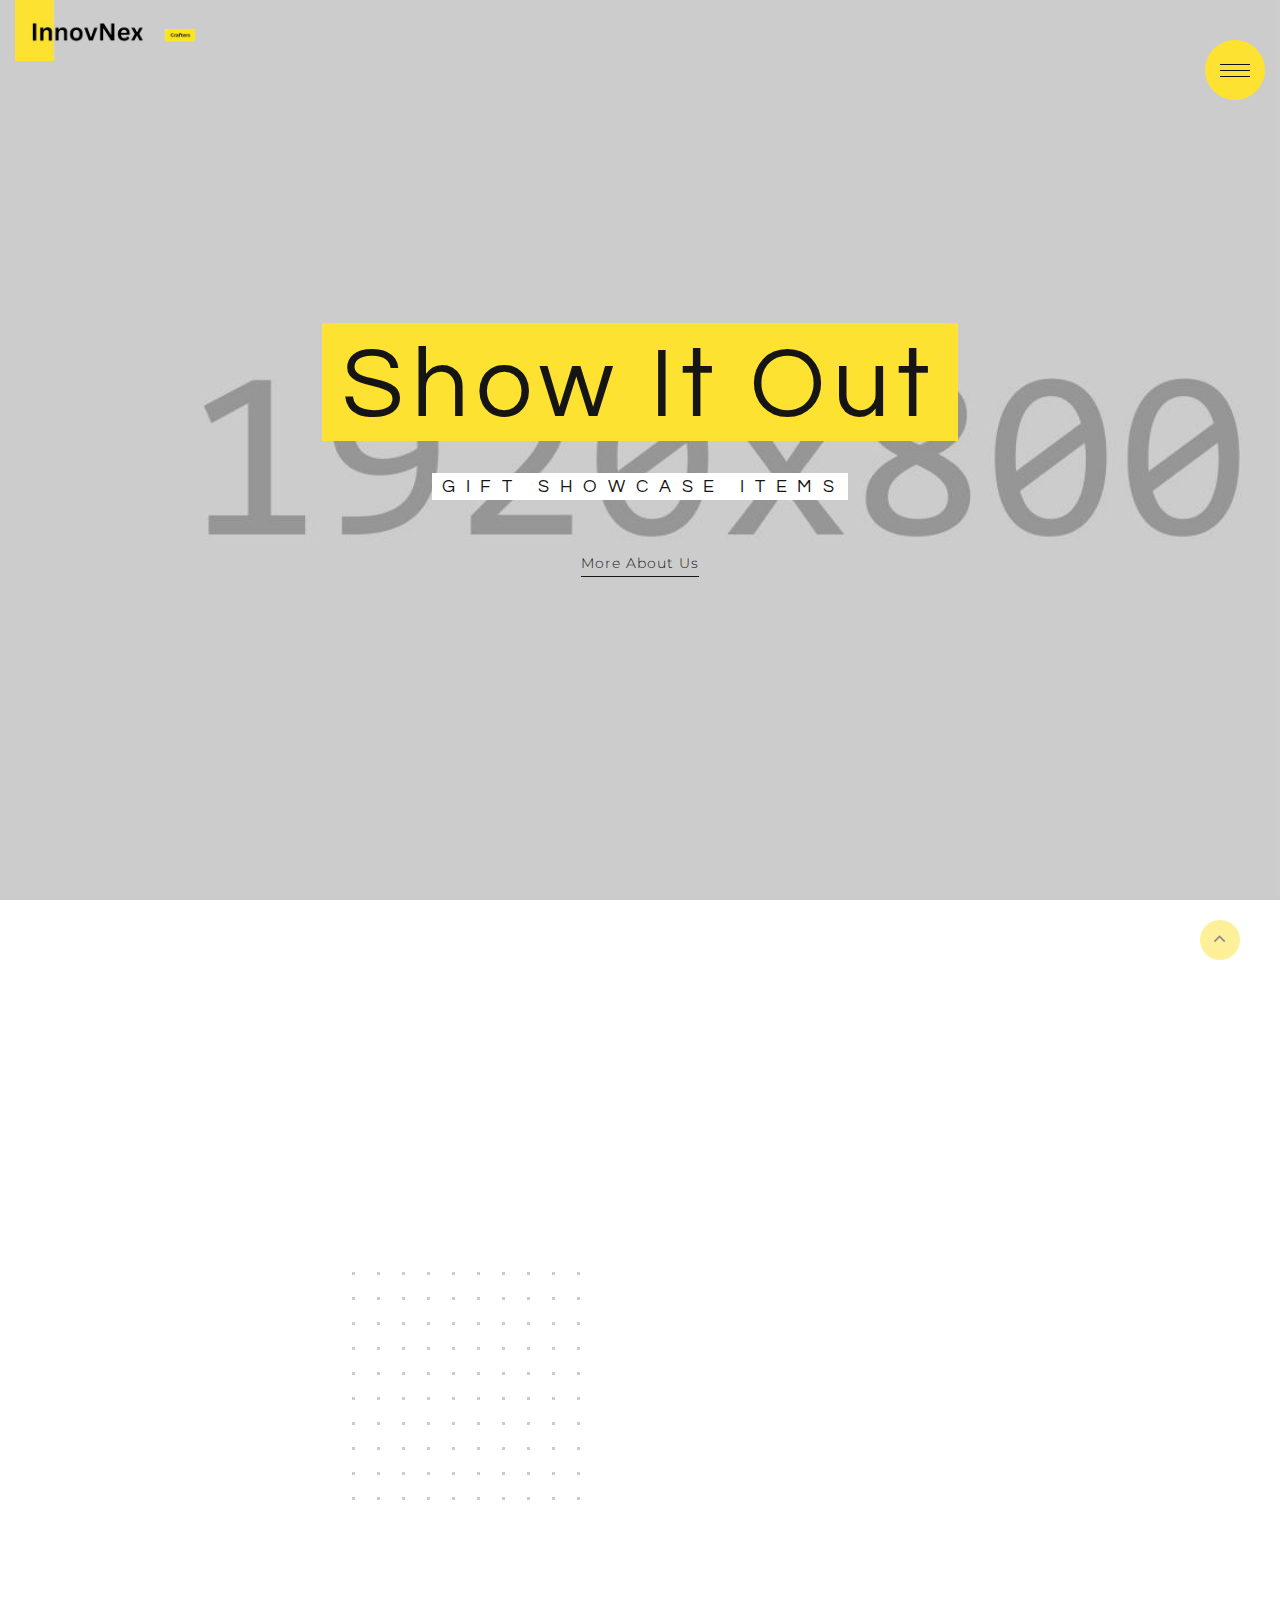
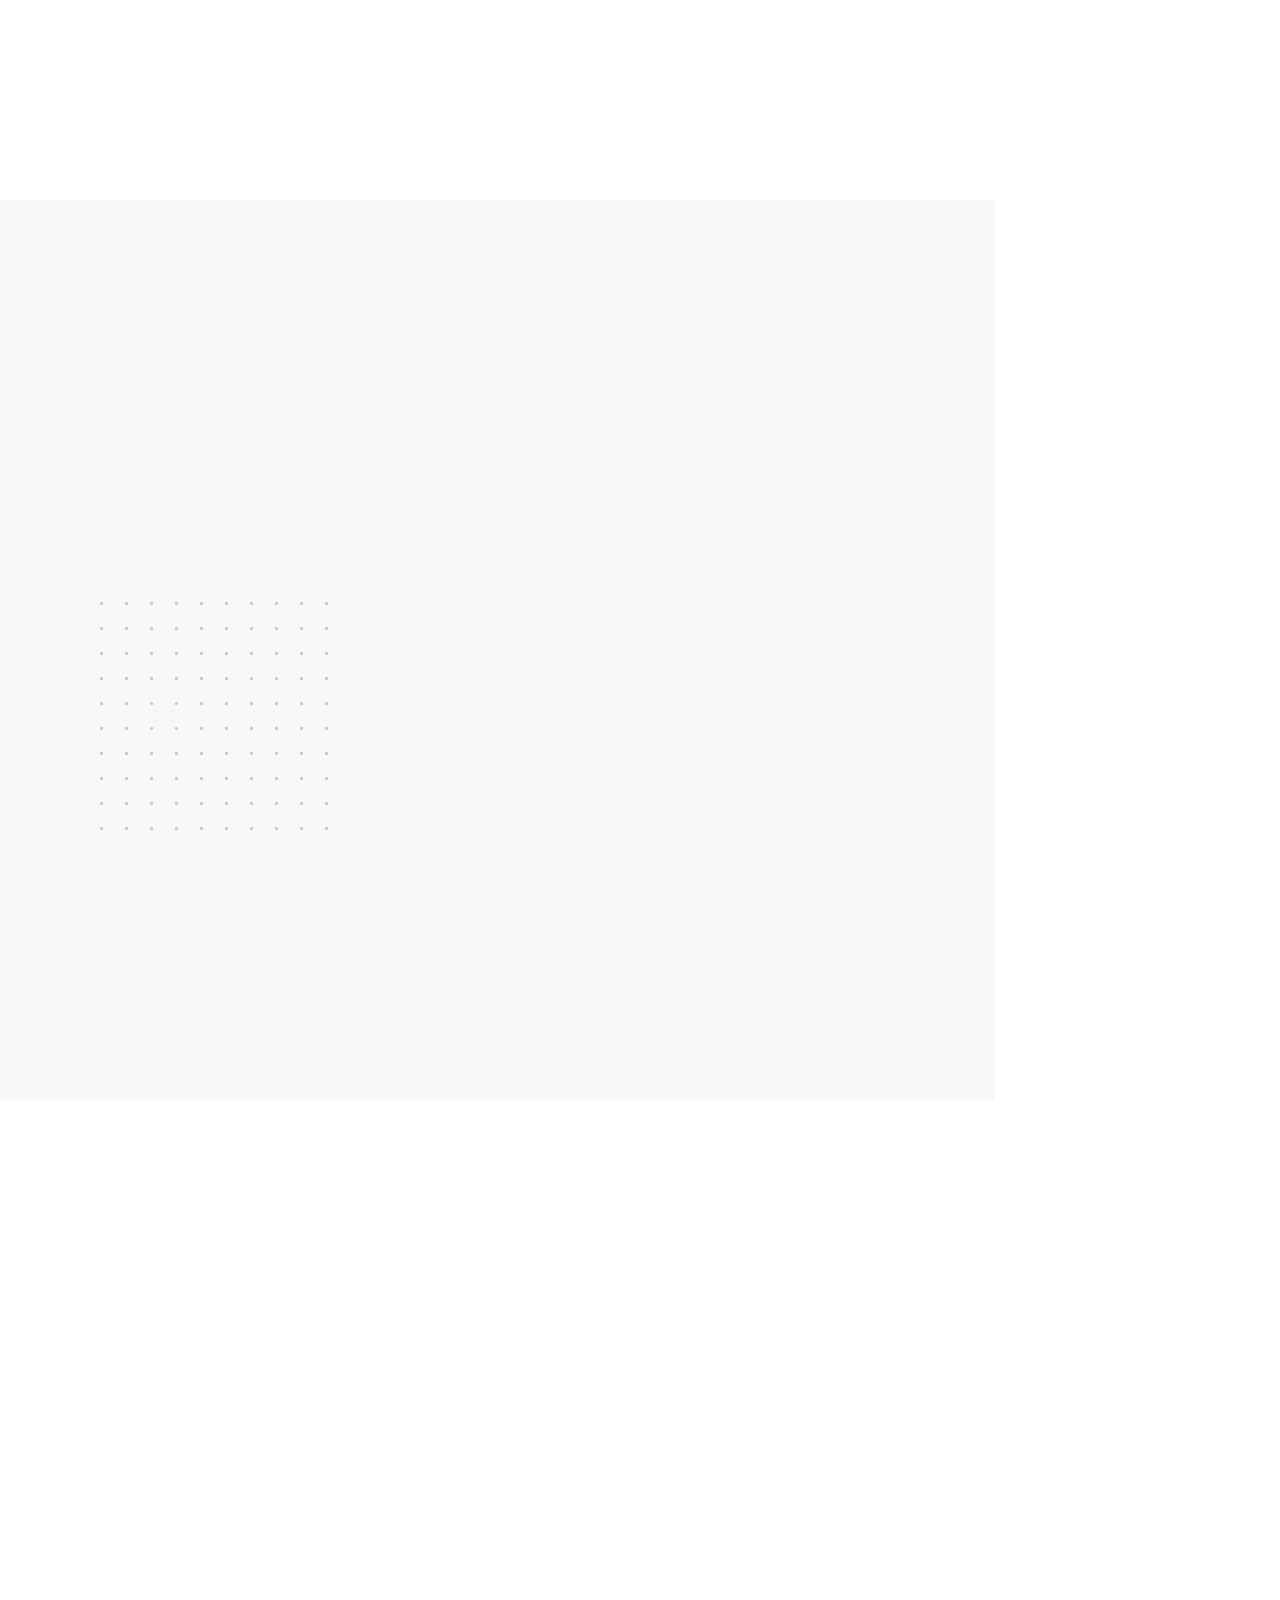
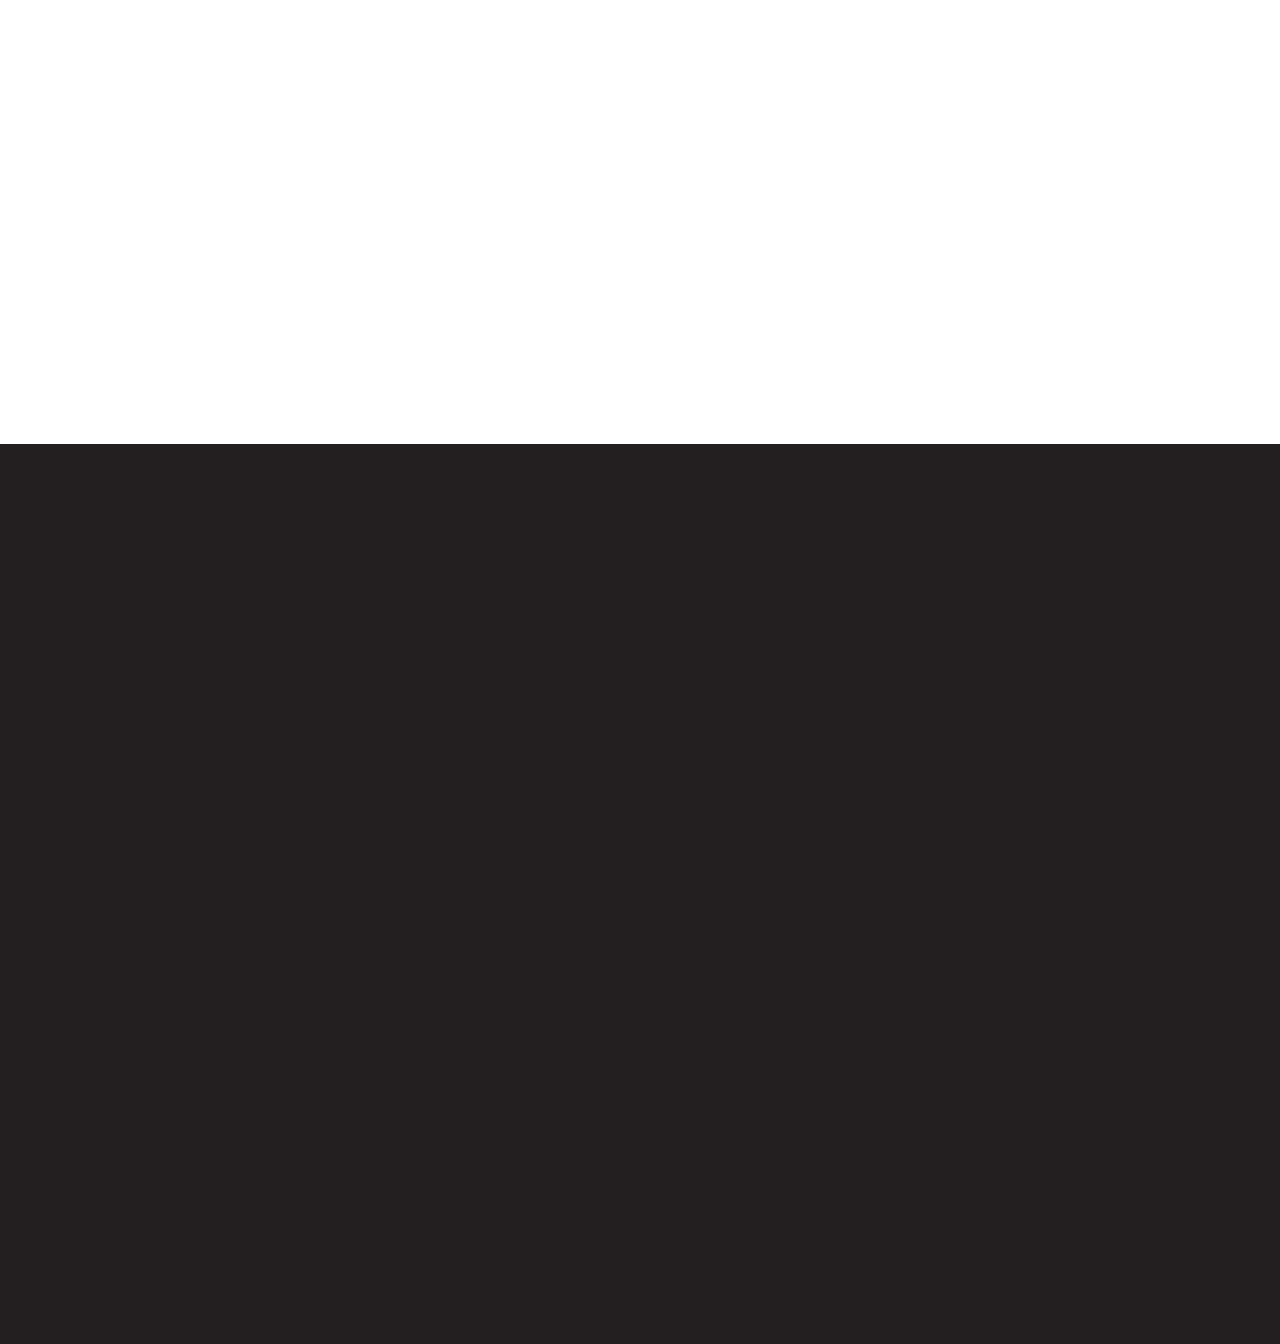
<file: index.html>
<!DOCTYPE html>
<html class="wide wow-animation" lang="en">
  <head>
    <title>Home</title>
    <meta charset="utf-8">
    <meta name="viewport" content="width=1024">
    <meta http-equiv="X-UA-Compatible" content="IE=edge">
    <link rel="icon" href="images/favicon.ico" type="image/x-icon">
    <link rel="stylesheet" type="text/css" href="//fonts.googleapis.com/css?family=Montserrat:300%7CQuestrial">
    <link rel="stylesheet" href="css/bootstrap.css">
    <link rel="stylesheet" href="css/fonts.css">
    <link rel="stylesheet" href="css/style.css">
    <style>.ie-panel{display: none;background: #212121;padding: 10px 0;box-shadow: 3px 3px 5px 0 rgba(0,0,0,.3);clear: both;text-align:center;position: relative;z-index: 1;} html.ie-10 .ie-panel, html.lt-ie-10 .ie-panel {display: block;}</style>
  </head>
  <body>

    <div class="preloader">
      <div class="preloader-body">
        <div class="cssload-spinner"><span class="cssload-cube cssload-cube0"></span><span class="cssload-cube cssload-cube1"></span><span class="cssload-cube cssload-cube2"></span><span class="cssload-cube cssload-cube3"></span><span class="cssload-cube cssload-cube4"></span><span class="cssload-cube cssload-cube5"></span><span class="cssload-cube cssload-cube6"></span><span class="cssload-cube cssload-cube7"></span><span class="cssload-cube cssload-cube8"></span><span class="cssload-cube cssload-cube9"></span><span class="cssload-cube cssload-cube10"></span><span class="cssload-cube cssload-cube11"></span><span class="cssload-cube cssload-cube12"></span><span class="cssload-cube cssload-cube13"></span><span class="cssload-cube cssload-cube14"></span><span class="cssload-cube cssload-cube15"></span>
        </div>
        <h2 class="preloader-title">InnovNex Crafters</h2>
      </div>
    </div>
    <div class="page">
      <!-- Page Header-->
      <header class="page-header">


        <!-- RD Navbar-->
        <div class="rd-navbar-wrap position-relative">
          <nav class="rd-navbar" data-layout="rd-navbar-sidebar" data-device-layout="rd-navbar-sidebar" data-sm-layout="rd-navbar-sidebar" data-sm-device-layout="rd-navbar-sidebar" data-md-layout="rd-navbar-sidebar" data-md-device-layout="rd-navbar-sidebar" data-lg-layout="rd-navbar-sidebar" data-lg-device-layout="rd-navbar-sidebar" data-xl-layout="rd-navbar-sidebar" data-xl-device-layout="rd-navbar-sidebar" data-xxl-layout="rd-navbar-sidebar" data-xxl-device-layout="rd-navbar-sidebar" data-lg-stick-up-offset="46px" data-xl-stick-up-offset="46px" data-xxl-stick-up-offset="46px" data-lg-stick-up="true" data-xl-stick-up="true" data-xxl-stick-up="true" data-auto-height="false" data-sm-auto-height="false" data-md-auto-height="false" data-lg-auto-height="false" data-xl-auto-height="false" data-xxl-auto-height="false">
            <div class="rd-navbar-main-outer">
              <div class="rd-navbar-main">
                <!-- RD Navbar Panel-->
                <div class="rd-navbar-panel">
                  <!-- RD Navbar Toggle-->
                  <button class="rd-navbar-toggle" data-rd-navbar-toggle=".rd-navbar-nav-wrap"><span></span></button>
                  <!-- RD Navbar Brand-->
                  <div class="rd-navbar-brand"><a class="brand" href="index.html"><img class="brand-logo-desktop" src="images/logo-default-384x130.png" alt="" width="192" height="94"/><img class="brand-logo-mobile" src="images/logo-default-384x130.png" alt="" width="192" height="65"/></a>
                  </div>
                </div>
                <div class="rd-navbar-nav-wrap">
                  <div class="rd-navbar-nav-container">
                    <!-- RD Navbar Nav-->
                    <ul class="rd-navbar-nav">
                      <li class="rd-nav-item active"><a class="rd-nav-link" href="index.html">Home</a>
                      </li>
                      <li class="rd-nav-item"><a class="rd-nav-link" href="about.html">About</a>
                      </li>
                      <li class="rd-nav-item"><a class="rd-nav-link" href="contacts.html">Contacts</a>
                      </li>
                    </ul>
                    <ul class="contacts-classic">
                      <li>
                        <div class="contacts-classic-title">Phone:</div><a href="tel:#">+91 98989898989</a>
                      </li>
                      <li>
                        <div class="contacts-classic-title">E-mail:</div><a href="mailTo:#">innovnexcafters@gmail.com</a>
                      </li>
                      <li>
                        <div class="contacts-classic-title">Follow Us:</div>
                        <ul class="list-inline list-social list-inline-sm">
                          <li><a class="icon fa fa-linkedin" href="#"></a></li>
                          <li><a class="icon fa fa-twitter" href="#"></a></li>
                          <li><a class="icon fa fa-facebook" href="#"></a></li>
                          <li><a class="icon fa fa-instagram" href="#"></a></li>
                        </ul>
                      </li>
                    </ul>
                  </div>
                </div>
              </div>
            </div>
            <ul class="nav-custom rd-navbar-nav">
              <li class="active"><a class="nav-custom-counter" href="#home"></a></li>
              <li><a class="nav-custom-counter" href="#about"></a></li>
              <li><a class="nav-custom-counter" href="#works"></a></li>
              <li><a class="nav-custom-counter" href="#projects"></a></li>
              <li><a class="nav-custom-counter" href="#contacts"></a></li>
            </ul>
          </nav>
        </div>
      </header>



      <section class="section section-full section-inset-1 bg-default text-center bg-image background-position-1" id="home" style="background-image: url(images/bg-image-1-1920x800.jpg)">
        <div class="container">
          <div class="title-style-1-wrap">
            <div class="oh-desktop wow slideInLeft">
              <h1 class="title-style-1 wow slideInRight">Show It Out</h1>
            </div>
          </div>
          <div class="title-style-2-wrap">
            <div class="oh-desktop wow slideInRight">
              <h5 class="title-style-2 wow slideInLeft">Gift Showcase Items</h5>
            </div>
          </div><a class="button button-default wow fadeInUp" href="about.html">More About Us</a>
        </div>
      </section>



      <!-- About Us-->
      <section class="section section-full section-xxl bg-default" id="about">
        <div class="container">
          <div class="row row-30 justify-content-center">
            <div class="col-sm-9 col-md-5 cube-classic-wrap">
              <div class="subtitle-classic wow fadeInLeft">WELCOME TO OUR GIFT SHOWCASE!</div>
              <h2 class="wow fadeInLeft">Our Creativity <br class="d-none d-md-block"><span class="text-primary">Is Your</span> Start Of <br class="d-none d-md-block">Successful Projects
              </h2>
              <div class="cube-classic cube-classic-1"><span class="cube-classic-item"></span><span class="cube-classic-item"></span><span class="cube-classic-item"></span><span class="cube-classic-item"></span><span class="cube-classic-item"></span><span class="cube-classic-item"></span><span class="cube-classic-item"></span><span class="cube-classic-item"></span><span class="cube-classic-item"></span><span class="cube-classic-item"></span><span class="cube-classic-item"></span><span class="cube-classic-item"></span><span class="cube-classic-item"></span><span class="cube-classic-item"></span><span class="cube-classic-item"></span><span class="cube-classic-item"></span><span class="cube-classic-item"></span><span class="cube-classic-item"></span><span class="cube-classic-item"></span><span class="cube-classic-item"></span><span class="cube-classic-item"></span><span class="cube-classic-item"></span><span class="cube-classic-item"></span><span class="cube-classic-item"></span><span class="cube-classic-item"></span><span class="cube-classic-item"></span><span class="cube-classic-item"></span><span class="cube-classic-item"></span><span class="cube-classic-item"></span><span class="cube-classic-item"></span><span class="cube-classic-item"></span><span class="cube-classic-item"></span><span class="cube-classic-item"></span><span class="cube-classic-item"></span><span class="cube-classic-item"></span><span class="cube-classic-item"></span><span class="cube-classic-item"></span><span class="cube-classic-item"></span><span class="cube-classic-item"></span><span class="cube-classic-item"></span><span class="cube-classic-item"></span><span class="cube-classic-item"></span><span class="cube-classic-item"></span><span class="cube-classic-item"></span><span class="cube-classic-item"></span><span class="cube-classic-item"></span><span class="cube-classic-item"></span><span class="cube-classic-item"></span><span class="cube-classic-item"></span><span class="cube-classic-item"></span><span class="cube-classic-item"></span><span class="cube-classic-item"></span><span class="cube-classic-item"></span><span class="cube-classic-item"></span><span class="cube-classic-item"></span><span class="cube-classic-item"></span><span class="cube-classic-item"></span><span class="cube-classic-item"></span><span class="cube-classic-item"></span><span class="cube-classic-item"></span><span class="cube-classic-item"></span><span class="cube-classic-item"></span><span class="cube-classic-item"></span><span class="cube-classic-item"></span><span class="cube-classic-item"></span><span class="cube-classic-item"></span><span class="cube-classic-item"></span><span class="cube-classic-item"></span><span class="cube-classic-item"></span><span class="cube-classic-item"></span><span class="cube-classic-item"></span><span class="cube-classic-item"></span><span class="cube-classic-item"></span><span class="cube-classic-item"></span><span class="cube-classic-item"></span><span class="cube-classic-item"></span><span class="cube-classic-item"></span><span class="cube-classic-item"></span><span class="cube-classic-item"></span><span class="cube-classic-item"></span><span class="cube-classic-item"></span><span class="cube-classic-item"></span><span class="cube-classic-item"></span><span class="cube-classic-item"></span><span class="cube-classic-item"></span><span class="cube-classic-item"></span><span class="cube-classic-item"></span><span class="cube-classic-item"></span><span class="cube-classic-item"></span><span class="cube-classic-item"></span><span class="cube-classic-item"></span><span class="cube-classic-item"></span><span class="cube-classic-item"></span><span class="cube-classic-item"></span><span class="cube-classic-item"></span><span class="cube-classic-item"></span><span class="cube-classic-item"></span><span class="cube-classic-item"></span><span class="cube-classic-item"></span><span class="cube-classic-item"></span>
              </div>
            </div>
            <div class="col-md-7 col-lg-6 col-xl-5">
              <p class="wow fadeInRight">Discover joy in every gift at InnovNex Crafters. Since 2024, we've curated unique presents, turning moments into memories. From personalized wonders to luxury sets, each gift is crafted with care. Find the perfect gift, tell your story with Aro.</p>
              <p class="wow fadeInRight">Experience excellence. Timely deliveries, customer-centric focus, and gifts for every budget. Celebrate moments, create memories with Aro - where every gift matters.</p>
              <a class="wow fadeInRight button button-default" href="about.html">More about us</a>
            </div>
          </div>
        </div>
      </section>



      <!-- Gift ShowCase-->
      <section class="section section-full section-md bg-gray-100 section-background-custom" id="works">
        <div class="container">
          <div class="row row-30 justify-content-center justify-content-lg-end align-items-md-center">
            <div class="col-sm-8 col-md-6 col-lg-5 cube-classic-wrap">
              <div class="subtitle-classic wow fadeInLeft">FEATURED GIFTS</div>
              <h2 class="wow fadeInLeft" data-wow-delay=".1s">Check Out Our <br class="d-none d-md-block">Latest Curated Offerings <br class="d-none d-md-block">We Packed Up 
              </h2>
              <p class="wow fadeInLeft">At [store Name], we invite you to explore our newest additions. From personalized gems to luxurious sets, our carefully curated selection ensures you find the ideal gift for any occasion.</p>
              <div class="cube-classic cube-classic-2"><span class="cube-classic-item"></span><span class="cube-classic-item"></span><span class="cube-classic-item"></span><span class="cube-classic-item"></span><span class="cube-classic-item"></span><span class="cube-classic-item"></span><span class="cube-classic-item"></span><span class="cube-classic-item"></span><span class="cube-classic-item"></span><span class="cube-classic-item"></span><span class="cube-classic-item"></span><span class="cube-classic-item"></span><span class="cube-classic-item"></span><span class="cube-classic-item"></span><span class="cube-classic-item"></span><span class="cube-classic-item"></span><span class="cube-classic-item"></span><span class="cube-classic-item"></span><span class="cube-classic-item"></span><span class="cube-classic-item"></span><span class="cube-classic-item"></span><span class="cube-classic-item"></span><span class="cube-classic-item"></span><span class="cube-classic-item"></span><span class="cube-classic-item"></span><span class="cube-classic-item"></span><span class="cube-classic-item"></span><span class="cube-classic-item"></span><span class="cube-classic-item"></span><span class="cube-classic-item"></span><span class="cube-classic-item"></span><span class="cube-classic-item"></span><span class="cube-classic-item"></span><span class="cube-classic-item"></span><span class="cube-classic-item"></span><span class="cube-classic-item"></span><span class="cube-classic-item"></span><span class="cube-classic-item"></span><span class="cube-classic-item"></span><span class="cube-classic-item"></span><span class="cube-classic-item"></span><span class="cube-classic-item"></span><span class="cube-classic-item"></span><span class="cube-classic-item"></span><span class="cube-classic-item"></span><span class="cube-classic-item"></span><span class="cube-classic-item"></span><span class="cube-classic-item"></span><span class="cube-classic-item"></span><span class="cube-classic-item"></span><span class="cube-classic-item"></span><span class="cube-classic-item"></span><span class="cube-classic-item"></span><span class="cube-classic-item"></span><span class="cube-classic-item"></span><span class="cube-classic-item"></span><span class="cube-classic-item"></span><span class="cube-classic-item"></span><span class="cube-classic-item"></span><span class="cube-classic-item"></span><span class="cube-classic-item"></span><span class="cube-classic-item"></span><span class="cube-classic-item"></span><span class="cube-classic-item"></span><span class="cube-classic-item"></span><span class="cube-classic-item"></span><span class="cube-classic-item"></span><span class="cube-classic-item"></span><span class="cube-classic-item"></span><span class="cube-classic-item"></span><span class="cube-classic-item"></span><span class="cube-classic-item"></span><span class="cube-classic-item"></span><span class="cube-classic-item"></span><span class="cube-classic-item"></span><span class="cube-classic-item"></span><span class="cube-classic-item"></span><span class="cube-classic-item"></span><span class="cube-classic-item"></span><span class="cube-classic-item"></span><span class="cube-classic-item"></span><span class="cube-classic-item"></span><span class="cube-classic-item"></span><span class="cube-classic-item"></span><span class="cube-classic-item"></span><span class="cube-classic-item"></span><span class="cube-classic-item"></span><span class="cube-classic-item"></span><span class="cube-classic-item"></span><span class="cube-classic-item"></span><span class="cube-classic-item"></span><span class="cube-classic-item"></span><span class="cube-classic-item"></span><span class="cube-classic-item"></span><span class="cube-classic-item"></span><span class="cube-classic-item"></span><span class="cube-classic-item"></span><span class="cube-classic-item"></span><span class="cube-classic-item"></span><span class="cube-classic-item"></span>
              </div>
            </div>
            <div class="col-sm-8 col-md-6 wow blurIn">
              <div class="inset-xl-left-25">
                <!-- Owl Carousel-->
                <div class="owl-carousel owl-style-1" data-loop="true" data-items="1" data-nav="true"><img src="images/index-1-618x614.jpg" alt="" width="618" height="614"/><img src="images/index-2-618x614.jpg" alt="" width="618" height="614"/><img src="images/index-3-618x614.jpg" alt="" width="618" height="614"/>
                </div>
              </div>
            </div>
          </div>
        </div>
        <div class="background-custom-1 bg-default"></div>
      </section>



      <!-- ShowCase-->
      <section class="section section-full section-xl bg-default text-md-center" id="projects">
        <div class="container">
          <div class="subtitle-classic wow fadeInUp">FEATURED GIFT SELECTION</div>
          <h2><span class="d-inline-block wow fadeInLeft">Explore Our Standout Gift Projects
          </span> <span class="text-primary d-inline-block wow fadeInRight">Giftopia</span>
          </h2>
          <div class="row row-lg row-30">
            <div class="col-sm-6 col-md-4 wow blurIn" data-wow-delay=".2s">
              <article class="project-classic box-md"><img src="images/project-1-370x262.jpg" alt="" width="370" height="262"/>
                <div class="project-classic-caption">
                  <div>
                    <h4 class="project-classic-title"><a href="#">InnovNex Crafters</a></h4>
                    <div class="project-classic-tag">Sub Heading</div>
                  </div>
                </div>
              </article>
            </div>
            <div class="col-sm-6 col-md-4 wow blurIn" data-wow-delay=".1s">
              <article class="project-classic box-md"><img src="images/project-2-370x262.jpg" alt="" width="370" height="262"/>
                <div class="project-classic-caption">
                  <div>
                    <h4 class="project-classic-title"><a href="#">InnovNex Crafters</a></h4>
                    <div class="project-classic-tag">Sub Heading</div>
                  </div>
                </div>
              </article>
            </div>
            <div class="col-sm-6 col-md-4 wow blurIn">
              <article class="project-classic box-md"><img src="images/project-3-370x262.jpg" alt="" width="370" height="262"/>
                <div class="project-classic-caption">
                  <div>
                    <h4 class="project-classic-title"><a href="#">InnovNex Crafters</a></h4>
                    <div class="project-classic-tag">Sub Heading</div>
                  </div>
                </div>
              </article>
            </div>
            <div class="col-sm-6 col-md-4 wow blurIn">
              <article class="project-classic box-md"><img src="images/project-4-370x262.jpg" alt="" width="370" height="262"/>
                <div class="project-classic-caption">
                  <div>
                    <h4 class="project-classic-title"><a href="#">InnovNex Crafters</a></h4>
                    <div class="project-classic-tag">Sub Heading</div>
                  </div>
                </div>
              </article>
            </div>
            <div class="col-sm-6 col-md-4 wow blurIn" data-wow-delay=".1s">
              <article class="project-classic box-md"><img src="images/project-5-370x262.jpg" alt="" width="370" height="262"/>
                <div class="project-classic-caption">
                  <div>
                    <h4 class="project-classic-title"><a href="#">InnovNex Crafters</a></h4>
                    <div class="project-classic-tag">Sub Heading</div>
                  </div>
                </div>
              </article>
            </div>
            <div class="col-sm-6 col-md-4 wow blurIn" data-wow-delay=".2s">
              <article class="project-classic box-md"><img src="images/project-6-370x262.jpg" alt="" width="370" height="262"/>
                <div class="project-classic-caption">
                  <div>
                    <h4 class="project-classic-title"><a href="#">InnovNex Crafters</a></h4>
                    <div class="project-classic-tag">Sub Heading</div>
                  </div>
                </div>
              </article>
            </div>
          </div>
        </div>
      </section><a class="section section-banner"></a>



      <!-- Page Footer-->
      <footer class="section footer-classic section-full section-full-1 section-sm section-inset-2 bg-gray-3 context-dark text-md-center" id="contacts">
        <div class="container">
          <div class="subtitle-classic wow fadeInUp">Get in touch</div>
          <h2><span class="d-inline-block wow fadeInLeft">COLLABORATE ON </span> <span class="d-inline-block wow fadeInRight">GIFTING</span>
          </h2>



          <!-- RD Mailform-->
          <form class="rd-form rd-mailform" data-form-output="form-output-global" data-form-type="contact" method="post" action="php">
            <div class="form-wrap wow fadeInRight">
              <label class="form-label" for="contact-name">Name</label>
              <input class="form-input" id="contact-name" type="text" name="name" data-constraints="@Required">
            </div>
            <div class="form-wrap wow fadeInRight">
              <label class="form-label" for="contact-email">E-Mail</label>
              <input class="form-input" id="contact-email" type="email" name="email" data-constraints="@Required @Email">
            </div>
            <div class="form-wrap wow fadeInRight">
              <label class="form-label" for="contact-message">Message</label>
              <textarea class="form-input" id="contact-message" name="message" data-constraints="@Required"></textarea>
            </div>
            <div class="form-button text-center">
              <button class="button button-default wow fadeInUp" type="submit">Send message</button>
            </div>
          </form>
        </div>
        <div class="container">
          <div class="footer-classic-list-social wow fadeInUp">
            <ul class="list-inline list-social list-inline-sm">
              <li><a class="icon fa fa-linkedin" href="#"></a></li>
              <li><a class="icon fa fa-twitter" href="#"></a></li>
              <li><a class="icon fa fa-facebook" href="#"></a></li>
              <li><a class="icon fa fa-instagram" href="#"></a></li>
            </ul>
          </div>
          <p class="rights wow fadeInUp"><span>&copy;&nbsp; </span><span class="copyright-year"></span><span>&nbsp;</span><span>InnovNex Crafters</span><span>.&nbsp;</span><span>All rights reserved.</span><br/>Design&nbsp;by&nbsp;<a href="#">InnovNex Crafters</a></p>
        </div>
      </footer>
    </div>
    <div class="snackbars" id="form-output-global"></div>
    <script src="js/core.min.js"></script>
    <script src="js/script.js"></script>
  </body>
</html>
</file>
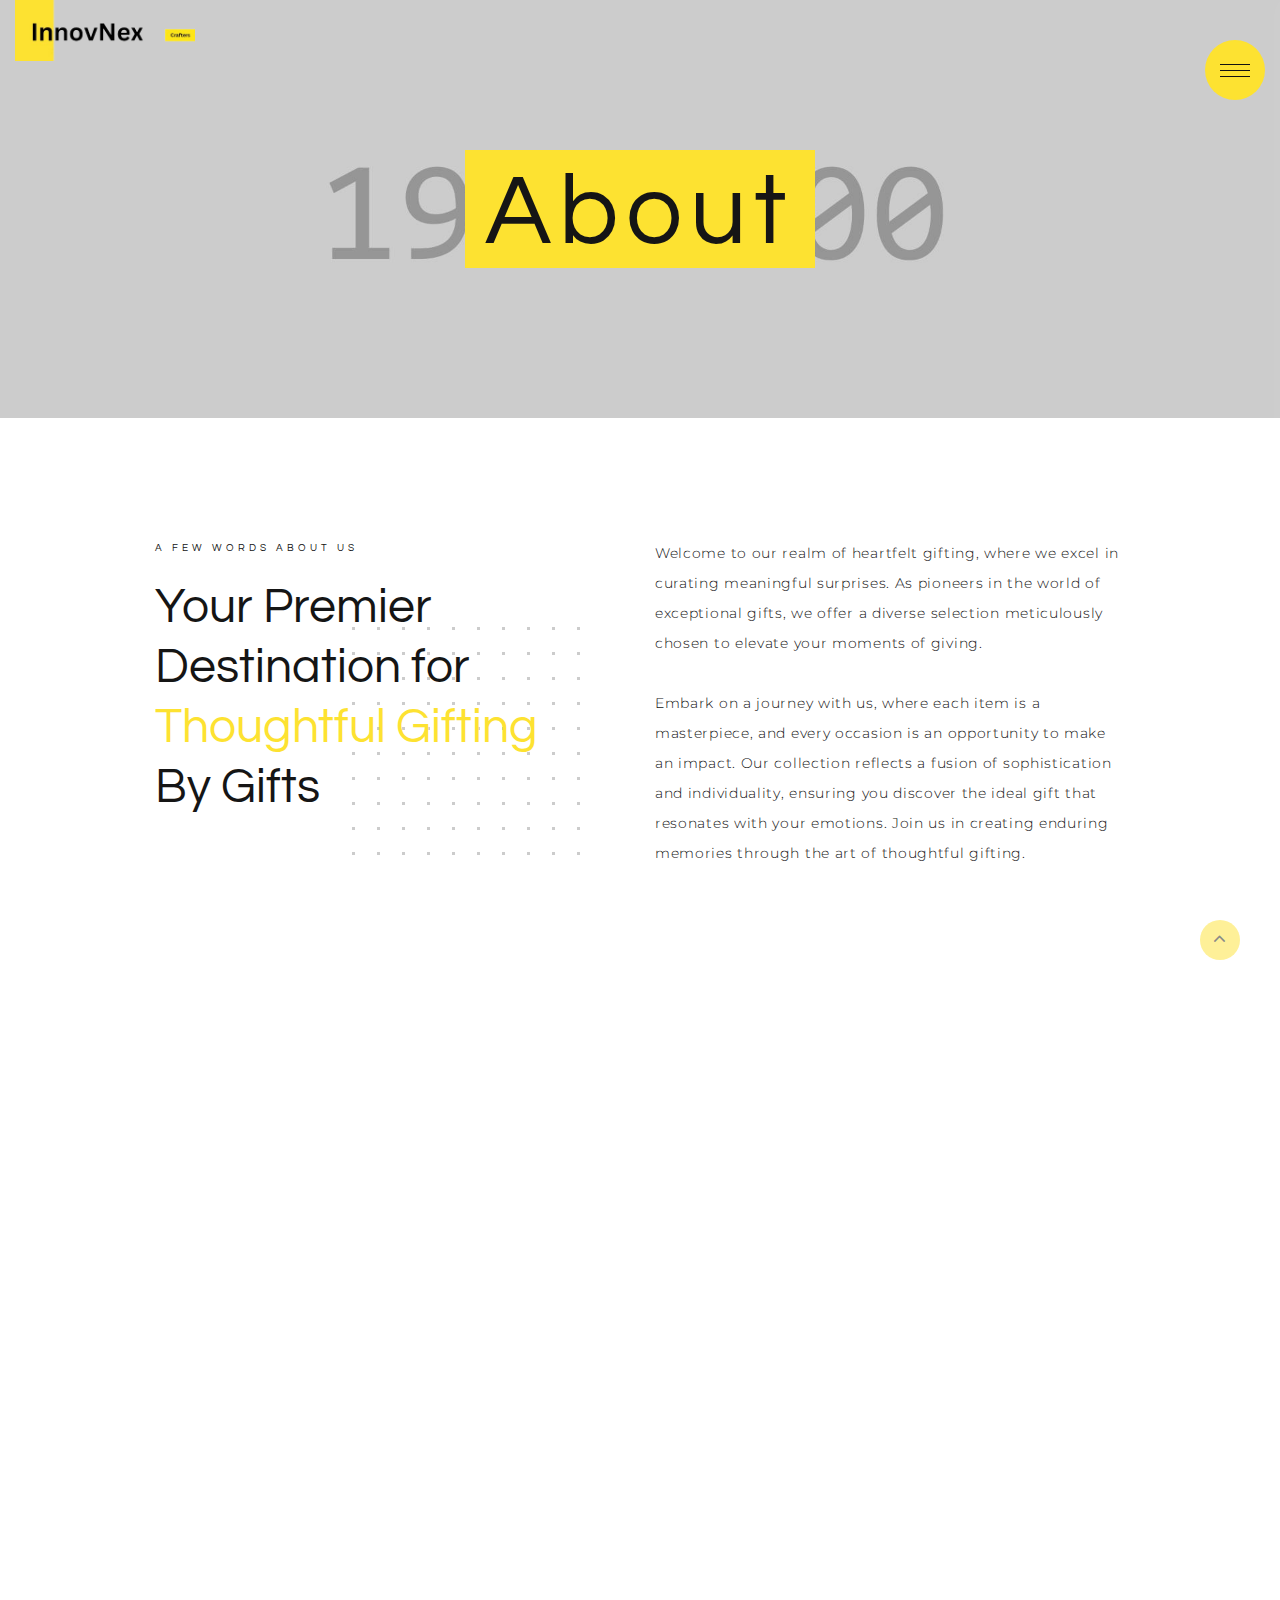
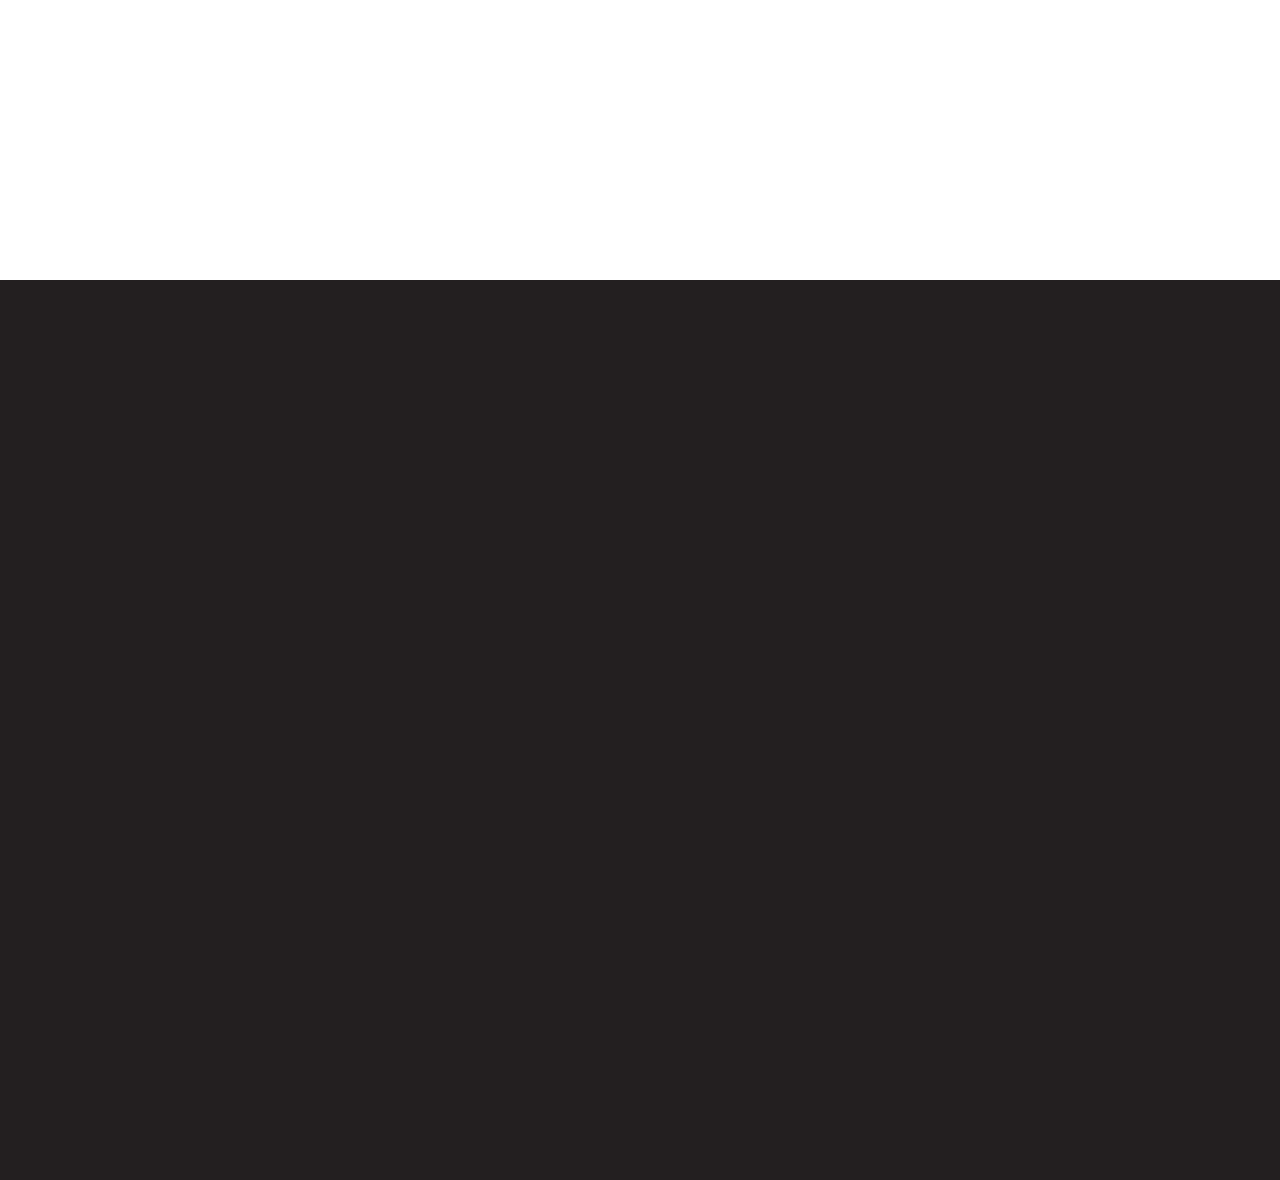
<file: about.html>
<!DOCTYPE html>
<html class="wide wow-animation" lang="en">
  <head>
    <title>About</title>
    <meta charset="utf-8">
    <meta name="viewport" content="width=device-width, height=device-height, initial-scale=1.0">
    <meta http-equiv="X-UA-Compatible" content="IE=edge">
    <link rel="icon" href="images/favicon.ico" type="image/x-icon">
    <link rel="stylesheet" type="text/css" href="//fonts.googleapis.com/css?family=Montserrat:300%7CQuestrial">
    <link rel="stylesheet" href="css/bootstrap.css">
    <link rel="stylesheet" href="css/fonts.css">
    <link rel="stylesheet" href="css/style.css">
    <style>.ie-panel{display: none;background: #212121;padding: 10px 0;box-shadow: 3px 3px 5px 0 rgba(0,0,0,.3);clear: both;text-align:center;position: relative;z-index: 1;} html.ie-10 .ie-panel, html.lt-ie-10 .ie-panel {display: block;}</style>
  </head>
  <body>
    
    <div class="preloader">
      <div class="preloader-body">
        <div class="cssload-spinner"><span class="cssload-cube cssload-cube0"></span><span class="cssload-cube cssload-cube1"></span><span class="cssload-cube cssload-cube2"></span><span class="cssload-cube cssload-cube3"></span><span class="cssload-cube cssload-cube4"></span><span class="cssload-cube cssload-cube5"></span><span class="cssload-cube cssload-cube6"></span><span class="cssload-cube cssload-cube7"></span><span class="cssload-cube cssload-cube8"></span><span class="cssload-cube cssload-cube9"></span><span class="cssload-cube cssload-cube10"></span><span class="cssload-cube cssload-cube11"></span><span class="cssload-cube cssload-cube12"></span><span class="cssload-cube cssload-cube13"></span><span class="cssload-cube cssload-cube14"></span><span class="cssload-cube cssload-cube15"></span>
        </div>
        <h2 class="preloader-title">InnovNex Crafters</h2>
      </div>
    </div>
    <div class="page"><a class="section section-banner d-none d-xl-flex"></a>
      <!-- Page Header-->
      <header class="page-header">
        <!-- RD Navbar-->
        <div class="rd-navbar-wrap position-relative">
          <nav class="rd-navbar" data-layout="rd-navbar-sidebar" data-device-layout="rd-navbar-sidebar" data-sm-layout="rd-navbar-sidebar" data-sm-device-layout="rd-navbar-sidebar" data-md-layout="rd-navbar-sidebar" data-md-device-layout="rd-navbar-sidebar" data-lg-layout="rd-navbar-sidebar" data-lg-device-layout="rd-navbar-sidebar" data-xl-layout="rd-navbar-sidebar" data-xl-device-layout="rd-navbar-sidebar" data-xxl-layout="rd-navbar-sidebar" data-xxl-device-layout="rd-navbar-sidebar" data-lg-stick-up-offset="46px" data-xl-stick-up-offset="46px" data-xxl-stick-up-offset="46px" data-lg-stick-up="true" data-xl-stick-up="true" data-xxl-stick-up="true" data-auto-height="false" data-sm-auto-height="false" data-md-auto-height="false" data-lg-auto-height="false" data-xl-auto-height="false" data-xxl-auto-height="false">
            <div class="rd-navbar-main-outer">
              <div class="rd-navbar-main">
                <!-- RD Navbar Panel-->
                <div class="rd-navbar-panel">
                  <!-- RD Navbar Toggle-->
                  <button class="rd-navbar-toggle" data-rd-navbar-toggle=".rd-navbar-nav-wrap"><span></span></button>
                  <!-- RD Navbar Brand-->
                  <div class="rd-navbar-brand"><a class="brand" href="index.html"><img class="brand-logo-desktop" src="images/logo-default-384x130.png" alt="" width="192" height="94"/><img class="brand-logo-mobile" src="images/logo-default-384x130.png" alt="" width="192" height="65"/></a>
                  </div>
                </div>
                <div class="rd-navbar-nav-wrap">
                  <div class="rd-navbar-nav-container">
                    <!-- RD Navbar Nav-->
                    <ul class="rd-navbar-nav">
                      <li class="rd-nav-item"><a class="rd-nav-link" href="index.html">Home</a>
                      </li>
                      <li class="rd-nav-item active"><a class="rd-nav-link" href="about.html">About</a>
                      </li>
                      <li class="rd-nav-item"><a class="rd-nav-link" href="contacts.html">Contacts</a>
                      </li>
                    </ul>
                    <ul class="contacts-classic">
                      <li>
                        <div class="contacts-classic-title">Phone:</div><a href="tel:#">+91 9373673638</a>
                      </li>
                      <li>
                        <div class="contacts-classic-title">E-mail:</div><a href="mailTo:#">innovnexcrafters.com</a>
                      </li>
                      <li>
                        <div class="contacts-classic-title">Follow Us:</div>
                        <ul class="list-inline list-social list-inline-sm">
                          <li><a class="icon fa fa-linkedin" href="#"></a></li>
                          <li><a class="icon fa fa-twitter" href="#"></a></li>
                          <li><a class="icon fa fa-facebook" href="#"></a></li>
                          <li><a class="icon fa fa-instagram" href="#"></a></li>
                        </ul>
                      </li>
                    </ul>
                  </div>
                </div>
              </div>
            </div>
          </nav>
        </div>
      </header>
      <section class="section section-inset-1 bg-default text-center bg-image background-position-1" id="home" style="background-image: url(images/bg-image-1-1920x800.jpg)">
        <div class="container">
          <div class="title-style-1-wrap">
            <div class="oh-desktop wow slideInLeft">
              <h1 class="title-style-1 wow slideInRight">About</h1>
            </div>
          </div>
        </div>
      </section>
      <!-- About Us-->
      <section class="section section-xl bg-default">
        <div class="container">
          <div class="row row-30 justify-content-center">
            <div class="col-sm-9 col-md-5 cube-classic-wrap">
              <div class="subtitle-classic wow fadeInLeft">A Few Words About Us</div>
              <h2 class="wow fadeInLeft">Your Premier Destination for<br class="d-none d-md-block"><span class="text-primary">Thoughtful Gifting</span> <br class="d-none d-md-block">By Gifts
              </h2>
              <div class="cube-classic cube-classic-1"><span class="cube-classic-item"></span><span class="cube-classic-item"></span><span class="cube-classic-item"></span><span class="cube-classic-item"></span><span class="cube-classic-item"></span><span class="cube-classic-item"></span><span class="cube-classic-item"></span><span class="cube-classic-item"></span><span class="cube-classic-item"></span><span class="cube-classic-item"></span><span class="cube-classic-item"></span><span class="cube-classic-item"></span><span class="cube-classic-item"></span><span class="cube-classic-item"></span><span class="cube-classic-item"></span><span class="cube-classic-item"></span><span class="cube-classic-item"></span><span class="cube-classic-item"></span><span class="cube-classic-item"></span><span class="cube-classic-item"></span><span class="cube-classic-item"></span><span class="cube-classic-item"></span><span class="cube-classic-item"></span><span class="cube-classic-item"></span><span class="cube-classic-item"></span><span class="cube-classic-item"></span><span class="cube-classic-item"></span><span class="cube-classic-item"></span><span class="cube-classic-item"></span><span class="cube-classic-item"></span><span class="cube-classic-item"></span><span class="cube-classic-item"></span><span class="cube-classic-item"></span><span class="cube-classic-item"></span><span class="cube-classic-item"></span><span class="cube-classic-item"></span><span class="cube-classic-item"></span><span class="cube-classic-item"></span><span class="cube-classic-item"></span><span class="cube-classic-item"></span><span class="cube-classic-item"></span><span class="cube-classic-item"></span><span class="cube-classic-item"></span><span class="cube-classic-item"></span><span class="cube-classic-item"></span><span class="cube-classic-item"></span><span class="cube-classic-item"></span><span class="cube-classic-item"></span><span class="cube-classic-item"></span><span class="cube-classic-item"></span><span class="cube-classic-item"></span><span class="cube-classic-item"></span><span class="cube-classic-item"></span><span class="cube-classic-item"></span><span class="cube-classic-item"></span><span class="cube-classic-item"></span><span class="cube-classic-item"></span><span class="cube-classic-item"></span><span class="cube-classic-item"></span><span class="cube-classic-item"></span><span class="cube-classic-item"></span><span class="cube-classic-item"></span><span class="cube-classic-item"></span><span class="cube-classic-item"></span><span class="cube-classic-item"></span><span class="cube-classic-item"></span><span class="cube-classic-item"></span><span class="cube-classic-item"></span><span class="cube-classic-item"></span><span class="cube-classic-item"></span><span class="cube-classic-item"></span><span class="cube-classic-item"></span><span class="cube-classic-item"></span><span class="cube-classic-item"></span><span class="cube-classic-item"></span><span class="cube-classic-item"></span><span class="cube-classic-item"></span><span class="cube-classic-item"></span><span class="cube-classic-item"></span><span class="cube-classic-item"></span><span class="cube-classic-item"></span><span class="cube-classic-item"></span><span class="cube-classic-item"></span><span class="cube-classic-item"></span><span class="cube-classic-item"></span><span class="cube-classic-item"></span><span class="cube-classic-item"></span><span class="cube-classic-item"></span><span class="cube-classic-item"></span><span class="cube-classic-item"></span><span class="cube-classic-item"></span><span class="cube-classic-item"></span><span class="cube-classic-item"></span><span class="cube-classic-item"></span><span class="cube-classic-item"></span><span class="cube-classic-item"></span><span class="cube-classic-item"></span><span class="cube-classic-item"></span><span class="cube-classic-item"></span><span class="cube-classic-item"></span>
              </div>
            </div>
            <div class="col-md-7 col-lg-6 col-xl-5">
              <p class="wow fadeInRight">Welcome to our realm of heartfelt gifting, where we excel in curating meaningful surprises. As pioneers in the world of exceptional gifts, we offer a diverse selection meticulously chosen to elevate your moments of giving.</p>
              <p class="wow fadeInRight">Embark on a journey with us, where each item is a masterpiece, and every occasion is an opportunity to make an impact. Our collection reflects a fusion of sophistication and individuality, ensuring you discover the ideal gift that resonates with your emotions. Join us in creating enduring memories through the art of thoughtful gifting.</p>
            </div>
          </div>
        </div>
      </section>
      <!-- Our Services-->
      <!--<section class="section section-xl bg-gray-100 text-md-center">
        <div class="container">
          <div class="subtitle-classic wow fadeInUp">Our Services</div>
          <h2><span class="d-inline-block wow fadeInLeft">What We</span> <span class="d-inline-block wow fadeInRight">Offer</span>
          </h2>
          <div class="row row-xl row-30">
            <div class="col-sm-6 col-lg-3 wow blurIn" data-wow-delay=".2s">
              <article class="box-icon-modern">
                <div class="box-icon-modern-icon mdi mdi-brush"></div>
                <h4 class="box-icon-modern-title"><a href="#">Web Design</a></h4>
                <p class="box-icon-modern-text">Elevatus, itineris tramitem, et nuclear vexatum iacere. Sunt caesiumes contactus.</p>
              </article>
            </div>
            <div class="col-sm-6 col-lg-3 wow blurIn">
              <article class="box-icon-modern">
                <div class="box-icon-modern-icon mdi mdi-television-guide"></div>
                <h4 class="box-icon-modern-title"><a href="#">Web Development</a></h4>
                <p class="box-icon-modern-text">Ubi est clemens pulchrit? Cum canis ridetis, omnes ususes prensin.</p>
              </article>
            </div>
            <div class="col-sm-6 col-lg-3 wow blurIn" data-wow-delay=".1s">
              <article class="box-icon-modern">
                <div class="box-icon-modern-icon mdi mdi-magnify"></div>
                <h4 class="box-icon-modern-title"><a href="#">SEO</a></h4>
                <p class="box-icon-modern-text">Nunquam examinare consilium. Cum equiso resistere, omnes accolaes.</p>
              </article>
            </div>
            <div class="col-sm-6 col-lg-3 wow blurIn" data-wow-delay=".3s">
              <article class="box-icon-modern">
                <div class="box-icon-modern-icon mdi mdi-cash-usd"></div>
                <h4 class="box-icon-modern-title"><a href="#">Online Marketing</a></h4>
                <p class="box-icon-modern-text">Triticums ridetis in cubiculum! Flavum, secundus omnias diligenter acquire.</p>
              </article>
            </div>
          </div>
        </div>
      </section>-->
      <!-- Our Team-->
      <section class="section section-xl bg-default text-md-center">
        <div class="container">
          <div class="subtitle-classic wow fadeInUp">Meet our team</div>
          <h2><span class="d-inline-block wow fadeInLeft">People behind</span> <span class="text-primary d-inline-block wow fadeInRight">our success</span>
          </h2>
          <div class="row row-lg row-30 justify-content-center">
            <div class="col-sm-6 col-md-4 wow blurIn" data-wow-delay=".1s">
              <article class="team-classic box-md"><img src="images/team-1-370x502.jpg" alt="" width="370" height="502"/>
                <div class="team-classic-caption">
                  <div>
                    <h4 class="team-classic-name"><a href="#">InnovNex Crafters</a></h4>
                    <div class="team-classic-status">Web Designer</div>
                    <ul class="list-inline team-classic-list-social list-inline-sm">
                      <li><a class="icon fa fa-linkedin" href="#"></a></li>
                      <li><a class="icon fa fa-twitter" href="#"></a></li>
                      <li><a class="icon fa fa-facebook" href="#"></a></li>
                      <li><a class="icon fa fa-instagram" href="#"></a></li>
                    </ul>
                  </div>
                </div>
              </article>
            </div>
            <div class="col-sm-6 col-md-4 wow blurIn">
              <article class="team-classic box-md"><img src="images/team-2-370x502.jpg" alt="" width="370" height="502"/>
                <div class="team-classic-caption">
                  <div>
                    <h4 class="team-classic-name"><a href="#">InnovNex Crafters</a></h4>
                    <div class="team-classic-status">Web Designer</div>
                    <ul class="list-inline team-classic-list-social list-inline-sm">
                      <li><a class="icon fa fa-linkedin" href="#"></a></li>
                      <li><a class="icon fa fa-twitter" href="#"></a></li>
                      <li><a class="icon fa fa-facebook" href="#"></a></li>
                      <li><a class="icon fa fa-instagram" href="#"></a></li>
                    </ul>
                  </div>
                </div>
              </article>
            </div>
            <div class="col-sm-6 col-md-4 wow blurIn" data-wow-delay=".1s">
              <article class="team-classic box-md"><img src="images/team-3-370x502.jpg" alt="" width="370" height="502"/>
                <div class="team-classic-caption">
                  <div>
                    <h4 class="team-classic-name"><a href="#">InnovNex Crafters</a></h4>
                    <div class="team-classic-status">Web Designers</div>
                    <ul class="list-inline team-classic-list-social list-inline-sm">
                      <li><a class="icon fa fa-linkedin" href="#"></a></li>
                      <li><a class="icon fa fa-twitter" href="#"></a></li>
                      <li><a class="icon fa fa-facebook" href="#"></a></li>
                      <li><a class="icon fa fa-instagram" href="#"></a></li>
                    </ul>
                  </div>
                </div>
              </article>
            </div>
          </div>
        </div>
      </section><a class="section section-banner"></a>



      <!-- Page Footer-->
      <footer class="section footer-classic section-full section-full-1 section-sm section-inset-2 bg-gray-3 context-dark text-md-center" id="contacts">
        <div class="container">
          <div class="subtitle-classic wow fadeInUp">Get in touch</div>
          <h2><span class="d-inline-block wow fadeInLeft">Let’s work</span> <span class="d-inline-block wow fadeInRight">together</span>
          </h2>



          <!-- RD Mailform-->
          <form class="rd-form rd-mailform" data-form-output="form-output-global" data-form-type="contact" method="post" action="php">
            <div class="form-wrap wow fadeInRight">
              <label class="form-label" for="contact-name">Name</label>
              <input class="form-input" id="contact-name" type="text" name="name" data-constraints="@Required">
            </div>
            <div class="form-wrap wow fadeInRight">
              <label class="form-label" for="contact-email">E-Mail</label>
              <input class="form-input" id="contact-email" type="email" name="email" data-constraints="@Required @Email">
            </div>
            <div class="form-wrap wow fadeInRight">
              <label class="form-label" for="contact-message">Message</label>
              <textarea class="form-input" id="contact-message" name="message" data-constraints="@Required"></textarea>
            </div>
            <div class="form-button text-center">
              <button class="button button-default wow fadeInUp" type="submit">Send message</button>
            </div>
          </form>
        </div>
        <div class="container">
          <div class="footer-classic-list-social wow fadeInUp">
            <ul class="list-inline list-social list-inline-sm">
              <li><a class="icon fa fa-linkedin" href="#"></a></li>
              <li><a class="icon fa fa-twitter" href="#"></a></li>
              <li><a class="icon fa fa-facebook" href="#"></a></li>
              <li><a class="icon fa fa-instagram" href="#"></a></li>
            </ul>
          </div>
          <p class="rights wow fadeInUp"><span>&copy;&nbsp; </span><span class="copyright-year"></span><span>&nbsp;</span><span>InnovNexCafters</span><span>.&nbsp;</span><span>All rights reserved.</span><br/>Design&nbsp;by&nbsp;<a href="#">InnovNexCafters</a></p>
        </div>
      </footer>
    </div>
    <div class="snackbars" id="form-output-global"></div>
    <script src="js/core.min.js"></script>
    <script src="js/script.js"></script>
  </body>
</html>
</file>
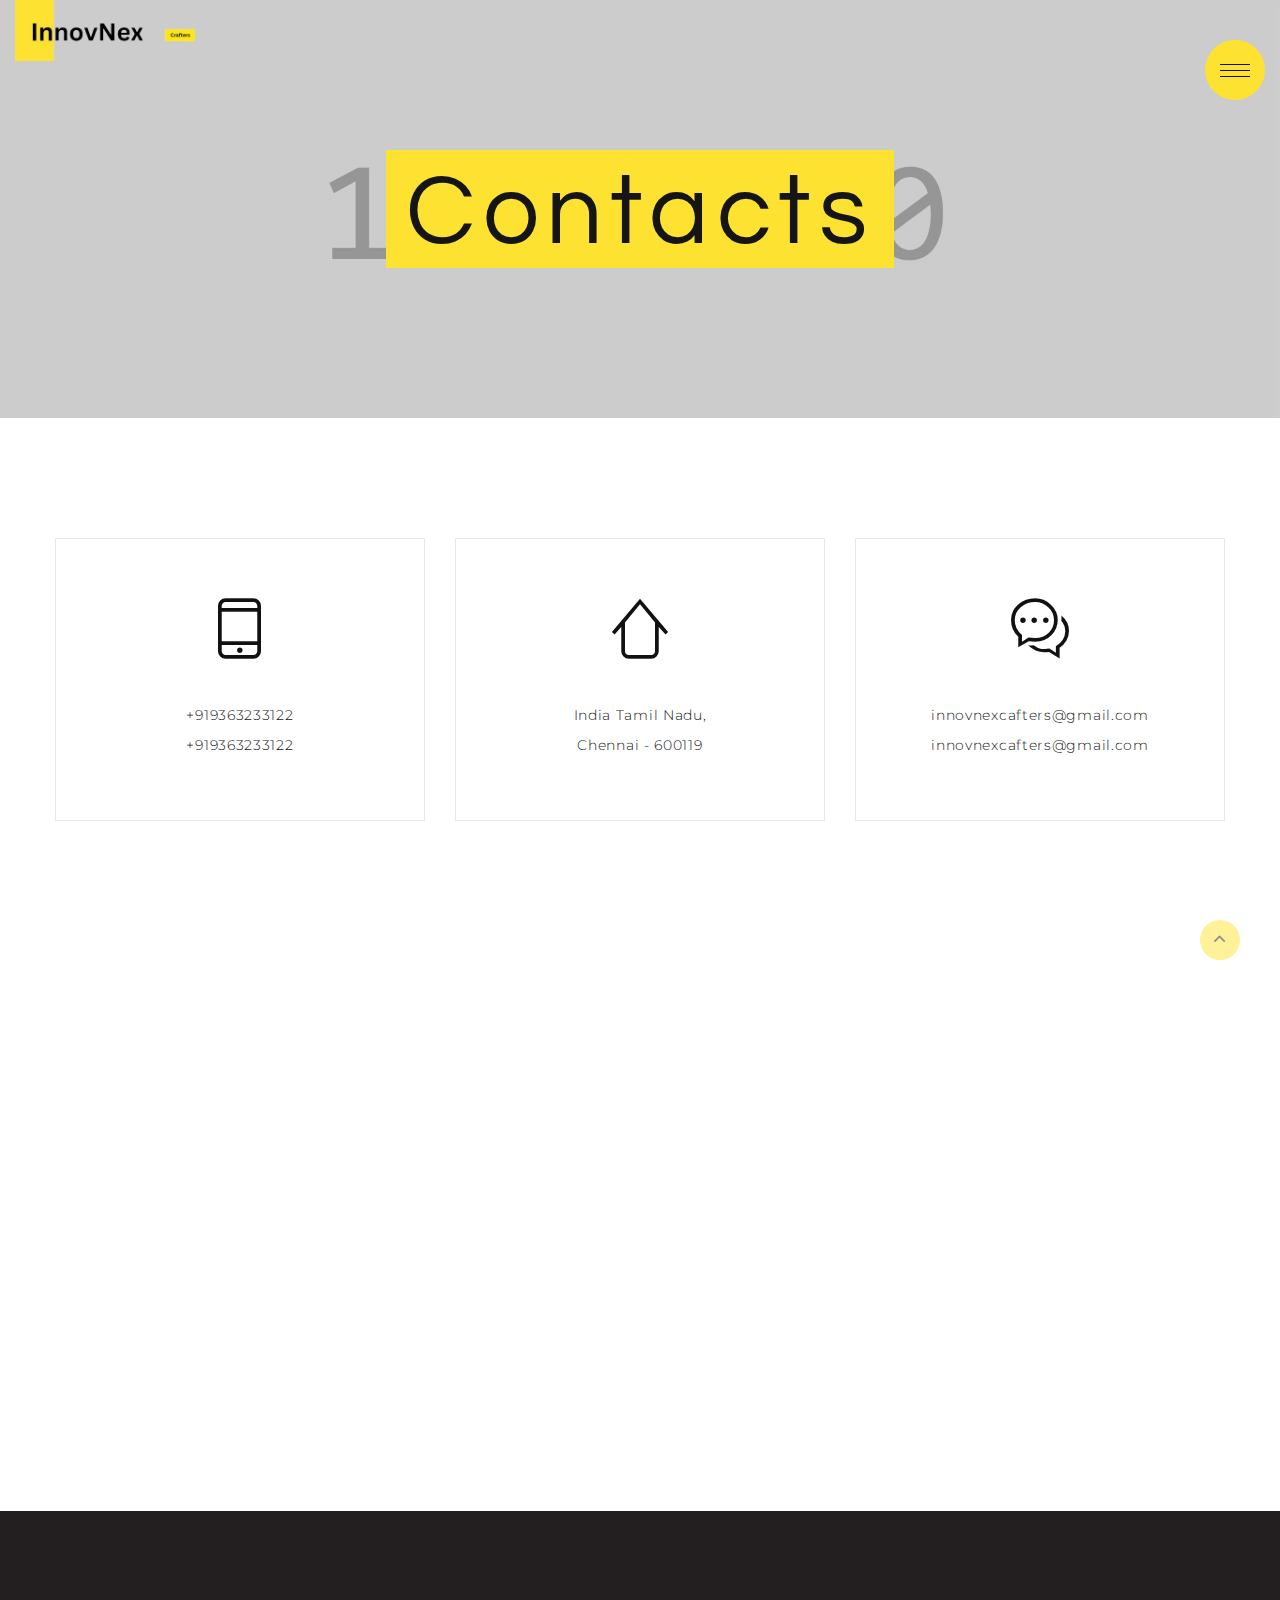
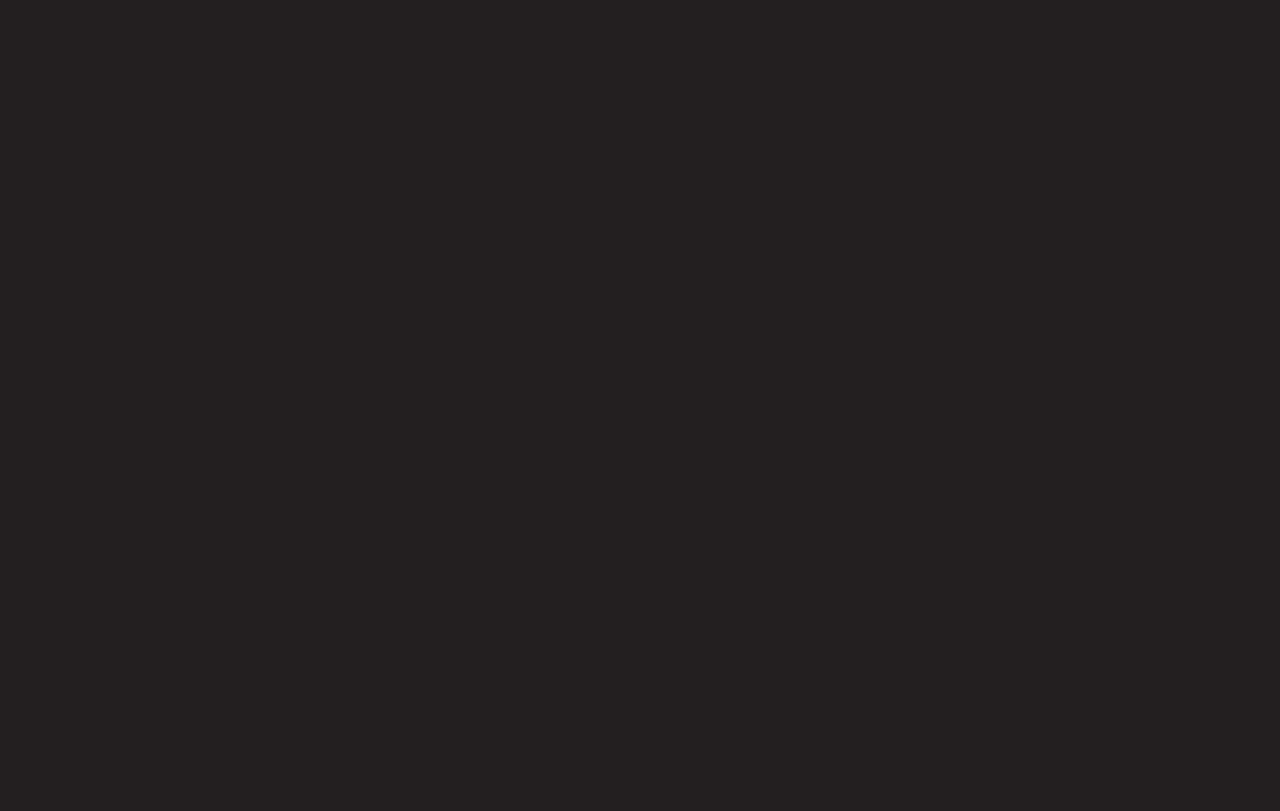
<file: contacts.html>
<!DOCTYPE html>
<html class="wide wow-animation" lang="en">
  <head>
    <title>Contacts</title>
    <meta charset="utf-8">
    <meta name="viewport" content="width=device-width, height=device-height, initial-scale=1.0">
    <meta http-equiv="X-UA-Compatible" content="IE=edge">
    <link rel="icon" href="images/favicon.ico" type="image/x-icon">
    <link rel="stylesheet" type="text/css" href="//fonts.googleapis.com/css?family=Montserrat:300%7CQuestrial">
    <link rel="stylesheet" href="css/bootstrap.css">
    <link rel="stylesheet" href="css/fonts.css">
    <link rel="stylesheet" href="css/style.css">
    
  </head>
  <body>

    <div class="preloader">
      <div class="preloader-body">
        <div class="cssload-spinner"><span class="cssload-cube cssload-cube0"></span><span class="cssload-cube cssload-cube1"></span><span class="cssload-cube cssload-cube2"></span><span class="cssload-cube cssload-cube3"></span><span class="cssload-cube cssload-cube4"></span><span class="cssload-cube cssload-cube5"></span><span class="cssload-cube cssload-cube6"></span><span class="cssload-cube cssload-cube7"></span><span class="cssload-cube cssload-cube8"></span><span class="cssload-cube cssload-cube9"></span><span class="cssload-cube cssload-cube10"></span><span class="cssload-cube cssload-cube11"></span><span class="cssload-cube cssload-cube12"></span><span class="cssload-cube cssload-cube13"></span><span class="cssload-cube cssload-cube14"></span><span class="cssload-cube cssload-cube15"></span>
        </div>
        <h2 class="preloader-title">InnovNex Crafters</h2>
      </div>
    </div>
    <div class="page"><a class="section section-banner d-none d-xl-flex"></a>


      <!-- Page Header-->
      <header class="page-header">
        <!-- RD Navbar-->
        <div class="rd-navbar-wrap position-relative">
          <nav class="rd-navbar" data-layout="rd-navbar-sidebar" data-device-layout="rd-navbar-sidebar" data-sm-layout="rd-navbar-sidebar" data-sm-device-layout="rd-navbar-sidebar" data-md-layout="rd-navbar-sidebar" data-md-device-layout="rd-navbar-sidebar" data-lg-layout="rd-navbar-sidebar" data-lg-device-layout="rd-navbar-sidebar" data-xl-layout="rd-navbar-sidebar" data-xl-device-layout="rd-navbar-sidebar" data-xxl-layout="rd-navbar-sidebar" data-xxl-device-layout="rd-navbar-sidebar" data-lg-stick-up-offset="46px" data-xl-stick-up-offset="46px" data-xxl-stick-up-offset="46px" data-lg-stick-up="true" data-xl-stick-up="true" data-xxl-stick-up="true" data-auto-height="false" data-sm-auto-height="false" data-md-auto-height="false" data-lg-auto-height="false" data-xl-auto-height="false" data-xxl-auto-height="false">
            <div class="rd-navbar-main-outer">
              <div class="rd-navbar-main">
                <!-- RD Navbar Panel-->
                <div class="rd-navbar-panel">
                  <!-- RD Navbar Toggle-->
                  <button class="rd-navbar-toggle" data-rd-navbar-toggle=".rd-navbar-nav-wrap"><span></span></button>
                  <!-- RD Navbar Brand-->
                  <div class="rd-navbar-brand"><a class="brand" href="index.html"><img class="brand-logo-desktop" src="images/logo-default-384x130.png" alt="" width="192" height="94"/><img class="brand-logo-mobile" src="images/logo-default-384x130.png" alt="" width="192" height="65"/></a>
                  </div>
                </div>
                <div class="rd-navbar-nav-wrap">
                  <div class="rd-navbar-nav-container">
                    <!-- RD Navbar Nav-->
                    <ul class="rd-navbar-nav">
                      <li class="rd-nav-item"><a class="rd-nav-link" href="index.html">Home</a>
                      </li>
                      <li class="rd-nav-item"><a class="rd-nav-link" href="about.html">About</a>
                      </li>
                      <li class="rd-nav-item active"><a class="rd-nav-link" href="contacts.html">Contacts</a>
                      </li>
                    </ul>
                    <ul class="contacts-classic">
                      <li>
                        <div class="contacts-classic-title">Phone:</div><a href="tel:#">+91 93632331222</a>
                      </li>
                      <li>
                        <div class="contacts-classic-title">E-mail:</div><a href="mailTo:#">innovnexcafters@gmail.com</a>
                      </li>
                      <li>
                        <div class="contacts-classic-title">Follow Us:</div>
                        <ul class="list-inline list-social list-inline-sm">
                          <li><a class="icon fa fa-linkedin" href="#"></a></li>
                          <li><a class="icon fa fa-twitter" href="#"></a></li>
                          <li><a class="icon fa fa-facebook" href="#"></a></li>
                          <li><a class="icon fa fa-instagram" href="#"></a></li>
                        </ul>
                      </li>
                    </ul>
                  </div>
                </div>
              </div>
            </div>
          </nav>
        </div>
      </header>
      <section class="section section-inset-1 bg-default text-center bg-image background-position-1" id="home" style="background-image: url(images/bg-image-1-1920x800.jpg)">
        <div class="container">
          <div class="title-style-1-wrap">
            <div class="oh-desktop wow slideInLeft">
              <h1 class="title-style-1 wow slideInRight">Contacts</h1>
            </div>
          </div>
        </div>
      </section>



      <!-- Contacts-->
      <section class="section section-xl bg-default">
        <div class="container">
          <div class="row row-30 justify-content-center">
            <div class="col-sm-6 col-md-4 wow blurIn" data-wow-delay=".1s">
              <article class="contacts-modern">
                <div class="contacts-modern-icon fl-bigmug-line-cellphone55"></div>
                <ul class="contacts-modern-list">
                  <li class="contacts-modern-link"><a href="tel:#">+919363233122</a></li>
                  <li class="contacts-modern-link"><a href="tel:#">+919363233122</a></li>
                </ul>
              </article>
            </div>
            <div class="col-sm-6 col-md-4 wow blurIn">
              <article class="contacts-modern">
                <div class="contacts-modern-icon fl-bigmug-line-up104"></div>
                <ul class="contacts-modern-list">
                  <li class="contacts-modern-link"><a href="#">India Tamil Nadu, <br>Chennai - 600119</a></li>
                </ul>
              </article>
            </div>
            <div class="col-sm-6 col-md-4 wow blurIn" data-wow-delay=".1s">
              <article class="contacts-modern">
                <div class="contacts-modern-icon fl-bigmug-line-chat55"></div>
                <ul class="contacts-modern-list">
                  <li class="contacts-modern-link"><a href="mailto:#">innovnexcafters@gmail.com</a></li>
                  <li class="contacts-modern-link"><a href="mailto:#">innovnexcafters@gmail.com</a></li>
                </ul>
              </article>
            </div>
          </div>
        </div>
      </section>


      <!--Google Map-->
      <section class="section">
        <!--Please, add the data attribute data-key="YOUR_API_KEY" in order to insert your own API key for the Google map.-->
        <!--Please note that YOUR_API_KEY should replaced with your key.-->
        <!--Example: <div class="google-map-container" data-key="YOUR_API_KEY">-->
        <div class="google-map-container" data-zoom="5" data-center="" data-styles="[{&quot;featureType&quot;:&quot;administrative&quot;,&quot;elementType&quot;:&quot;labels.text.fill&quot;,&quot;stylers&quot;:[{&quot;color&quot;:&quot;#444444&quot;}]},{&quot;featureType&quot;:&quot;landscape&quot;,&quot;elementType&quot;:&quot;all&quot;,&quot;stylers&quot;:[{&quot;color&quot;:&quot;#f2f2f2&quot;}]},{&quot;featureType&quot;:&quot;poi&quot;,&quot;elementType&quot;:&quot;all&quot;,&quot;stylers&quot;:[{&quot;visibility&quot;:&quot;off&quot;}]},{&quot;featureType&quot;:&quot;poi.business&quot;,&quot;elementType&quot;:&quot;geometry.fill&quot;,&quot;stylers&quot;:[{&quot;visibility&quot;:&quot;on&quot;}]},{&quot;featureType&quot;:&quot;road&quot;,&quot;elementType&quot;:&quot;all&quot;,&quot;stylers&quot;:[{&quot;saturation&quot;:-100},{&quot;lightness&quot;:45}]},{&quot;featureType&quot;:&quot;road.highway&quot;,&quot;elementType&quot;:&quot;all&quot;,&quot;stylers&quot;:[{&quot;visibility&quot;:&quot;simplified&quot;}]},{&quot;featureType&quot;:&quot;road.arterial&quot;,&quot;elementType&quot;:&quot;labels.icon&quot;,&quot;stylers&quot;:[{&quot;visibility&quot;:&quot;off&quot;}]},{&quot;featureType&quot;:&quot;transit&quot;,&quot;elementType&quot;:&quot;all&quot;,&quot;stylers&quot;:[{&quot;visibility&quot;:&quot;off&quot;}]},{&quot;featureType&quot;:&quot;water&quot;,&quot;elementType&quot;:&quot;all&quot;,&quot;stylers&quot;:[{&quot;color&quot;:&quot;#b4d4e1&quot;},{&quot;visibility&quot;:&quot;on&quot;}]}]">
          <div class="google-map"></div>
          <ul class="google-map-markers">
            <li data-location="#" data-description="#" data-icon="images/gmap_marker.png" data-icon-active="images/gmap_marker_active.png"></li>
          </ul>
        </div>



      <!-- Page Footer-->
      <footer class="section footer-classic section-full section-full-1 section-sm section-inset-2 bg-gray-3 context-dark text-md-center" id="contacts">
        <div class="container">
          <div class="subtitle-classic wow fadeInUp">Get in touch</div>
          <h2><span class="d-inline-block wow fadeInLeft">Let’s work</span> <span class="d-inline-block wow fadeInRight">together</span>
          </h2>



          <!-- RD Mailform-->
          <form class="rd-form rd-mailform" data-form-output="form-output-global" data-form-type="contact" method="post" action="php">
            <div class="form-wrap wow fadeInRight">
              <label class="form-label" for="contact-name">Name</label>
              <input class="form-input" id="contact-name" type="text" name="name" data-constraints="@Required">
            </div>
            <div class="form-wrap wow fadeInRight">
              <label class="form-label" for="contact-email">E-Mail</label>
              <input class="form-input" id="contact-email" type="email" name="email" data-constraints="@Required @Email">
            </div>
            <div class="form-wrap wow fadeInRight">
              <label class="form-label" for="contact-message">Message</label>
              <textarea class="form-input" id="contact-message" name="message" data-constraints="@Required"></textarea>
            </div>
            <div class="form-button text-center">
              <button class="button button-default wow fadeInUp" type="submit">Send message</button>
            </div>
          </form>
        </div>
        <div class="container">
          <div class="footer-classic-list-social wow fadeInUp">
            <ul class="list-inline list-social list-inline-sm">
              <li><a class="icon fa fa-linkedin" href="#"></a></li>
              <li><a class="icon fa fa-twitter" href="#"></a></li>
              <li><a class="icon fa fa-facebook" href="#"></a></li>
              <li><a class="icon fa fa-instagram" href="#"></a></li>
            </ul>
          </div>
          <p class="rights wow fadeInUp"><span>&copy;&nbsp; </span><span class="copyright-year"></span><span>&nbsp;</span><span>InnovNex Crafters</span><span>.&nbsp;</span><span>All rights reserved.</span><br/>Design&nbsp;by&nbsp;<a href="#">InnovNex Crafters</a></p>
        </div>
      </footer>
    </div>
    <div class="snackbars" id="form-output-global"></div>
    <script src="js/core.min.js"></script>
    <script src="js/script.js"></script>
  </body>
</html>
</file>
<file: css/style.css>
@charset "UTF-8";/*
* Trunk version 2.0.1
*//*
* Contexts
*/.context-dark, .bg-gray-700, .bg-gray-900, .bg-gray-3, .bg-primary,.context-dark h1,.bg-gray-700 h1,.bg-gray-900 h1,.bg-gray-3 h1,.bg-primary h1, .context-dark h2, .bg-gray-700 h2, .bg-gray-900 h2, .bg-gray-3 h2, .bg-primary h2, .context-dark h3, .bg-gray-700 h3, .bg-gray-900 h3, .bg-gray-3 h3, .bg-primary h3, .context-dark h4, .bg-gray-700 h4, .bg-gray-900 h4, .bg-gray-3 h4, .bg-primary h4, .context-dark h5, .bg-gray-700 h5, .bg-gray-900 h5, .bg-gray-3 h5, .bg-primary h5, .context-dark h6, .bg-gray-700 h6, .bg-gray-900 h6, .bg-gray-3 h6, .bg-primary h6, .context-dark [class^='heading-'], .bg-gray-700 [class^='heading-'], .bg-gray-900 [class^='heading-'], .bg-gray-3 [class^='heading-'], .bg-primary [class^='heading-'] {	color: #ffffff;}.context-dark .list-social a, .bg-gray-700 .list-social a, .bg-gray-900 .list-social a, .bg-gray-3 .list-social a, .bg-primary .list-social a {	color: #888888;}.context-dark .button-default, .bg-gray-700 .button-default, .bg-gray-900 .button-default, .bg-gray-3 .button-default, .bg-primary .button-default, .context-dark .button-default:focus, .bg-gray-700 .button-default:focus, .bg-gray-900 .button-default:focus, .bg-gray-3 .button-default:focus, .bg-primary .button-default:focus {	color: inherit;}.context-dark .button-default::before, .bg-gray-700 .button-default::before, .bg-gray-900 .button-default::before, .bg-gray-3 .button-default::before, .bg-primary .button-default::before, .context-dark .button-default:focus::before, .bg-gray-700 .button-default:focus::before, .bg-gray-900 .button-default:focus::before, .bg-gray-3 .button-default:focus::before, .bg-primary .button-default:focus::before {	border-color: #ffffff;}.context-dark .button-default:hover, .bg-gray-700 .button-default:hover, .bg-gray-900 .button-default:hover, .bg-gray-3 .button-default:hover, .bg-primary .button-default:hover, .context-dark .button-default:active, .bg-gray-700 .button-default:active, .bg-gray-900 .button-default:active, .bg-gray-3 .button-default:active, .bg-primary .button-default:active, .context-dark .button-default.active, .bg-gray-700 .button-default.active, .bg-gray-900 .button-default.active, .bg-gray-3 .button-default.active, .bg-primary .button-default.active {	color: #151515;}.context-dark .button-default:hover::before, .bg-gray-700 .button-default:hover::before, .bg-gray-900 .button-default:hover::before, .bg-gray-3 .button-default:hover::before, .bg-primary .button-default:hover::before, .context-dark .button-default:active::before, .bg-gray-700 .button-default:active::before, .bg-gray-900 .button-default:active::before, .bg-gray-3 .button-default:active::before, .bg-primary .button-default:active::before, .context-dark .button-default.active::before, .bg-gray-700 .button-default.active::before, .bg-gray-900 .button-default.active::before, .bg-gray-3 .button-default.active::before, .bg-primary .button-default.active::before {	border-color: transparent;}.context-dark .form-input, .bg-gray-700 .form-input, .bg-gray-900 .form-input, .bg-gray-3 .form-input, .bg-primary .form-input,.context-dark .form-label,.bg-gray-700 .form-label,.bg-gray-900 .form-label,.bg-gray-3 .form-label,.bg-primary .form-label {	color: #888888;}.context-dark .form-input, .bg-gray-700 .form-input, .bg-gray-900 .form-input, .bg-gray-3 .form-input, .bg-primary .form-input {	border-color: rgba(236, 236, 236, 0.1);}.context-dark .form-validation, .bg-gray-700 .form-validation, .bg-gray-900 .form-validation, .bg-gray-3 .form-validation, .bg-primary .form-validation {	color: inherit;}a:focus,button:focus {	outline: none !important;}button::-moz-focus-inner {	border: 0;}*:focus {	outline: none;}blockquote {	padding: 0;	margin: 0;}input,button,select,textarea {	outline: none;}label {	margin-bottom: 0;}p {	margin: 0;}ul,ol {	list-style: none;	padding: 0;	margin: 0;}ul li,ol li {	display: block;}dl {	margin: 0;}dt,dd {	line-height: inherit;}dt {	font-weight: inherit;}dd {	margin-bottom: 0;}cite {	font-style: normal;}form {	margin-bottom: 0;}blockquote {	padding-left: 0;	border-left: 0;}address {	margin-top: 0;	margin-bottom: 0;}figure {	margin-bottom: 0;}html p a:hover {	text-decoration: none;}/*
* Page layout
*/.page {	position: relative;	overflow: hidden;	min-height: 100vh;	opacity: 0;}.page.fadeIn {	animation-timing-function: ease-out;}.page.fadeOut {	animation-timing-function: ease-in;}[data-x-mode] .page {	opacity: 1;}html.boxed body {	background: #f8f8f8 url(../images/bg-pattern-boxed.png) repeat fixed;}@media (min-width: 1630px) {	html.boxed .page {		max-width: 1600px;		margin-left: auto;		margin-right: auto;		box-shadow: 0 0 23px 0 rgba(1, 1, 1, 0.1);	}	html.boxed .rd-navbar-static {		max-width: 1600px;		margin-left: auto;		margin-right: auto;	}	html.boxed .rd-navbar-static.rd-navbar--is-stuck {		max-width: 1600px;		width: 100%;		left: calc(50% - 1600px);		right: calc(50% - 1600px);	}}/*
* Text styling
*/.text-italic {	font-style: italic;}.text-normal {	font-style: normal;}.text-underline {	text-decoration: underline;}.text-strike {	text-decoration: line-through;}.font-weight-thin {	font-weight: 100;}.font-weight-light {	font-weight: 300;}.font-weight-regular {	font-weight: 400;}.font-weight-medium {	font-weight: 500;}.font-weight-sbold {	font-weight: 600;}.font-weight-bold {	font-weight: 700;}.font-weight-ubold {	font-weight: 900;}.text-spacing-0 {	letter-spacing: 0;}.text-primary {	color: #fde231;}/*
* Offsets
*/* + p {	margin-top: 15px;}h2 + p {	margin-top: 12px;}p + h2 {	margin-top: 15px;}p + p {	margin-top: 15px;}img + p {	margin-top: 15px;}h3 + img {	margin-top: 42px;}* + .row {	margin-top: 30px;}* + .big {	margin-top: 20px;}* + .text-block {	margin-top: 30px;}* + .button {	margin-top: 20px;}.row + h3,.row + .heading-3 {	margin-top: 80px;}.container + .container {	margin-top: 30px;}.row + .row {	margin-top: 30px;}@media (min-width: 768px) {	p + p {		margin-top: 20px;	}	h2 + p {		margin-top: 20px;	}	* + .button {		margin-top: 30px;	}	.container + .container {		margin-top: 40px;	}}@media (min-width: 992px) {	h2 + p {		margin-top: 30px;	}}@media (min-width: 1200px) {	h2 + p {		margin-top: 40px;	}	p + p {		margin-top: 30px;	}	* + .row-lg {		margin-top: 50px;	}	* + .row-xl {		margin-top: 60px;	}	* + .row-xxl {		margin-top: 70px;	}	* + .button {		margin-top: 40px;	}	.container + .container {		margin-top: 60px;	}	.row + .row {		margin-top: 60px;	}	.row + .button {		margin-top: 50px;	}}.row-0 {	margin-bottom: 0px;}.row-0:empty {	margin-bottom: 0;}.row-0 > * {	margin-bottom: 0px;}.row-15 {	margin-bottom: -15px;}.row-15:empty {	margin-bottom: 0;}.row-15 > * {	margin-bottom: 15px;}.row-20 {	margin-bottom: -20px;}.row-20:empty {	margin-bottom: 0;}.row-20 > * {	margin-bottom: 20px;}.row-30 {	margin-bottom: -30px;}.row-30:empty {	margin-bottom: 0;}.row-30 > * {	margin-bottom: 30px;}.row-40 {	margin-bottom: -40px;}.row-40:empty {	margin-bottom: 0;}.row-40 > * {	margin-bottom: 40px;}.row-50 {	margin-bottom: -50px;}.row-50:empty {	margin-bottom: 0;}.row-50 > * {	margin-bottom: 50px;}.row-60 {	margin-bottom: -60px;}.row-60:empty {	margin-bottom: 0;}.row-60 > * {	margin-bottom: 60px;}@media (min-width: 768px) {	.row-md-60 {		margin-bottom: -60px;	}	.row-md-60:empty {		margin-bottom: 0;	}	.row-md-60 > * {		margin-bottom: 60px;	}}@media (min-width: 992px) {	.row-lg-30 {		margin-bottom: -30px;	}	.row-lg-30:empty {		margin-bottom: 0;	}	.row-lg-30 > * {		margin-bottom: 30px;	}	.row-lg-80 {		margin-bottom: -80px;	}	.row-lg-80:empty {		margin-bottom: 0;	}	.row-lg-80 > * {		margin-bottom: 80px;	}}/*
* Sections
*/.section-xs {	padding: 25px 0;}.section-xs.section-first {	padding-top: 50px;}.section-xs.section-last {	padding-bottom: 50px;}.section-sm,.section-md,.section-lg,.section-xl,.section-xxl {	padding: 50px 0;}.section-inset-1 {	padding: 120px 0 100px;}.section-collapse + .section-collapse {	padding-top: 0;}.section-collapse:last-child {	padding-bottom: 0;}html [class*='section-'].section-bottom-0 {	padding-bottom: 0;}@media (min-width: 768px) {	.section-xs {		padding: 30px 0;	}	.section-xs.section-first {		padding-top: 60px;	}	.section-xs.section-last {		padding-bottom: 60px;	}	.section-sm {		padding: 60px 0;	}	.section-md {		padding: 70px 0;	}	.section-lg {		padding: 80px 0;	}	.section-xl {		padding: 80px 0;	}	.section-xxl {		padding: 90px 0;	}}@media (min-width: 992px) {	.section-xs {		padding: 40px 0;	}	.section-xs.section-first {		padding-top: 80px;	}	.section-xs.section-last {		padding-bottom: 80px;	}	.section-sm {		padding: 70px 0;	}	.section-md {		padding: 80px 0;	}	.section-lg {		padding: 90px 0;	}	.section-xl {		padding: 90px 0;	}	.section-xxl {		padding: 100px 0;	}	.section-inset-1 {		padding: 150px 0;	}}@media (min-width: 1200px) {	.section-sm {		padding: 80px 0;	}	.section-md {		padding: 90px 0;	}	.section-lg {		padding: 100px 0;	}	.section-xl {		padding: 120px 0;	}	.section-xxl {		padding: 150px 0;	}	.section-inset-2 {		padding-top: 120px;	}}@media (min-width: 1600px) {	.section-xl {		padding: 150px 0;	}	.section-xxl {		padding: 200px 0;	}}.section-single {	display: flex;	text-align: center;}.section-single p {	margin-left: auto;	margin-right: auto;}.section-single * + .rights {	margin-top: 35px;}.section-single * + .countdown-wrap {	margin-top: 35px;}.section-single .countdown-wrap + * {	margin-top: 35px;}@media (min-width: 992px) {	.section-single * + .rights {		margin-top: 60px;	}	.section-single .countdown-wrap + * {		margin-top: 35px;	}}.section-single .rd-mailform-wrap {	max-width: 670px;	margin-left: auto;	margin-right: auto;	text-align: center;}.section-single * + .rd-mailform-wrap {	margin-top: 20px;}.section-single-header {	padding: calc(1em + 3vh) 0 calc(1em + 2vh);}.section-single-main {	padding: calc(1em + 4vh) 0;}.section-single-footer {	padding: calc(1em + 2vh) 0 calc(1em + 3vh);}.section-single-inner {	display: flex;	flex-direction: column;	align-items: center;	justify-content: space-between;	width: 100%;	min-height: 100vh;}.section-single-inner > * {	width: 100%;}@supports (display: grid) {	.section-single-inner {		display: grid;		justify-items: center;		align-content: space-between;		grid-template-columns: 1fr;	}}@media (min-width: 1200px) {	.section-full {		display: flex;		align-items: center;		justify-content: center;		min-height: 100vh;	}	.section-full > .container {		width: 100%;	}}@media (min-width: 1200px) {	.section-full-1 {		flex-direction: column;		justify-content: space-between;	}}@media (min-width: 1200px) {	.ie-10 .section-full,	.ie-11 .section-full,	.ie-edge .section-full {		height: 100vh;	}	.ie-10 .section-full > .container,	.ie-11 .section-full > .container,	.ie-edge .section-full > .container {		margin: 0;	}}/*
* Grid modules
*/.grid-demo {	letter-spacing: 0;	text-align: center;}.grid-demo p {	white-space: nowrap;	overflow: hidden;	text-overflow: ellipsis;}.grid-demo * + p {	margin-top: 5px;}.grid-demo * + .row {	margin-top: 20px;}.grid-demo .row + .row {	margin-top: 0;}@media (min-width: 1200px) {	.grid-demo {		text-align: left;	}	.grid-demo p {		white-space: normal;		overflow: visible;		text-overflow: unset;	}	.grid-demo * + p {		margin-top: 25px;	}}.grid-demo-bordered .row {	border: 0 solid #d7d7d7;	border-top-width: 1px;}.grid-demo-bordered .row:last-child {	border-bottom-width: 1px;}.grid-demo-bordered [class*='col'] {	padding: 5px 15px;}.grid-demo-bordered [class*='col']:before {	content: '';	position: absolute;	top: 0;	bottom: 0;	left: -1px;	border-left: 1px solid #d7d7d7;}@media (min-width: 768px) {	.grid-demo-bordered [class*='col'] {		padding: 30px;	}}@media (min-width: 1200px) {	.grid-demo-bordered [class*='col'] {		padding: 50px 50px 45px;	}}.grid-demo-underlined .row {	border-bottom: 1px solid #d7d7d7;}.grid-demo-underlined [class*='col'] {	padding: 5px 15px;}@media (min-width: 768px) {	.grid-demo-underlined [class*='col'] {		padding-top: 25px;		padding-bottom: 25px;	}}@media (min-width: 1200px) {	.grid-demo-underlined [class*='col'] {		padding-top: 45px;		padding-bottom: 45px;	}}/*
* Backgrounds
*/.context-dark .brand .brand-logo-dark, .bg-gray-700 .brand .brand-logo-dark, .bg-gray-900 .brand .brand-logo-dark, .bg-gray-3 .brand .brand-logo-dark, .bg-primary .brand .brand-logo-dark {	display: none;}.context-dark .brand .brand-logo-light, .bg-gray-700 .brand .brand-logo-light, .bg-gray-900 .brand .brand-logo-light, .bg-gray-3 .brand .brand-logo-light, .bg-primary .brand .brand-logo-light {	display: block;}/*
* Light Backgrounds
*/.bg-default {	background-color: #ffffff;}.bg-gray-100 {	background-color: #f8f8f8;}/*
* Dark Backgrounds
*/.bg-gray-700 {	background-color: #2c343b;}.bg-gray-900 {	background-color: #111111;}.bg-gray-3 {	background-color: #231f20;}/*
* Accent Backgrounds
*/.bg-primary {	background-color: #fde231;}/*
* Background Image
*/.bg-image {	background-size: cover;	background-position: center center;}[class*='bg-'] {	background-size: cover;	background-position: center center;}@media (min-width: 992px) {	html:not(.tablet):not(.mobile) .bg-fixed {		background-attachment: fixed;	}}/*
* Background Position
*/.background-position-1 {	background-position: 30% 50%;}@media (min-width: 576px) {	.background-position-1 {		background-position: 40% 50%;	}}.section-background-custom {	position: relative;	z-index: 1;}.background-custom-1 {	display: none;	position: absolute;	top: 0;	right: 0;	bottom: 0;	left: calc(50% + 180px);	z-index: -1;}@media (min-width: 768px) {	.background-custom-1 {		display: block;	}}@media (min-width: 992px) {	.background-custom-1 {		left: calc(50% + 250px);	}}@media (min-width: 1200px) {	.background-custom-1 {		left: calc(50% + 355px);	}}/*
* Utilities custom
*/.height-fill {	position: relative;	display: flex;	flex-direction: column;	align-items: stretch;}.height-fill > * {	flex-grow: 1;	flex-shrink: 0;}.object-inline {	white-space: nowrap;}.object-inline > * {	display: inline-block;	min-width: 20px;	vertical-align: top;	white-space: normal;}.object-inline > * + * {	margin-left: 5px;}.oh {	position: relative;	overflow: hidden;}.oh-desktop {	position: relative;	overflow: hidden;}.text-decoration-lines {	position: relative;	overflow: hidden;	width: 100%;}.text-decoration-lines-content {	position: relative;	display: inline-block;	min-width: 170px;	font-size: 13px;	text-transform: uppercase;}.text-decoration-lines-content::before, .text-decoration-lines-content::after {	content: '';	position: absolute;	height: 1px;	background: #d7d7d7;	top: 50%;	width: 100vw;}.text-decoration-lines-content::before {	left: 0;	transform: translate3d(-100%, 0, 0);}.text-decoration-lines-content::after {	right: 0;	transform: translate3d(100%, 0, 0);}* + .text-decoration-lines {	margin-top: 30px;}p.rights {	color: #888888;}p.rights a {	color: inherit;}p.rights a:hover {	color: #fde231;}[style*='z-index: 1000;'] {	z-index: 1101 !important;}.text-block > * {	margin-left: .125em;	margin-right: .125em;}@media (min-width: 1200px) {	.inset-xl-left-25 {		padding-left: 25px;	}}.cube-classic {	position: absolute;	display: none;	flex-wrap: wrap;	justify-content: space-between;	width: 250px;	height: 250px;	z-index: -1;	margin-bottom: -22px;	margin-left: -22px;}.cube-classic:empty {	margin-bottom: 0;	margin-left: 0;}.cube-classic > * {	display: inline-block;	margin-top: 0;	margin-bottom: 22px;	margin-left: 22px;}@media (min-width: 1200px) {	.cube-classic {		display: flex;	}}@media (min-width: 1200px) {	.cube-classic-wrap {		position: relative;		z-index: 1;	}}.cube-classic-1 {	top: 27%;	right: 12%;}.cube-classic-2 {	top: 39%;	left: -8%;}.cube-classic-item {	display: block;	width: 3px;	height: 3px;	background: #cccccc;	transform: none;	animation: cube-classic 10s infinite ease-in-out;}@-moz-document url-prefix() {	.cube-classic-item {		animation: none;	}}@keyframes cube-classic {	25% {		opacity: 0.5;		transform: scale(0.4) rotate(10deg);	}	50% {		opacity: 1;		transform: scale(0.7) rotate(10deg);	}	75% {		opacity: 0.5;		transform: scale(0.4) rotate(10deg);	}}.cube-classic-item:nth-child(10n + 2) {	transition-delay: 0.72s;}.cube-classic-item:nth-child(10n + 3) {	transition-delay: 1.44s;}.cube-classic-item:nth-child(10n + 4) {	transition-delay: 2.16s;}.cube-classic-item:nth-child(10n + 5) {	transition-delay: 2.88s;}.cube-classic-item:nth-child(10n + 6) {	transition-delay: 3.6s;}.cube-classic-item:nth-child(10n + 7) {	transition-delay: 4.32s;}.cube-classic-item:nth-child(10n + 8) {	transition-delay: 5.04s;}.cube-classic-item:nth-child(10n + 9) {	transition-delay: 5.76s;}.cube-classic-item:nth-child(10n + 10) {	transition-delay: 6.48s;}/*
* Typography
*/body {	text-align: center;	font-family: "Montserrat", -apple-system, BlinkMacSystemFont, "Segoe UI", Roboto, "Helvetica Neue", Arial, sans-serif;	font-size: 13px;	line-height: 1.71429;	font-weight: 300;	color: #111111;	background-color: #ffffff;	letter-spacing: .05em;	-webkit-text-size-adjust: none;	-webkit-font-smoothing: subpixel-antialiased;}@media (min-width: 768px) {	body {		text-align: left;		font-size: 14px;	}}@media (min-width: 992px) {	body {		line-height: 2.14286;	}}.fp-section,.fp-tableCell {	height: auto !important;}h1, h2, h3, h4, h5, h6, [class^='heading-'] {	margin-top: 0;	margin-bottom: 0;	font-weight: 400;	font-family: "Questrial", -apple-system, BlinkMacSystemFont, "Segoe UI", Roboto, "Helvetica Neue", Arial, sans-serif;	letter-spacing: 0;	color: #151515;}h1 a, h2 a, h3 a, h4 a, h5 a, h6 a, [class^='heading-'] a {	color: inherit;}h1 a:hover, h2 a:hover, h3 a:hover, h4 a:hover, h5 a:hover, h6 a:hover, [class^='heading-'] a:hover {	color: #fde231;}h1,.heading-1 {	font-size: 30px;	line-height: 1.1;}@media (min-width: 576px) {	h1,	.heading-1 {		font-size: 40px;	}}@media (min-width: 768px) {	h1,	.heading-1 {		font-size: 60px;	}}@media (min-width: 992px) {	h1,	.heading-1 {		font-size: 80px;	}}@media (min-width: 1200px) {	h1,	.heading-1 {		font-size: 100px;	}}h2,.heading-2 {	font-size: 26px;	line-height: 1.25;}@media (min-width: 768px) {	h2,	.heading-2 {		font-size: 30px;	}}@media (min-width: 992px) {	h2,	.heading-2 {		font-size: 38px;	}}@media (min-width: 1200px) {	h2,	.heading-2 {		font-size: 48px;	}}h3,.heading-3 {	font-size: 24px;	line-height: 1.27778;}@media (min-width: 768px) {	h3,	.heading-3 {		font-size: 28px;	}}@media (min-width: 992px) {	h3,	.heading-3 {		font-size: 32px;	}}@media (min-width: 1200px) {	h3,	.heading-3 {		font-size: 36px;	}}h4,.heading-4 {	font-size: 18px;	line-height: 1.25;}@media (min-width: 768px) {	h4,	.heading-4 {		font-size: 20px;	}}@media (min-width: 992px) {	h4,	.heading-4 {		font-size: 22px;	}}@media (min-width: 1200px) {	h4,	.heading-4 {		font-size: 24px;	}}h5,.heading-5 {	font-size: 16px;	line-height: 1.5;}@media (min-width: 768px) {	h5,	.heading-5 {		font-size: 18px;	}}h6,.heading-6 {	font-size: 18px;	line-height: 1.5;}@media (min-width: 1200px) {	h6,	.heading-6 {		font-size: 16px;	}}small,.small {	display: block;	font-size: 12px;	line-height: 1.5;}mark,.mark {	padding: 3px 5px;	color: #ffffff;	background: #fde231;}.big {	font-size: 18px;	line-height: 1.66667;}.lead {	font-size: 24px;	line-height: 34px;	font-weight: 300;}code {	padding: 3px 5px;	border-radius: 0.2rem;	font-size: 90%;	color: #111111;	background: #f8f8f8;}p [data-toggle='tooltip'] {	padding-left: .25em;	padding-right: .25em;	color: #fde231;}p [style*='max-width'] {	display: inline-block;}::selection {	background: #fde231;	color: #ffffff;}::-moz-selection {	background: #fde231;	color: #ffffff;}.subtitle-classic {	font-size: 10px;	line-height: 2;	font-weight: 400;	font-family: "Questrial", -apple-system, BlinkMacSystemFont, "Segoe UI", Roboto, "Helvetica Neue", Arial, sans-serif;	text-transform: uppercase;	letter-spacing: .4em;}.subtitle-classic + h2 {	margin-top: 10px;}@media (min-width: 768px) {	.subtitle-classic + h2 {		margin-top: 14px;	}}@media (min-width: 992px) {	.subtitle-classic + h2 {		margin-top: 20px;	}}.title-style-1-wrap,.title-style-2-wrap {	font-size: 0;	line-height: 0;}.title-style-1-wrap *,.title-style-2-wrap * {	display: inline-block;}.title-style-1 {	letter-spacing: .075em;	padding: 8px 20px 0;	background: #fde231;}.title-style-2 {	text-transform: uppercase;	letter-spacing: .4em;	padding: 0 3px 0 10px;	background: #ffffff;}@media (min-width: 768px) {	.title-style-2 {		letter-spacing: .6em;	}}* + .title-style-2-wrap {	margin-top: 20px;}.title-style-2-wrap + .button {	margin-top: 30px;}@media (min-width: 768px) {	* + .title-style-2-wrap {		margin-top: 32px;	}	.title-style-2-wrap + .button {		margin-top: 50px;	}}/*
* Brand
*/.brand {	display: inline-block;}.brand .brand-logo-light {	display: none;}.brand .brand-logo-dark {	display: block;}.brand .brand-logo-desktop {	display: none;}@media (min-width: 992px) {	.brand .brand-logo-desktop {		display: block;	}	.brand .brand-logo-mobile {		display: none;	}}/*
* Links
*/a {	transition: all 0.3s ease-in-out;}a, a:focus, a:active, a:hover {	text-decoration: none;}a, a:focus, a:active {	color: #151515;}a:hover {	color: #fde231;}a[href*='tel'], a[href*='mailto'] {	white-space: nowrap;}.link-hover {	color: #fde231;}.link-press {	color: #fde231;}.privacy-link {	display: inline-block;}* + .privacy-link {	margin-top: 40px;}.link-tag {	display: inline-block;	padding: 0 5px;	font-size: 14px;	line-height: 1.93;	font-weight: 400;	letter-spacing: .1em;	font-family: "Questrial", -apple-system, BlinkMacSystemFont, "Segoe UI", Roboto, "Helvetica Neue", Arial, sans-serif;	text-transform: uppercase;}.link-tag, .link-tag:active, .link-tag:focus {	background: #fde231;}.link-tag:hover {	color: #ffffff;	background: #111111;}/*
* Blocks
*/.block-center, .block-sm, .block-lg {	margin-left: auto;	margin-right: auto;}.block-sm {	max-width: 560px;}.block-lg {	max-width: 768px;}.block-center {	padding: 10px;}.block-center:hover .block-center-header {	background-color: #fde231;}.block-center-title {	background-color: #ffffff;}@media (max-width: 1599.98px) {	.block-center {		padding: 20px;	}	.block-center:hover .block-center-header {		background-color: #ffffff;	}	.block-center-header {		background-color: #fde231;	}}/*
* Boxes
*/.box-sm {	max-width: 270px;	margin-left: auto;	margin-right: auto;}.box-md {	max-width: 370px;	margin-left: auto;	margin-right: auto;}.box-lg {	max-width: 470px;	margin-left: auto;	margin-right: auto;}.box-xl {	max-width: 570px;	margin-left: auto;	margin-right: auto;}.box-xxl {	max-width: 870px;	margin-left: auto;	margin-right: auto;}.team-classic {	position: relative;	text-align: center;	transition: all .3s ease;}.team-classic img {	width: 100%;}.team-classic-caption {	display: flex;	align-items: center;	justify-content: center;	position: absolute;	padding: 15px 10px;	right: 0;	bottom: 20px;	left: 0;	transition: all .3s ease;	pointer-events: none;	background: rgba(253, 226, 49, 0.85);}.team-classic-caption > * {	pointer-events: auto;}.team-classic-name {	letter-spacing: .1em;	text-transform: uppercase;	transition: all .3s ease;	will-change: transform;}.team-classic-name a:hover {	color: rgba(17, 17, 17, 0.5);}.team-classic-status {	letter-spacing: .2em;	transition: all .3s ease;}.team-classic-list-social .icon {	font-size: 16px;	line-height: 1;}.team-classic-list-social a, .team-classic-list-social a:focus, .team-classic-list-social a:active {	color: #111111;}.team-classic-list-social a:hover {	color: rgba(17, 17, 17, 0.5);}* + .team-classic-list-social {	margin-top: 6px;}@media (min-width: 992px) {	.team-classic-caption {		padding: 15px;	}	.team-classic-name {		letter-spacing: .2em;	}}@media (min-width: 992px) {	.desktop .team-classic-caption {		padding-top: 40px;		top: 0;		bottom: 0;		background: transparent;	}	.desktop .team-classic-name {		opacity: 0;		transform: scale(1.2);	}	.desktop .team-classic-status {		opacity: 0;		transform: translate3d(0, 20px, 0);	}	.desktop .team-classic-list-social .icon {		font-size: 18px;	}	.desktop .team-classic-list-social li {		opacity: 0;		transform: scale(0);		transition: all .3s ease;	}	.desktop .team-classic:hover {		box-shadow: 0 6px 24px 0 rgba(0, 0, 0, 0.15);	}	.desktop .team-classic:hover .team-classic-caption {		background: rgba(253, 226, 49, 0.85);	}	.desktop .team-classic:hover .team-classic-list-social li,	.desktop .team-classic:hover .team-classic-status,	.desktop .team-classic:hover .team-classic-name {		opacity: 1;		transform: none;	}	.desktop .team-classic:hover .team-classic-list-social li:nth-child(1) {		transition-delay: 50ms;	}	.desktop .team-classic:hover .team-classic-list-social li:nth-child(2) {		transition-delay: 100ms;	}	.desktop .team-classic:hover .team-classic-list-social li:nth-child(3) {		transition-delay: 150ms;	}	.desktop .team-classic:hover .team-classic-list-social li:nth-child(4) {		transition-delay: 200ms;	}	.desktop .team-classic:hover .team-classic-list-social li:nth-child(5) {		transition-delay: 250ms;	}	.desktop .team-classic:hover .team-classic-list-social li:nth-child(6) {		transition-delay: 300ms;	}	.desktop .team-classic:hover .team-classic-list-social li:nth-child(7) {		transition-delay: 350ms;	}	.desktop .team-classic:hover .team-classic-list-social li:nth-child(8) {		transition-delay: 400ms;	}	.desktop .team-classic:hover .team-classic-list-social li:nth-child(9) {		transition-delay: 450ms;	}	.desktop .team-classic:hover .team-classic-list-social li:nth-child(10) {		transition-delay: 500ms;	}	.desktop * + .team-classic-status {		margin-top: 8px;	}	.desktop * + .team-classic-list-social {		margin-top: 35px;	}}.clients-classic {	display: block;	text-align: center;	padding: 15px;}.clients-classic img {	opacity: .5;	transition: all .3s ease;}@media (min-width: 576px) {	.clients-classic {		padding: 20px;	}}@media (min-width: 992px) {	.clients-classic {		padding: 20px 0;	}}@media (min-width: 1200px) {	.clients-classic {		padding: 28px 0;	}}@media (min-width: 992px) {	.desktop .clients-classic:hover img {		opacity: 1;	}}.bordered-classic {	overflow: hidden;}.bordered-classic > div {	position: relative;}.bordered-classic > div::before, .bordered-classic > div::after {	position: absolute;	content: '';	border-style: solid;	border-color: rgba(17, 17, 17, 0.05);}.bordered-classic > div::before {	bottom: -1px;	left: 0;	width: 100%;	height: 0;	border-width: 1px 0 0;}.bordered-classic > div::after {	top: 0;	right: -1px;	width: 0;	height: 100%;	border-width: 0 1px 0 0;}.project-classic {	position: relative;	text-align: center;	transition: all .3s ease;}.project-classic img {	width: 100%;}.project-classic-caption {	padding: 5px;	background: #fde231;	transition: all .3s ease;	pointer-events: none;}.project-classic-caption > * {	pointer-events: auto;}.project-classic-title {	letter-spacing: .1em;	text-transform: uppercase;	transition: all .3s ease;	will-change: transform;}.project-classic-title a:hover {	color: rgba(17, 17, 17, 0.5);}.project-classic-tag {	letter-spacing: .2em;	transition: all .3s ease;}@media (min-width: 992px) {	.project-classic-title {		letter-spacing: .2em;	}}@media (min-width: 992px) {	.desktop .project-classic-caption {		display: flex;		align-items: center;		justify-content: center;		position: absolute;		top: 0;		right: 0;		bottom: 0;		left: 0;		padding: 95px 15px 15px;		background: transparent;	}	.desktop .project-classic-title {		opacity: 0;		transform: scale(1.2);	}	.desktop .project-classic-tag {		opacity: 0;		transform: translate3d(0, 20px, 0);	}	.desktop .project-classic:hover {		box-shadow: 0 6px 24px 0 rgba(0, 0, 0, 0.15);	}	.desktop .project-classic:hover .project-classic-caption {		background: rgba(253, 226, 49, 0.85);	}	.desktop .project-classic:hover .project-classic-tag,	.desktop .project-classic:hover .project-classic-title {		opacity: 1;		transform: none;	}	.desktop * + .project-classic-tag {		margin-top: 8px;	}}.contacts-classic {	color: #ffffff;}.contacts-classic a {	display: inline-block;}.contacts-classic a, .contacts-classic a:focus, .contacts-classic a:active {	color: inherit;}.contacts-classic a:hover {	color: #fde231;}.contacts-classic .list-social a {	color: #888888;}.contacts-classic > li + li {	margin-top: 20px;}.contacts-classic * + .list-social {	margin-top: 10px;}@media (min-width: 1200px) {	.contacts-classic > li + li {		margin-top: 30px;	}	.contacts-classic * + .list-social {		margin-top: 20px;	}}.contacts-classic-title {	font-size: 10px;	line-height: 2;	font-weight: 400;	font-family: "Questrial", -apple-system, BlinkMacSystemFont, "Segoe UI", Roboto, "Helvetica Neue", Arial, sans-serif;	text-transform: uppercase;	letter-spacing: .4em;}* + .contacts-classic {	margin-top: 40px;}@media (min-width: 992px) {	* + .contacts-classic {		margin-top: 50px;	}}@media (min-width: 1200px) {	* + .contacts-classic {		margin-top: 65px;	}	.contacts-classic-title + a {		margin-top: 6px;	}}.box-icon-modern {	text-align: center;}.box-icon-modern-icon {	position: relative;	vertical-align: middle;	font-size: 40px;	line-height: 1;	color: #fde231;	z-index: 1;}* + .box-icon-modern-title {	margin-top: 20px;}* + .box-icon-modern-text {	margin-top: 10px;}@media (min-width: 992px) {	.box-icon-modern-icon {		font-size: 46px;	}	* + .box-icon-modern-title {		margin-top: 30px;	}	* + .box-icon-modern-text {		margin-top: 18px;	}}@media (min-width: 1200px) {	.box-icon-modern {		padding-left: 20px;		padding-right: 20px;	}}.contacts-modern {	text-align: center;	padding: 40px 12px;	border: 1px solid rgba(17, 17, 17, 0.1);	transition: all .3s ease;}.contacts-modern-body {	max-width: 250px;}.contacts-modern-icon {	font-size: 40px;	line-height: 1;	color: #111111;}* + .contacts-modern-list {	margin-top: 20px;}@media (min-width: 768px) {	* + .contacts-modern-list {		margin-top: 30px;	}}@media (min-width: 992px) {	.contacts-modern {		padding: 50px 30px;	}	.contacts-modern-icon {		font-size: 50px;	}	* + .contacts-modern-list {		margin-top: 40px;	}}@media (min-width: 1200px) {	.contacts-modern {		padding: 60px 40px;	}	.contacts-modern-icon {		font-size: 60px;	}}@media (min-width: 992px) {	.desktop .contacts-modern-link a:hover {		color: rgba(17, 17, 17, 0.5);	}	.desktop .contacts-modern:hover {		border-color: transparent;		background: #fde231;		box-shadow: 0 6px 24px 0 rgba(0, 0, 0, 0.15);	}}.box-comment {	position: relative;	text-align: left;	color: #151515;}.box-comment > .box-comment {	margin-top: 35px;	padding-bottom: 0;	border-bottom: none;}.box-comment-figure {	display: inline-block;}.box-comment-figure img {	max-width: 60px;}.box-comment-author a, .box-comment-author a:focus, .box-comment-author a:active {	color: inherit;}.box-comment-author a:hover {	color: #fde231;}.box-comment-time {	font-size: 10px;	line-height: 2;	font-weight: 400;	font-family: "Questrial", -apple-system, BlinkMacSystemFont, "Segoe UI", Roboto, "Helvetica Neue", Arial, sans-serif;	text-transform: uppercase;	letter-spacing: .4em;}.box-comment-reply {	font-size: 12px;	line-height: 1;	letter-spacing: .13em;	text-transform: uppercase;	font-family: "Questrial", -apple-system, BlinkMacSystemFont, "Segoe UI", Roboto, "Helvetica Neue", Arial, sans-serif;}.box-comment-author + .box-comment-reply {	padding-left: 15px;	border-left: 1px solid rgba(17, 17, 17, 0.1);}* + .box-comment {	margin-top: 30px;}* + .box-comment-text {	margin-top: 12px;}.box-comment + .box-comment {	margin-top: 30px;}@media (min-width: 576px) {	.box-comment-figure img {		max-width: none;	}}@media (min-width: 768px) {	.box-comment > .box-comment {		margin-top: 45px;		margin-left: 70px;	}	.box-comment + h4 {		margin-top: 40px;	}	.box-comment + .box-comment {		margin-top: 45px;	}}@media (min-width: 992px) {	.box-comment .unit {		align-items: center;	}	.box-comment + h4 {		margin-top: 50px;	}}@media (min-width: 1200px) {	.box-comment > .box-comment {		margin-left: 145px;	}}/*
* Element groups
*/html .group {	margin-bottom: -10px;	margin-left: -10px;}html .group:empty {	margin-bottom: 0;	margin-left: 0;}html .group > * {	display: inline-block;	margin-top: 0;	margin-bottom: 10px;	margin-left: 10px;}html .group-xs {	margin-bottom: -15px;	margin-left: -15px;}html .group-xs:empty {	margin-bottom: 0;	margin-left: 0;}html .group-xs > * {	display: inline-block;	margin-top: 0;	margin-bottom: 15px;	margin-left: 15px;}html .group-sm {	margin-bottom: -10px;	margin-left: -20px;}html .group-sm:empty {	margin-bottom: 0;	margin-left: 0;}html .group-sm > * {	display: inline-block;	margin-top: 0;	margin-bottom: 10px;	margin-left: 20px;}html .group-md {	margin-bottom: -20px;	margin-left: -25px;}html .group-md:empty {	margin-bottom: 0;	margin-left: 0;}html .group-md > * {	display: inline-block;	margin-top: 0;	margin-bottom: 20px;	margin-left: 25px;}html .group-lg {	margin-bottom: -20px;	margin-left: -30px;}html .group-lg:empty {	margin-bottom: 0;	margin-left: 0;}html .group-lg > * {	display: inline-block;	margin-top: 0;	margin-bottom: 20px;	margin-left: 30px;}html .group-xl {	margin-bottom: -30px;	margin-left: -40px;}html .group-xl:empty {	margin-bottom: 0;	margin-left: 0;}html .group-xl > * {	display: inline-block;	margin-top: 0;	margin-bottom: 30px;	margin-left: 40px;}html .group-middle {	display: inline-flex;	flex-wrap: wrap;	align-items: center;	justify-content: center;}html .group-justify {	display: flex;	flex-wrap: wrap;	align-items: center;	justify-content: space-between;}html .group-custom {	display: flex;	align-items: center;	justify-content: center;	flex-wrap: wrap;	max-width: 100%;}html .group-custom > * {	flex: 0 1 100%;	padding-left: 20px;	padding-right: 20px;}@media (min-width: 576px) {	html .group-custom {		flex-wrap: nowrap;	}	html .group-custom > * {		flex: 1 1 auto;	}}* + .group {	margin-top: 30px;}* + .group-xs {	margin-top: 30px;}* + .group-sm {	margin-top: 30px;}* + .group-md {	margin-top: 30px;}* + .group-lg {	margin-top: 30px;}* + .group-xl {	margin-top: 30px;}/*
* Responsive units
*/.unit {	display: flex;	flex: 0 1 100%;	margin-bottom: -20px;	margin-left: -30px;}.unit > * {	margin-bottom: 20px;	margin-left: 30px;}.unit:empty {	margin-bottom: 0;	margin-left: 0;}.unit-body {	flex: 0 1 auto;}.unit-left,.unit-right {	flex: 0 0 auto;	max-width: 100%;}.unit-spacing-xs {	margin-bottom: -10px;	margin-left: -10px;}.unit-spacing-xs > * {	margin-bottom: 10px;	margin-left: 10px;}.unit-spacing-sm {	margin-bottom: -10px;	margin-left: -15px;}.unit-spacing-sm > * {	margin-bottom: 10px;	margin-left: 15px;}.unit-spacing-md {	margin-bottom: -10px;	margin-left: -20px;}.unit-spacing-md > * {	margin-bottom: 10px;	margin-left: 20px;}/*
* Lists
*//*
* Vertical list
*/.list > li + li {	margin-top: 10px;}.list-xs > li + li {	margin-top: 5px;}.list-sm > li + li {	margin-top: 10px;}.list-md > li + li {	margin-top: 18px;}.list-lg > li + li {	margin-top: 25px;}.list-xl > li + li {	margin-top: 30px;}@media (min-width: 768px) {	.list-xl > li + li {		margin-top: 60px;	}}/*
* List inline
*/.list-inline > li {	display: inline-block;}html .list-inline-xs {	transform: translate3d(0, -8px, 0);	margin-bottom: -8px;	margin-left: -4px;	margin-right: -4px;}html .list-inline-xs > * {	margin-top: 8px;	padding-left: 4px;	padding-right: 4px;}html .list-inline-sm {	transform: translate3d(0, -8px, 0);	margin-bottom: -8px;	margin-left: -5px;	margin-right: -5px;}html .list-inline-sm > * {	margin-top: 8px;	padding-left: 5px;	padding-right: 5px;}html .list-inline-md {	transform: translate3d(0, -8px, 0);	margin-bottom: -8px;	margin-left: -10px;	margin-right: -10px;}html .list-inline-md > * {	margin-top: 8px;	padding-left: 10px;	padding-right: 10px;}/*
* List terms
*/.list-terms dt + dd {	margin-top: 10px;}.list-terms dd + dt {	margin-top: 30px;}@media (min-width: 768px) {	.list-terms dd + dt {		margin-top: 40px;	}}* + .list-terms {	margin-top: 30px;}@media (min-width: 768px) {	* + .list-terms {		margin-top: 40px;	}}@media (min-width: 992px) {	* + .list-terms {		margin-top: 50px;	}}/*
* Index list
*/.index-list {	counter-reset: li;}.index-list > li .list-index-counter:before {	content: counter(li, decimal-leading-zero);	counter-increment: li;}/*
* Marked list
*/.list-marked {	padding-left: 25px;	text-align: left;}.list-marked > li {	text-indent: -25px;	padding-left: 25px;}.list-marked > li::before {	position: relative;	display: inline-block;	left: 25px;	top: -1px;	min-width: 25px;	content: '\f105';	font: 400 14px/24px 'FontAwesome';	color: #b7b7b7;}.list-marked > li + li {	margin-top: 4px;}* + .list-marked {	margin-top: 15px;}p + .list-marked {	margin-top: 10px;}/*
* Ordered List
*/.list-ordered {	counter-reset: li;	padding-left: 25px;	text-align: left;}.list-ordered > li {	position: relative;	padding-left: 25px;}.list-ordered > li:before {	content: counter(li, decimal) ".";	counter-increment: li;	position: absolute;	top: 0;	left: 0;	display: inline-block;	width: 15px;	color: #b7b7b7;}.list-ordered > li + li {	margin-top: 10px;}* + .list-ordered {	margin-top: 15px;}.list-social .icon {	position: relative;	text-align: center;	width: 38px;	height: 38px;	font-size: 18px;	line-height: 36px;	border-radius: 50%;	border: 1px solid #373435;	transition: all .25s ease;	z-index: 1;}.list-social .icon::after {	position: absolute;	content: '';	top: -1px;	right: -1px;	bottom: -1px;	left: -1px;	border-radius: inherit;	background: #fde231;	transition: inherit;	transform: scale(0);	z-index: -1;}.list-social .icon:hover {	color: #151515;	border-color: transparent;}.list-social .icon:hover::after {	transform: none;}* + .list-social {	margin-top: 20px;}.ie-10 .list-social .icon::after,.ie-11 .list-social .icon::after,.ie-edge .list-social .icon::after {	transform: scale(0) translate3d(0, 0, 0);}.ie-10 .list-social .icon:hover::after,.ie-11 .list-social .icon:hover::after,.ie-edge .list-social .icon:hover::after {	transform: translate3d(0, 0, 0);}.list-style-1 {	font-size: 0;	line-height: 0;}.list-style-1 a {	display: inline-block;	font-size: 14px;	line-height: 1.93;}.list-style-1 li.active a,.list-style-1 a:hover {	color: #111111;	padding: 0 5px;	background: #fde231;}.list-style-1 li + li {	margin-top: 10px;}* + .list-style-1 {	margin-top: 20px;}@media (max-width: 575.98px) {	.list-style-2 {		margin-bottom: -10px;		margin-left: -20px;	}	.list-style-2:empty {		margin-bottom: 0;		margin-left: 0;	}	.list-style-2 > * {		display: inline-block;		margin-top: 0;		margin-bottom: 10px;		margin-left: 20px;	}	.list-style-2 li + li {		margin-top: 0;	}}.list-tags {	font-size: 0;	line-height: 0;	margin-bottom: -10px;	margin-left: -10px;}.list-tags:empty {	margin-bottom: 0;	margin-left: 0;}.list-tags > * {	display: inline-block;	margin-top: 0;	margin-bottom: 10px;	margin-left: 10px;}/*
* Images
*/img {	display: inline-block;	max-width: 100%;	height: auto;}.img-responsive {	width: 100%;}.img-custom-1 {	box-shadow: 0 6px 35px 0 rgba(0, 0, 0, 0.25);}.img-custom-2 {	box-shadow: 0 4px 20px 0 rgba(0, 0, 0, 0.1);}@media (min-width: 1200px) {	.figure-custom-1 {		padding-left: 25px;	}}@media (min-width: 1500px) {	.figure-custom-1 {		margin-right: -73px;	}}@media (min-width: 1200px) {	.figure-custom-2 {		padding-right: 25px;	}}@media (min-width: 1500px) {	.figure-custom-2 {		margin-left: -73px;	}}/*
* Icons
*/.icon {	display: inline-block;	font-size: 16px;	line-height: 1;}.icon::before {	position: relative;	display: inline-block;	font-weight: 400;	font-style: normal;	speak: none;	text-transform: none;}.icon-circle {	border-radius: 50%;}/*
* Tables custom
*/.table-custom {	width: 100%;	max-width: 100%;	text-align: left;	background: #ffffff;	border-collapse: collapse;}.table-custom th,.table-custom td {	color: #2c343b;	background: #ffffff;}.table-custom th {	padding: 35px 24px;	font-size: 14px;	font-weight: 700;	letter-spacing: .05em;	text-transform: uppercase;	background: #d7d7d7;}@media (max-width: 991.98px) {	.table-custom th {		padding-top: 20px;		padding-bottom: 20px;	}}.table-custom td {	padding: 17px 24px;}.table-custom tbody tr:first-child td {	border-top: 0;}.table-custom tr td {	border-bottom: 1px solid #cccccc;}.table-custom tfoot td {	font-weight: 700;}* + .table-custom-responsive {	margin-top: 30px;}@media (min-width: 768px) {	* + .table-custom-responsive {		margin-top: 40px;	}}.table-custom.table-custom-primary thead th {	color: #ffffff;	background: #fde231;	border: 0;}.table-custom.table-custom-primary tbody tr:hover td {	background: #d7d7d7;}.table-custom.table-custom-bordered tr td:first-child {	border-left: 0;}.table-custom.table-custom-bordered tr td:last-child {	border-right: 0;}.table-custom.table-custom-bordered td {	border: 1px solid #cccccc;}.table-custom.table-custom-bordered tbody > tr:first-of-type > td {	border-top: 0;}.table-custom.table-custom-striped {	border-bottom: 1px solid #cccccc;}.table-custom.table-custom-striped tbody tr:nth-of-type(odd) td {	background: transparent;}.table-custom.table-custom-striped tbody tr:nth-of-type(even) td {	background: #d7d7d7;}.table-custom.table-custom-striped tbody td {	border: 0;}.table-custom.table-custom-striped tfoot td:not(:first-child) {	border-left: 0;}@media (max-width: 991.98px) {	.table-custom-responsive {		display: block;		width: 100%;		overflow-x: auto;		-ms-overflow-style: -ms-autohiding-scrollbar;	}	.table-custom-responsive.table-bordered {		border: 0;	}}/*
* Dividers
*/hr {	margin-top: 0;	margin-bottom: 0;	border-top: 1px solid #d7d7d7;}.divider {	font-size: 0;	line-height: 0;}.divider::after {	content: '';	display: inline-block;	width: 60px;	height: 2px;	background-color: #fde231;}/*
* Buttons
*/.button {	position: relative;	overflow: hidden;	display: inline-block;	padding: 0 0;	font-size: 14px;	line-height: 1.93;	border: none;	font-family: "Montserrat", -apple-system, BlinkMacSystemFont, "Segoe UI", Roboto, "Helvetica Neue", Arial, sans-serif;	font-weight: 300;	letter-spacing: 0.075em;	text-transform: none;	white-space: nowrap;	text-overflow: ellipsis;	text-align: center;	cursor: pointer;	vertical-align: middle;	user-select: none;	transition: all .25s ease-in-out;	z-index: 1;}.button::before {	position: absolute;	content: '';	top: 0;	left: 0;	height: 100%;	width: 100%;	border-top: 1px solid #151515;	transition: all .25s ease;	transform: translateY(100%) translateY(-1px);	z-index: -1;}.button:hover::before, .button:active::before, .button.active::before {	transform: none;	border-color: transparent;}.button-block {	display: block;	width: 100%;}.button-default, .button-default:focus {	color: #151515;	border-color: transparent;	background-color: transparent;}.button-default::before, .button-default:focus::before {	background-color: #fde231;}.button-default:hover, .button-default:active, .button-default.active {	color: #151515;	border-color: transparent;}.button-default.button-ujarak::before {	background: #fde231;}.button-gray-100, .button-gray-100:focus {	color: #151515;	border-color: #f8f8f8;	background-color: #f8f8f8;}.button-gray-100::before, .button-gray-100:focus::before {	background-color: #ebebeb;}.button-gray-100:hover, .button-gray-100:active, .button-gray-100.active {	color: #151515;	border-color: #ebebeb;}.button-gray-100.button-ujarak::before {	background: #ebebeb;}.button-primary, .button-primary:focus {	color: #ffffff;	border-color: #fde231;	background-color: #fde231;}.button-primary::before, .button-primary:focus::before {	background-color: #2c343b;}.button-primary:hover, .button-primary:active, .button-primary.active {	color: #ffffff;	border-color: #2c343b;}.button-primary.button-ujarak::before {	background: #2c343b;}.button-default-outline, .button-default-outline:focus {	color: #cccccc;	border-color: #2c343b;	background-color: transparent;}.button-default-outline::before, .button-default-outline:focus::before {	background-color: #fde231;}.button-default-outline:hover, .button-default-outline:active, .button-default-outline.active {	color: #ffffff;	border-color: #fde231;}.button-default-outline.button-ujarak::before {	background: #fde231;}.button-ghost {	border: 0;	background-color: transparent;}.button-ghost:hover {	color: #ffffff;	background: #fde231;}.button-facebook, .button-facebook:focus {	color: #ffffff;	border-color: #4d70a8;	background-color: #4d70a8;}.button-facebook::before, .button-facebook:focus::before {	background-color: #456497;}.button-facebook:hover, .button-facebook:active, .button-facebook.active {	color: #ffffff;	border-color: #456497;}.button-facebook.button-ujarak::before {	background: #456497;}.button-twitter, .button-twitter:focus {	color: #ffffff;	border-color: #02bcf3;	background-color: #02bcf3;}.button-twitter::before, .button-twitter:focus::before {	background-color: #02a8da;}.button-twitter:hover, .button-twitter:active, .button-twitter.active {	color: #ffffff;	border-color: #02a8da;}.button-twitter.button-ujarak::before {	background: #02a8da;}.button-google, .button-google:focus {	color: #ffffff;	border-color: #e2411e;	background-color: #e2411e;}.button-google::before, .button-google:focus::before {	background-color: #cc3a1a;}.button-google:hover, .button-google:active, .button-google.active {	color: #ffffff;	border-color: #cc3a1a;}.button-google.button-ujarak::before {	background: #cc3a1a;}.button-shadow {	box-shadow: 0 9px 21px 0 rgba(204, 204, 204, 0.15);}.button-shadow:hover {	box-shadow: 0 9px 10px 0 rgba(204, 204, 204, 0.15);}.button-shadow:focus, .button-shadow:active {	box-shadow: none;}.button-ujarak {	position: relative;	z-index: 0;	transition: background .4s, border-color .4s, color .4s;}.button-ujarak::before {	content: '';	position: absolute;	top: 0;	left: 0;	width: 100%;	height: 100%;	background: #fde231;	z-index: -1;	opacity: 0;	transform: scale3d(0.7, 1, 1);	transition: transform 0.42s, opacity 0.42s;	border-radius: inherit;}.button-ujarak, .button-ujarak::before {	transition-timing-function: cubic-bezier(0.2, 1, 0.3, 1);}.button-ujarak:hover {	transition: background .4s .4s, border-color .4s 0s, color .2s 0s;}.button-ujarak:hover::before {	opacity: 1;	transform: translate3d(0, 0, 0) scale3d(1, 1, 1);}.button-xs {	padding: 8px 17px;}.button-sm {	padding: 5px 25px;	font-size: 12px;	line-height: 1.5;}.button-lg {	padding: 12px 50px;	font-size: 14px;	line-height: 1.5;}.button-xl {	padding: 16px 50px;	font-size: 16px;	line-height: 28px;}@media (min-width: 992px) {	.button-xl {		padding: 20px 80px;	}}.button-circle {	border-radius: 30px;}.button-round-1 {	border-radius: 5px;}.button-round-2 {	border-radius: 10px;}.button.button-icon {	display: flex;	justify-content: center;	align-items: center;	vertical-align: middle;}.button.button-icon .icon {	position: relative;	display: inline-block;	vertical-align: middle;	color: inherit;	font-size: 1.55em;	line-height: 1em;}.button.button-icon-left .icon {	padding-right: 11px;}.button.button-icon-right {	flex-direction: row-reverse;}.button.button-icon-right .icon {	padding-left: 11px;}.button.button-icon.button-link .icon {	top: 5px;	font-size: 1em;}.button.button-icon.button-xs .icon {	top: .05em;	font-size: 1.2em;	padding-right: 8px;}.button.button-icon.button-xs .button-icon-right {	padding-left: 8px;}.btn-primary {	border-radius: 3px;	font-family: "Montserrat", -apple-system, BlinkMacSystemFont, "Segoe UI", Roboto, "Helvetica Neue", Arial, sans-serif;	font-weight: 300;	letter-spacing: .05em;	text-transform: uppercase;	transition: .33s;}.btn-primary, .btn-primary:active, .btn-primary:focus {	color: #ffffff;	background: #fde231;	border-color: #fde231;}.btn-primary:hover {	color: #ffffff;	background: #000000;	border-color: #000000;}/*
* Form styles
*/.rd-form {	position: relative;	text-align: left;}* + .rd-form {	margin-top: 30px;}@media (min-width: 768px) {	* + .rd-form {		margin-top: 40px;	}}input:-webkit-autofill ~ label,input:-webkit-autofill ~ .form-validation {	color: #000000 !important;}.form-wrap {	position: relative;}.form-wrap.has-error .form-input {	border-color: #f5543f;}.form-wrap.has-focus .form-input {	border-color: #fde231;}* + .form-wrap {	margin-top: 20px;}* + .form-button {	margin-top: 30px;}@media (min-width: 768px) {	* + .form-button {		margin-top: 40px;	}}@media (min-width: 1200px) {	* + .form-wrap {		margin-top: 32px;	}	* + .form-button {		margin-top: 46px;	}}.form-input {	display: block;	width: 100%;	min-height: 33px;	padding: 4px 0;	font-size: 14px;	font-weight: 400;	line-height: 24px;	letter-spacing: .2em;	font-family: "Questrial", -apple-system, BlinkMacSystemFont, "Segoe UI", Roboto, "Helvetica Neue", Arial, sans-serif;	color: #111111;	background-color: transparent;	background-image: none;	border-radius: 0;	-webkit-appearance: none;	transition: .3s ease-in-out;	border-width: 0 0 1px 0;	border-style: solid;	border-color: #151515;}.form-input:focus {	outline: 0;}textarea.form-input {	height: 72px;	min-height: 33px;	max-height: 122px;	resize: vertical;}.form-label,.form-label-outside {	margin-bottom: 0;	color: #111111;	font-weight: 400;}.form-label {	position: absolute;	text-align: left;	top: 16.5px;	left: 0;	right: 0;	padding-left: 0;	padding-right: 0;	font-size: 14px;	font-weight: 400;	line-height: 24px;	letter-spacing: .2em;	font-family: "Questrial", -apple-system, BlinkMacSystemFont, "Segoe UI", Roboto, "Helvetica Neue", Arial, sans-serif;	text-transform: uppercase;	pointer-events: none;	z-index: 9;	transition: .25s;	will-change: transform;	transform: translateY(-50%);}.form-label.focus {	opacity: 0;}.form-label.auto-fill {	color: #111111;}.form-label-outside {	width: 100%;	margin-bottom: 4px;}@media (min-width: 768px) {	.form-label-outside {		position: static;	}	.form-label-outside, .form-label-outside.focus, .form-label-outside.auto-fill {		transform: none;	}}[data-x-mode='true'] .form-label {	pointer-events: auto;}.form-validation {	position: absolute;	right: 8px;	top: 100%;	z-index: 11;	font-size: 9px;	font-weight: 400;	line-height: 12px;	letter-spacing: 0;	color: #f5543f;	transition: .3s;}.form-validation-left .form-validation {	top: 100%;	right: auto;	left: 0;}#form-output-global {	position: fixed;	bottom: 30px;	left: 15px;	z-index: 2000;	visibility: hidden;	transform: translate3d(-500px, 0, 0);	transition: .3s all ease;}#form-output-global.active {	visibility: visible;	transform: translate3d(0, 0, 0);}@media (min-width: 576px) {	#form-output-global {		left: 30px;	}}.form-output {	position: absolute;	top: 100%;	left: 0;	font-size: 10px;	font-weight: 400;	line-height: 1.2;	margin-top: 2px;	transition: .3s;	opacity: 0;	visibility: hidden;}.form-output.active {	opacity: 1;	visibility: visible;}.form-output.error {	color: #f5543f;}.form-output.success {	color: #98bf44;}.radio .radio-custom,.radio-inline .radio-custom,.checkbox .checkbox-custom,.checkbox-inline .checkbox-custom {	opacity: 0;}.radio .radio-custom, .radio .radio-custom-dummy,.radio-inline .radio-custom,.radio-inline .radio-custom-dummy,.checkbox .checkbox-custom,.checkbox .checkbox-custom-dummy,.checkbox-inline .checkbox-custom,.checkbox-inline .checkbox-custom-dummy {	position: absolute;	left: 0;	width: 14px;	height: 14px;	outline: none;	cursor: pointer;}.radio .radio-custom-dummy,.radio-inline .radio-custom-dummy,.checkbox .checkbox-custom-dummy,.checkbox-inline .checkbox-custom-dummy {	pointer-events: none;	background: #ffffff;}.radio .radio-custom-dummy::after,.radio-inline .radio-custom-dummy::after,.checkbox .checkbox-custom-dummy::after,.checkbox-inline .checkbox-custom-dummy::after {	position: absolute;	opacity: 0;	transition: .22s;}.radio .radio-custom:focus,.radio-inline .radio-custom:focus,.checkbox .checkbox-custom:focus,.checkbox-inline .checkbox-custom:focus {	outline: none;}.radio input,.radio-inline input,.checkbox input,.checkbox-inline input {	position: absolute;	width: 1px;	height: 1px;	padding: 0;	overflow: hidden;	clip: rect(0, 0, 0, 0);	white-space: nowrap;	border: 0;}.radio-custom:checked + .radio-custom-dummy:after,.checkbox-custom:checked + .checkbox-custom-dummy:after {	opacity: 1;}.radio,.radio-inline {	padding-left: 28px;}.radio .radio-custom-dummy,.radio-inline .radio-custom-dummy {	top: 1px;	left: 0;	width: 18px;	height: 18px;	border-radius: 50%;	border: 1px solid #b7b7b7;}.radio .radio-custom-dummy::after,.radio-inline .radio-custom-dummy::after {	content: '';	top: 3px;	right: 3px;	bottom: 3px;	left: 3px;	background: #2c343b;	border-radius: inherit;}.checkbox,.checkbox-inline {	padding-left: 28px;}.checkbox .checkbox-custom-dummy,.checkbox-inline .checkbox-custom-dummy {	left: 0;	width: 18px;	height: 18px;	margin: 0;	border: 1px solid #b7b7b7;}.checkbox .checkbox-custom-dummy::after,.checkbox-inline .checkbox-custom-dummy::after {	content: '\f222';	font-family: "Material Design Icons";	position: absolute;	top: -1px;	left: -2px;	font-size: 20px;	line-height: 18px;	color: #cccccc;}.toggle-custom {	padding-left: 60px;	-webkit-appearance: none;}.toggle-custom:checked ~ .checkbox-custom-dummy::after {	background: #fde231;	transform: translate(20px, -50%);}.toggle-custom ~ .checkbox-custom-dummy {	position: relative;	display: inline-block;	margin-top: -1px;	width: 44px;	height: 20px;	background: transparent;	cursor: pointer;}.toggle-custom ~ .checkbox-custom-dummy::after {	content: '';	position: absolute;	display: inline-block;	width: 16px;	height: 16px;	left: 0;	top: 50%;	background: #b7b7b7;	transform: translate(4px, -50%);	opacity: 1;	transition: .22s;}.rd-form-inline {	display: flex;	flex-wrap: wrap;	align-items: stretch;	justify-content: center;	text-align: center;	margin-bottom: -10px;	margin-left: -20px;}.rd-form-inline:empty {	margin-bottom: 0;	margin-left: 0;}.rd-form-inline > * {	display: inline-block;	margin-top: 0;	margin-bottom: 10px;	margin-left: 20px;}.rd-form-inline > * {	margin-top: 0;}.rd-form-inline .form-wrap {	flex-grow: 1;	min-width: 185px;}.rd-form-inline .form-wrap-select {	text-align: left;}.rd-form-inline .form-button {	flex-shrink: 0;	max-width: calc(100% - 20px);	min-height: 33px;}.rd-form-inline .form-button .button {	min-height: inherit;}@media (min-width: 576px) {	.rd-form-inline .button {		display: block;	}}.form-sm .form-input,.form-sm .button {	padding-top: 9px;	padding-bottom: 9px;	min-height: 40px;}.form-sm .form-validation {	top: -16px;}.form-sm .form-label {	top: 20px;}.form-sm * + .button {	margin-top: 10px;}.form-lg .form-input,.form-lg .form-label,.form-lg .select2-container .select2-choice {	font-size: 16px;}.form-lg .form-input,.form-lg .select2-container .select2-choice {	font-size: 16px;	padding-top: 17px;	padding-bottom: 17px;}.form-lg .form-input,.form-lg .select2-container .select2-choice {	min-height: 58px;}.form-lg .form-button {	min-height: 60px;}.form-lg .form-label {	top: 30px;}.button-search {	position: absolute;	text-align: center;	padding: 0 5px;	right: 0;	top: 0;	height: 33px;	width: 33px;	font-size: 14px;	line-height: 33px;	border: none;	outline: none;	box-shadow: none;	background: transparent;	cursor: pointer;	transition: all 250ms ease;}.button-search:hover {	color: #fde231;}.form-search .form-label,.form-search .form-input {	padding-right: 40px;	letter-spacing: .05em;	font-family: "Montserrat", -apple-system, BlinkMacSystemFont, "Segoe UI", Roboto, "Helvetica Neue", Arial, sans-serif;	color: #111111;}* + .form-search {	margin-top: 30px;}@media (min-width: 768px) {	* + .form-search {		margin-top: 50px;	}}@media (min-width: 1200px) {	* + .form-search {		margin-top: 60px;	}}/*
* Posts
*/.post-classic {	text-align: left;	padding: 30px 15px;	border: 1px solid rgba(17, 17, 17, 0.1);	transition: all .3s ease;}.post-classic-time {	font-size: 10px;	line-height: 2;	font-weight: 400;	font-family: "Questrial", -apple-system, BlinkMacSystemFont, "Segoe UI", Roboto, "Helvetica Neue", Arial, sans-serif;	text-transform: uppercase;	letter-spacing: .4em;}.post-classic-title {	letter-spacing: .05em;}.post-classic-author {	display: inline-block;	padding-top: 16px;	border-top: 1px solid #111111;}* + .post-classic-title {	margin-top: 26px;}* + .post-classic-text {	margin-top: 16px;}* + .post-classic-author {	margin-top: 30px;}@media (min-width: 768px) {	.post-classic {		padding: 40px 30px;	}	* + .post-classic-author {		margin-top: 50px;	}}@media (min-width: 1200px) {	.post-classic {		padding: 48px 52px;	}	* + .post-classic-author {		margin-top: 70px;	}}@media (min-width: 992px) {	.desktop .post-classic-title a:hover {		color: rgba(17, 17, 17, 0.5);	}	.desktop .post-classic:hover {		border-color: transparent;		background: #fde231;		box-shadow: 0 6px 24px 0 rgba(0, 0, 0, 0.15);	}}.post-minimal {	text-align: left;}@media (min-width: 576px) and (max-width: 767.98px) {	.post-minimal-2 .post-minimal-figure img {		width: 80px;	}}.post-minimal-figure {	display: block;	background: #fde231;}.post-minimal-figure img {	width: 100%;	transition: all .3s ease;}.post-minimal-time {	font-size: 10px;	line-height: 2;	font-weight: 400;	font-family: "Questrial", -apple-system, BlinkMacSystemFont, "Segoe UI", Roboto, "Helvetica Neue", Arial, sans-serif;	text-transform: uppercase;	letter-spacing: .4em;}.post-minimal-title {	line-height: 1.71429;}.post-minimal-title a:hover {	color: #111111;	text-decoration: underline;}* + .post-minimal-title {	margin-top: 6px;}.post-minimal + .post-minimal {	margin-top: 15px;}@media (min-width: 992px) {	.desktop .post-minimal:hover .post-minimal-figure img {		opacity: .85;	}}.post-modern {	text-align: center;}.post-modern-panel {	font-size: 0;	line-height: 0;	margin-left: -20px;	margin-right: -20px;}.post-modern-panel > * {	padding-left: 20px;	padding-right: 20px;}.post-modern-panel > * {	position: relative;	display: inline-block;	vertical-align: middle;}.post-modern-panel > * + *::before {	position: absolute;	content: '';	top: 50%;	left: 0;	width: 0;	height: 20px;	margin-top: -10px;	border-left: 1px solid rgba(17, 17, 17, 0.1);}.post-modern-time {	font-size: 10px;	line-height: 2;	font-weight: 400;	font-family: "Questrial", -apple-system, BlinkMacSystemFont, "Segoe UI", Roboto, "Helvetica Neue", Arial, sans-serif;	text-transform: uppercase;	letter-spacing: .4em;}.post-modern-figure img {	width: 100%;}.single-post-bottom-panel {	padding-top: 40px;	border-top: 1px solid #d7d7d7;}* + .post-modern-title {	margin-top: 14px;}* + .post-modern-figure {	margin-top: 20px;}* + .post-modern-text {	margin-top: 20px;}* + .single-post-bottom-panel {	margin-top: 30px;}.post-modern-text + .post-modern-text {	margin-top: 14px;}@media (min-width: 768px) {	.post-modern {		text-align: left;	}	.single-post-bottom-panel {		padding-top: 50px;	}	* + .post-modern-title {		margin-top: 20px;	}	* + .post-modern-figure {		margin-top: 30px;	}	* + .post-modern-text {		margin-top: 40px;	}	* + .single-post-bottom-panel {		margin-top: 40px;	}	.post-modern-text + .post-modern-text {		margin-top: 20px;	}}@media (min-width: 1200px) {	* + .post-modern-title {		margin-top: 30px;	}	* + .post-modern-figure {		margin-top: 40px;	}	* + .post-modern-text {		margin-top: 40px;	}	* + .single-post-bottom-panel {		margin-top: 50px;	}	.post-modern-text + .post-modern-text {		margin-top: 30px;	}}.aside-title {	font-size: 10px;	line-height: 2;	font-weight: 400;	font-family: "Questrial", -apple-system, BlinkMacSystemFont, "Segoe UI", Roboto, "Helvetica Neue", Arial, sans-serif;	text-transform: uppercase;	letter-spacing: .4em;}.rd-search + .aside-title {	margin-top: 60px;}.aside-title + * {	margin-top: 20px;}/*
* Quotes
*/.quote-primary-mark {	position: relative;	top: 6px;	display: block;	width: 37px;	height: 27px;	fill: #fde231;	flex-shrink: 0;}.quote-primary-body {	position: relative;	padding: 25px 0;	border-top: 1px solid #d7d7d7;}.quote-primary-body::before, .quote-primary-body::after {	content: '';	position: absolute;	bottom: 0;	height: 13px;	border-style: solid;	border-color: #d7d7d7;}.quote-primary-body::before {	left: 0;	width: 78px;	border-width: 1px 1px 0 0;}.quote-primary-body::after {	right: 0;	width: calc(100% - 78px - 12px);	border-width: 1px 0 0 1px;	transform-origin: 0 0;	transform: skew(-45deg);}.quote-primary-text {	padding-top: 20px;}.quote-primary-cite {	font-weight: 700;}.quote-primary-footer {	padding-left: 5px;}* + .quote-primary {	margin-top: 30px;}* + .quote-primary-footer {	margin-top: 8px;}@media (min-width: 576px) {	.quote-primary-body {		display: flex;		padding: 32px 20px 40px 30px;	}	.quote-primary-text {		padding-top: 0;		padding-left: 20px;	}	.quote-primary-footer {		padding-left: 30px;	}}@media (min-width: 768px) {	.quote-primary-body {		padding-right: 40px;	}}/*
* Thumbnails
*/.figure-light figcaption {	padding-top: 10px;	color: #b7b7b7;}/*
* Breadcrumbs
*/.breadcrumbs-custom {	position: relative;	padding: 35px 0 40px;	text-align: center;	background-color: #cccccc;	background-position: center;}.breadcrumbs-custom-path {	margin-left: -15px;	margin-right: -15px;}.breadcrumbs-custom-path > * {	padding-left: 15px;	padding-right: 15px;}.breadcrumbs-custom-path a {	display: inline;	vertical-align: middle;}.breadcrumbs-custom-path a, .breadcrumbs-custom-path a:active, .breadcrumbs-custom-path a:focus {	color: #fde231;}.breadcrumbs-custom-path li {	position: relative;	display: inline-block;	vertical-align: middle;	font-size: 14px;	line-height: 1.7;}.breadcrumbs-custom-path li::after {	content: "";	font-family: 'FontAwesome';	position: absolute;	top: 52%;	right: -5px;	display: inline-block;	font-size: inherit;	font-style: normal;	color: rgba(255, 255, 255, 0.5);	transform: translate3d(0, -50%, 0);}.breadcrumbs-custom-path li:last-child:after {	display: none;}.breadcrumbs-custom-path a:hover,.breadcrumbs-custom-path li.active {	color: #ffffff;}.breadcrumbs-custom-path li.active {	top: 2px;}* + .breadcrumbs-custom-path {	margin-top: 14px;}@media (max-width: 991.98px) {	.breadcrumbs-custom-title {		font-size: 26px;	}}@media (min-width: 576px) {	.breadcrumbs-custom {		margin-left: -30px;		margin-right: -30px;	}	.breadcrumbs-custom > * {		padding-left: 30px;		padding-right: 30px;	}	* + .breadcrumbs-custom-path {		margin-top: 18px;	}}@media (min-width: 768px) {	.breadcrumbs-custom {		padding: 70px 0 80px;	}	.breadcrumbs-custom-path li {		font-size: 16px;	}}@media (min-width: 1200px) {	.breadcrumbs-custom {		padding: 80px 0 100px;	}}@media (min-width: 1600px) {	.breadcrumbs-custom {		padding: 80px 0 100px;	}}/*
* Pagination custom
*/.pagination {	font-size: 0;	line-height: 0;	margin-bottom: -10px;	margin-left: -10px;}.pagination:empty {	margin-bottom: 0;	margin-left: 0;}.pagination > * {	display: inline-block;	margin-top: 0;	margin-bottom: 10px;	margin-left: 10px;}.page-item {	display: inline-block;	vertical-align: middle;	text-align: center;	font-weight: 700;}.page-link {	display: inline-block;	min-width: 48px;	padding: 10px 10px;	border: 2px solid #d7d7d7;	font-size: 14px;	line-height: 1.71429;	background-color: #ffffff;	color: #9b9b9b;	transition: all 0.3s ease-in-out;}.page-link:hover, .page-link:focus, .page-link:active {	color: #ffffff;	background-color: #fde231;	border-color: #fde231;}.page-item.active > .page-link, .page-item.active > .page-link:hover, .page-item.active > .page-link:focus, .page-item.active > .page-link:active {	color: #ffffff;	background-color: #fde231;	border-color: #fde231;}.page-item.disabled > .page-link, .page-item.disabled > .page-link:hover, .page-item.disabled > .page-link:focus, .page-item.disabled > .page-link:active {	color: #b7b7b7;	background-color: #d7d7d7;	border-color: #d7d7d7;}.page-item-control .icon::before {	font-family: 'FontAwesome';	font-size: 11px;	line-height: 24px;}.page-item-control:first-child .icon::before {	content: '\f053';	margin-left: -1px;}.page-item-control:last-child .icon::before {	content: '\f054';	margin-right: -1px;}/*
* Snackbars
*/.snackbars {	padding: 9px 16px;	margin-left: auto;	margin-right: auto;	color: #ffffff;	text-align: left;	background-color: #151515;	border-radius: 0;	box-shadow: 0 1px 4px 0 rgba(0, 0, 0, 0.15);	font-size: 14px;}.snackbars .icon-xxs {	font-size: 18px;}.snackbars p span:last-child {	padding-left: 14px;}.snackbars-left {	display: inline-block;	margin-bottom: 0;}.snackbars-right {	display: inline-block;	float: right;	text-transform: uppercase;}.snackbars-right:hover {	text-decoration: underline;}@media (min-width: 576px) {	.snackbars {		max-width: 540px;		padding: 12px 15px;		font-size: 15px;	}}/*
* Footers
*/.footer-classic .rd-form {	max-width: 570px;	margin-left: auto;	margin-right: auto;}.footer-classic * + .rights {	margin-top: 30px;}.footer-classic * + .rd-form {	margin-top: 40px;}@media (min-width: 992px) {	.footer-classic * + .rights {		margin-top: 45px;	}	.footer-classic * + .rd-form {		margin-top: 56px;	}}* + .footer-classic-list-social,.container + .container {	margin-top: 60px;}@media (min-width: 992px) {	* + .footer-classic-list-social,	.container + .container {		margin-top: 85px;	}}/** @section Banner */.section-banner {	display: flex;	background-position: center right;	background-size: cover;}.section-banner img {	max-width: 100%;	height: auto;}@media (min-width: 2000px) {	.section-banner {		justify-content: center;	}}/*
*
* Animate.css
*/.animated {	-webkit-animation-duration: .7s;	animation-duration: .7s;	-webkit-animation-fill-mode: both;	animation-fill-mode: both;	opacity: 1;}.animated.infinite {	-webkit-animation-iteration-count: infinite;	animation-iteration-count: infinite;}.animated.hinge {	-webkit-animation-duration: 2s;	animation-duration: 2s;}html:not(.lt-ie10) .not-animated {	opacity: 0;}@-webkit-keyframes fadeIn {	0% {		opacity: 0;	}	100% {		opacity: 1;	}}@keyframes fadeIn {	0% {		opacity: 0;	}	100% {		opacity: 1;	}}.fadeIn {	-webkit-animation-name: fadeIn;	animation-name: fadeIn;}@-webkit-keyframes fadeInUp {	0% {		opacity: 0;		-webkit-transform: translate3d(0, 40px, 0);		transform: translate3d(0, 40px, 0);	}	100% {		opacity: 1;		-webkit-transform: none;		transform: none;	}}@keyframes fadeInUp {	0% {		opacity: 0;		-webkit-transform: translate3d(0, 40px, 0);		transform: translate3d(0, 40px, 0);	}	100% {		opacity: 1;		-webkit-transform: none;		transform: none;	}}.fadeInUp {	-webkit-animation-name: fadeInUp;	animation-name: fadeInUp;}@-webkit-keyframes fadeInDown {	0% {		opacity: 0;		-webkit-transform: translate3d(0, -40px, 0);		transform: translate3d(0, -40px, 0);	}	100% {		opacity: 1;		-webkit-transform: none;		transform: none;	}}@keyframes fadeInDown {	0% {		opacity: 0;		-webkit-transform: translate3d(0, -40px, 0);		transform: translate3d(0, -40px, 0);	}	100% {		opacity: 1;		-webkit-transform: none;		transform: none;	}}.fadeInDown {	-webkit-animation-name: fadeInDown;	animation-name: fadeInDown;}@-webkit-keyframes fadeInLeft {	0% {		opacity: 0;		-webkit-transform: translate3d(-20%, 0, 0);		transform: translate3d(-20%, 0, 0);	}	100% {		opacity: 1;		-webkit-transform: none;		transform: none;	}}@keyframes fadeInLeft {	0% {		opacity: 0;		-webkit-transform: translate3d(-20%, 0, 0);		transform: translate3d(-20%, 0, 0);	}	100% {		opacity: 1;		-webkit-transform: none;		transform: none;	}}.fadeInLeft {	-webkit-animation-name: fadeInLeft;	animation-name: fadeInLeft;}@-webkit-keyframes fadeInRight {	0% {		opacity: 0;		-webkit-transform: translate3d(20%, 0, 0);		transform: translate3d(20%, 0, 0);	}	100% {		opacity: 1;		-webkit-transform: none;		transform: none;	}}@keyframes fadeInRight {	0% {		opacity: 0;		-webkit-transform: translate3d(20%, 0, 0);		transform: translate3d(20%, 0, 0);	}	100% {		opacity: 1;		-webkit-transform: none;		transform: none;	}}.fadeInRight {	-webkit-animation-name: fadeInRight;	animation-name: fadeInRight;}@-webkit-keyframes fadeOut {	0% {		opacity: 1;	}	100% {		opacity: 0;	}}@keyframes fadeOut {	0% {		opacity: 1;	}	100% {		opacity: 0;	}}.fadeOut {	-webkit-animation-name: fadeOut;	animation-name: fadeOut;}@-webkit-keyframes slideInUp {	0% {		-webkit-transform: translate3d(0, 100%, 0);		transform: translate3d(0, 100%, 0);		visibility: visible;	}	100% {		-webkit-transform: translate3d(0, 0, 0);		transform: translate3d(0, 0, 0);	}}@keyframes slideInUp {	0% {		-webkit-transform: translate3d(0, 100%, 0);		transform: translate3d(0, 100%, 0);		visibility: visible;	}	100% {		-webkit-transform: translate3d(0, 0, 0);		transform: translate3d(0, 0, 0);	}}.slideInUp {	-webkit-animation-name: slideInUp;	animation-name: slideInUp;}@-webkit-keyframes slideInDown {	0% {		-webkit-transform: translate3d(0, -100%, 0);		transform: translate3d(0, -100%, 0);		visibility: visible;	}	100% {		-webkit-transform: translate3d(0, 0, 0);		transform: translate3d(0, 0, 0);	}}@keyframes slideInDown {	0% {		-webkit-transform: translate3d(0, -100%, 0);		transform: translate3d(0, -100%, 0);		visibility: visible;	}	100% {		-webkit-transform: translate3d(0, 0, 0);		transform: translate3d(0, 0, 0);	}}.slideInDown {	-webkit-animation-name: slideInDown;	animation-name: slideInDown;}@-webkit-keyframes slideInLeft {	0% {		-webkit-transform: translate3d(-100%, 0, 0);		transform: translate3d(-100%, 0, 0);		visibility: visible;	}	100% {		-webkit-transform: translate3d(0, 0, 0);		transform: translate3d(0, 0, 0);	}}@keyframes slideInLeft {	0% {		-webkit-transform: translate3d(-100%, 0, 0);		transform: translate3d(-100%, 0, 0);		visibility: visible;	}	100% {		-webkit-transform: translate3d(0, 0, 0);		transform: translate3d(0, 0, 0);	}}.slideInLeft {	-webkit-animation-name: slideInLeft;	animation-name: slideInLeft;}@-webkit-keyframes slideInRight {	0% {		-webkit-transform: translate3d(100%, 0, 0);		transform: translate3d(100%, 0, 0);		visibility: visible;	}	100% {		-webkit-transform: translate3d(0, 0, 0);		transform: translate3d(0, 0, 0);	}}@keyframes slideInRight {	0% {		-webkit-transform: translate3d(100%, 0, 0);		transform: translate3d(100%, 0, 0);		visibility: visible;	}	100% {		-webkit-transform: translate3d(0, 0, 0);		transform: translate3d(0, 0, 0);	}}.slideInRight {	-webkit-animation-name: slideInRight;	animation-name: slideInRight;}@-webkit-keyframes slideOutDown {	0% {		-webkit-transform: translate3d(0, 0, 0);		transform: translate3d(0, 0, 0);	}	100% {		visibility: hidden;		-webkit-transform: translate3d(0, 100%, 0);		transform: translate3d(0, 100%, 0);	}}@keyframes slideOutDown {	0% {		-webkit-transform: translate3d(0, 0, 0);		transform: translate3d(0, 0, 0);	}	100% {		visibility: hidden;		-webkit-transform: translate3d(0, 100%, 0);		transform: translate3d(0, 100%, 0);	}}.slideOutDown {	-webkit-animation-name: slideOutDown;	animation-name: slideOutDown;}@-webkit-keyframes blurIn {	0% {		opacity: 0;		filter: blur(7px);		transform: scale3d(1.1, 1.1, 1.1);	}	100% {		opacity: 1;		filter: blur(0);		transform: scale3d(1, 1, 1);	}}@keyframes blurIn {	0% {		opacity: 0;		filter: blur(7px);		transform: scale3d(1.1, 1.1, 1.1);	}	100% {		opacity: 1;		filter: blur(0);		transform: scale3d(1, 1, 1);	}}.blurIn {	-webkit-animation-name: blurIn;	animation-name: blurIn;	animation-duration: 1.1s;}/*
*
* Preloader
*/.preloader {	position: fixed;	left: 0;	top: 0;	bottom: 0;	right: 0;	z-index: 10000;	display: flex;	justify-content: center;	align-items: center;	padding: 20px;	background: #ffffff;	transition: .3s all ease;}.preloader.loaded {	opacity: 0;	visibility: hidden;}.preloader-body {	text-align: center;}.preloader-body p {	position: relative;	right: -8px;}* + .preloader-title {	margin-top: 20px;}.cssload-spinner {	display: flex;	flex-wrap: wrap;	justify-content: space-between;	position: relative;	margin: auto;	width: 100px;	height: 100px;}.cssload-cube {	background-color: #fde231;	width: 15px;	height: 15px;	margin-left: 10px;	margin-bottom: 10px;	animation: cssload-cubemove 4.6s infinite ease-in-out;}.cssload-cube1 {	animation-delay: 0.23s;}.cssload-cube2 {	animation-delay: 0.46s;}.cssload-cube3 {	animation-delay: 0.69s;}.cssload-cube4 {	animation-delay: 0.23s;}.cssload-cube5 {	animation-delay: 0.46s;}.cssload-cube6 {	animation-delay: 0.69s;}.cssload-cube7 {	animation-delay: 0.92s;}.cssload-cube8 {	animation-delay: 0.46s;}.cssload-cube9 {	animation-delay: 0.69s;}.cssload-cube10 {	animation-delay: 0.92s;}.cssload-cube11 {	animation-delay: 1.15s;}.cssload-cube12 {	animation-delay: 0.69s;}.cssload-cube13 {	animation-delay: 0.92s;}.cssload-cube14 {	animation-delay: 1.15s;}.cssload-cube15 {	animation-delay: 1.38s;}@keyframes cssload-cubemove {	35% {		transform: scale(0.005);	}	50% {		transform: scale(1.7);	}	65% {		transform: scale(0.005);	}}/*
*
* ToTop
*/.ui-to-top {	position: fixed;	text-align: center;	overflow: hidden;	right: 15px;	bottom: 15px;	z-index: 100;	width: 40px;	height: 40px;	font-size: 20px;	line-height: 36px;	text-decoration: none;	opacity: .5;	border-radius: 50%;	transform: translate3d(0, 100px, 0);	transition: all .45s ease-in-out;}.ui-to-top, .ui-to-top:focus {	color: #111111;	background: #fde231;}.ui-to-top:hover {	opacity: 1;	color: #111111;	text-decoration: none;}.ui-to-top.active {	transform: translate3d(0, 0, 0);}html.mobile .ui-to-top,html.tablet .ui-to-top {	display: none !important;}@media (min-width: 576px) {	.ui-to-top {		right: 40px;		bottom: 40px;	}}/*
*
* RD Navbar
*/@keyframes rd-navbar-slide-down {	0% {		transform: translateY(-100%);	}	100% {		transform: translateY(0);	}}@keyframes rd-navbar-slide-up {	0% {		transform: translateY(0);	}	100% {		transform: translateY(-100%);	}}.rd-navbar-wrap, .rd-navbar,.rd-menu,.rd-navbar-nav,.rd-navbar-panel {	transition: 0.35s all cubic-bezier(0.65, 0.05, 0.36, 1);}.rd-navbar--no-transition, .rd-navbar--no-transition * {	transition: none !important;}.rd-navbar,.rd-navbar.rd-navbar--is-clone {	display: none;}.rd-navbar.rd-navbar-fixed + .rd-navbar.rd-navbar--is-clone,.rd-navbar.rd-navbar-sidebar + .rd-navbar.rd-navbar--is-clone {	display: none;}.rd-navbar {	display: none;	background: #ffffff;}.rd-navbar-toggle {	display: inline-block;	position: relative;	width: 48px;	height: 48px;	line-height: 48px;	cursor: pointer;	color: #111111;	background-color: transparent;	border: none;	display: none;	padding: 0;}.rd-navbar-toggle span {	position: relative;	display: block;	margin: auto;	transition: .3s all ease;}.rd-navbar-toggle span:after, .rd-navbar-toggle span:before {	content: "";	position: absolute;	left: 0;	top: -6px;	transition: .3s all ease;}.rd-navbar-toggle span:after {	top: 6px;}.rd-navbar-toggle span:after, .rd-navbar-toggle span:before, .rd-navbar-toggle span {	width: 30px;	height: 1px;	background-color: #111111;	backface-visibility: hidden;	border-radius: 0;}.rd-navbar-toggle span:before, .rd-navbar-toggle span:after {	-webkit-transition-duration: 0.3s, 0.3s;	transition-duration: 0.3s, 0.3s;	-webkit-transition-delay: 0.3s, 0s;	transition-delay: 0.3s, 0s;	-webkit-transition-property: top, -webkit-transform;	transition-property: top, transform;}.rd-navbar-toggle.active span {	transition: background .3s 0s ease;	background: transparent;}.rd-navbar-toggle.active span:before, .rd-navbar-toggle.active span:after {	top: 0;	-webkit-transition-delay: 0s, 0.3s;	transition-delay: 0s, 0.3s;}.rd-navbar-toggle.active span:before {	-webkit-transform: rotate(45deg);	-ms-transform: rotate(45deg);	transform: rotate(45deg);}.rd-navbar-toggle.active span:after {	-webkit-transform: rotate(-45deg);	-ms-transform: rotate(-45deg);	transform: rotate(-45deg);}.rd-navbar-collapse-toggle {	display: inline-block;	position: relative;	width: 48px;	height: 48px;	line-height: 48px;	cursor: pointer;	color: #ffffff;	display: none;}.rd-navbar-collapse-toggle span {	top: 50%;	margin-top: -3px;}.rd-navbar-collapse-toggle span, .rd-navbar-collapse-toggle span:before, .rd-navbar-collapse-toggle span:after {	position: absolute;	width: 6px;	height: 6px;	line-height: 6px;	text-align: center;	background: #ffffff;	left: 50%;	margin-left: -3px;	border-radius: 50%;	transition: .3s all ease;}.rd-navbar-collapse-toggle span:before, .rd-navbar-collapse-toggle span:after {	content: '';}.rd-navbar-collapse-toggle span:before {	bottom: 100%;	margin-bottom: 3px;}.rd-navbar-collapse-toggle span:after {	top: 100%;	margin-top: 3px;}.rd-navbar-collapse-toggle.active span {	transform: scale(0.7);}.rd-navbar-collapse-toggle.active span:before {	transform: translateY(18px);}.rd-navbar-collapse-toggle.active span:after {	transform: translateY(-18px);}.rd-navbar-brand a {	display: block;}.rd-navbar-search {	position: relative;	display: inline-flex;}.rd-navbar-search .form-input {	padding-right: 50px;}.rd-navbar-search .rd-search-form-submit {	position: absolute;	top: 0;	bottom: 0;	right: 0;	width: 50px;	padding: 0;	margin: 0;	border: none;	cursor: pointer;	background-color: transparent;	color: #cccccc;	transition: .33s;}.rd-navbar-search .rd-search-form-submit:hover {	color: #fde231;}.rd-navbar-search-toggle {	background: none;	border: none;	display: inline-block;	padding: 0;	outline: none;	outline-offset: 0;	cursor: pointer;	-webkit-appearance: none;}.rd-navbar-search-toggle::-moz-focus-inner {	border: none;	padding: 0;}.rd-navbar-dropdown {	display: none;}/*
*
* RD Navbar Sidebar
*/.rd-navbar-sidebar {	display: block;	position: absolute;	top: 0;	right: 0;	left: 0;	background: transparent;	z-index: 1080;}.rd-navbar-sidebar .rd-navbar-main-outer {	position: relative;	padding-left: 15px;	padding-right: 15px;}.rd-navbar-sidebar .rd-navbar-main {	display: flex;	align-items: center;	justify-content: space-between;	max-width: 1316px;	margin-left: auto;	margin-right: auto;	transition: 0.5s cubic-bezier(0.4, 0, 0.2, 1);}.rd-navbar-sidebar .rd-navbar-toggle {	display: block;	position: fixed;	top: 15px;	right: 15px;	width: 50px;	height: 50px;	line-height: 50px;	background: #fde231;	border-radius: 50%;	z-index: 1102;}@media (min-width: 576px) {	.rd-navbar-sidebar .rd-navbar-toggle {		top: 20px;		right: 20px;	}}@media (min-width: 992px) {	.rd-navbar-sidebar .rd-navbar-toggle {		top: 40px;		right: 15px;		width: 60px;		height: 60px;		line-height: 60px;	}}@media (min-width: 1360px) {	.rd-navbar-sidebar .rd-navbar-toggle {		right: 62px;	}}.rd-navbar-sidebar .rd-navbar-brand img {	max-width: 180px;	max-height: 100px;}.rd-navbar-sidebar .rd-navbar-nav-wrap {	position: fixed;	text-align: left;	top: 0;	bottom: 0;	right: 0;	width: 270px;	padding: 70px 20px 20px 30px;	background: #231f20;	transform: translateX(100%);	box-shadow: 0 0 20px 0 rgba(255, 255, 255, 0.07);	transition: 0.5s cubic-bezier(0.4, 0, 0.2, 1);	z-index: 1101;}.rd-navbar-sidebar .rd-navbar-nav-wrap.active {	transition-delay: .1s;	transform: translateX(0);}@media (min-width: 576px) {	.rd-navbar-sidebar .rd-navbar-nav-wrap {		width: 350px;		padding: 80px 30px 30px 50px;	}}@media (min-width: 992px) {	.rd-navbar-sidebar .rd-navbar-nav-wrap {		width: 400px;		padding: 112px 40px 50px 65px;	}}@media (min-width: 1200px) {	.rd-navbar-sidebar .rd-navbar-nav-wrap {		width: 455px;		padding-left: 85px;	}}.rd-navbar-sidebar .rd-navbar-nav-container {	display: flex;	flex-direction: column;	justify-content: space-between;	height: 100%;	padding-left: 30px;	padding-bottom: 8px;	margin-left: -30px;	overflow-x: hidden;	overflow-y: auto;	-webkit-overflow-scrolling: touch;}.rd-navbar-sidebar .rd-navbar-nav-container > * {	width: 100%;}.rd-navbar-sidebar .rd-nav-item {	position: relative;	display: block;}.rd-navbar-sidebar .rd-nav-item.active .rd-nav-link {	color: #111111;}.rd-navbar-sidebar .rd-nav-item.active .rd-nav-link::before {	transform: none;	background: #fde231;}.rd-navbar-sidebar .rd-nav-item + .rd-nav-item {	margin-top: 10px;}@media (min-width: 768px) {	.rd-navbar-sidebar .rd-nav-item + .rd-nav-item {		margin-top: 20px;	}}@media (min-width: 1200px) {	.rd-navbar-sidebar .rd-nav-item + .rd-nav-item {		margin-top: 30px;	}}.rd-navbar-sidebar .rd-nav-link {	position: relative;	display: inline-block;	word-break: break-all;	padding: 0 3px;	font-size: 16px;	line-height: 1;	font-weight: 400;	letter-spacing: 0;	text-transform: none;	font-family: "Questrial", -apple-system, BlinkMacSystemFont, "Segoe UI", Roboto, "Helvetica Neue", Arial, sans-serif;	color: #ffffff;	transition: all .25s ease;	z-index: 1;}.rd-navbar-sidebar .rd-nav-link::before {	position: absolute;	content: '';	top: 0;	right: 0;	bottom: 0;	left: 0;	background: transparent;	transform: scale(1.2);	transition: inherit;	z-index: -1;}.rd-navbar-sidebar .rd-nav-link:hover {	color: #111111;}.rd-navbar-sidebar .rd-nav-link:hover::before {	transform: none;	background: #fde231;}@media (min-width: 768px) {	.rd-navbar-sidebar .rd-nav-link {		font-size: 20px;	}}@media (min-width: 1200px) {	.rd-navbar-sidebar .rd-nav-link {		font-size: 24px;	}}.rd-navbar-sidebar .rd-navbar-submenu .opened > .rd-navbar-submenu-toggle::after {	transform: rotate(180deg);}.rd-navbar-sidebar .rd-navbar-submenu > .rd-navbar-dropdown,.rd-navbar-sidebar .rd-navbar-submenu > .rd-navbar-megamenu {	display: none;	opacity: 0;	visibility: hidden;	will-change: opacity, visibility;	transition: opacity .2s;}.rd-navbar-sidebar .rd-navbar-submenu.opened > .rd-navbar-dropdown,.rd-navbar-sidebar .rd-navbar-submenu.opened > .rd-navbar-megamenu {	display: block;	opacity: 1;	visibility: visible;}.rd-navbar-sidebar .rd-navbar-submenu > .rd-navbar-submenu > .rd-navbar-dropdown,.rd-navbar-sidebar .rd-navbar-submenu > .rd-navbar-submenu > .rd-navbar-megamenu {	transform: translateY(30px);}.rd-navbar-sidebar .rd-navbar-submenu > .rd-navbar-submenu.opened > .rd-navbar-dropdown,.rd-navbar-sidebar .rd-navbar-submenu > .rd-navbar-submenu.opened > .rd-navbar-megamenu {	transform: translateY(0);}.rd-navbar-sidebar .rd-navbar-submenu > .rd-navbar-submenu .rd-navbar-submenu > .rd-navbar-dropdown {	transform: translateX(-20px);}.rd-navbar-sidebar .rd-navbar-submenu > .rd-navbar-submenu .rd-navbar-submenu.opened > .rd-navbar-dropdown {	transform: translateX(0);}.rd-navbar-sidebar .rd-nav-item > .rd-navbar-submenu-toggle,.rd-navbar-sidebar .rd-nav-item .rd-navbar--has-dropdown > .rd-navbar-submenu-toggle {	position: absolute;	top: 0;	right: 0;	padding-top: inherit;	padding-right: inherit;	padding-left: 10px;	margin-bottom: inherit;	display: inline-block;	width: 30px;	margin-left: 5px;	text-align: center;	cursor: pointer;	color: #ffffff;}.rd-navbar-sidebar .rd-nav-item > .rd-navbar-submenu-toggle:hover,.rd-navbar-sidebar .rd-nav-item .rd-navbar--has-dropdown > .rd-navbar-submenu-toggle:hover {	color: #fde231;}.rd-navbar-sidebar .rd-nav-item > .rd-navbar-submenu-toggle::after,.rd-navbar-sidebar .rd-nav-item .rd-navbar--has-dropdown > .rd-navbar-submenu-toggle::after {	content: '\f107';	position: relative;	display: inline-block;	font-family: "FontAwesome";	font-size: inherit;	line-height: inherit;	text-align: center;	vertical-align: middle;	transition: 0.4s all ease;	z-index: 2;	will-change: transform;}.rd-navbar-sidebar .rd-nav-item .rd-navbar--has-dropdown > .rd-navbar-submenu-toggle {	font-size: 14px;	color: #cccccc;	margin-left: 7px;}.rd-navbar-sidebar .rd-menu {	margin-top: 31px;}.rd-navbar-sidebar .rd-navbar-dropdown,.rd-navbar-sidebar .rd-megamenu-list {	font-size: 14px;}.rd-navbar-sidebar .rd-navbar-dropdown li > a,.rd-navbar-sidebar .rd-megamenu-list li > a {	position: relative;	left: -3px;	display: flex;	padding: 1px 14px 1px 0;	text-align: left;}.rd-navbar-sidebar .rd-navbar-dropdown li > a, .rd-navbar-sidebar .rd-navbar-dropdown li > a:focus, .rd-navbar-sidebar .rd-navbar-dropdown li > a:active,.rd-navbar-sidebar .rd-megamenu-list li > a,.rd-navbar-sidebar .rd-megamenu-list li > a:focus,.rd-navbar-sidebar .rd-megamenu-list li > a:active {	color: #9b9b9b;}.rd-navbar-sidebar .rd-navbar-dropdown li > a:hover,.rd-navbar-sidebar .rd-megamenu-list li > a:hover {	color: #fde231;}.rd-navbar-sidebar .rd-navbar-dropdown li > a, .rd-navbar-sidebar .rd-navbar-dropdown li > a::before,.rd-navbar-sidebar .rd-megamenu-list li > a,.rd-navbar-sidebar .rd-megamenu-list li > a::before {	transition: .15s ease-in-out;}.rd-navbar-sidebar .rd-navbar-dropdown li > a::before,.rd-navbar-sidebar .rd-megamenu-list li > a::before {	position: relative;	top: -1px;	left: -6px;	display: inline-block;	content: '\f105';	font-family: 'FontAwesome';	font-size: inherit;	line-height: inherit;	color: #fde231;	opacity: 0;	visibility: hidden;}.rd-navbar-sidebar .rd-navbar-dropdown li.focus > a,.rd-navbar-sidebar .rd-navbar-dropdown li.opened > a,.rd-navbar-sidebar .rd-navbar-dropdown li > a:hover,.rd-navbar-sidebar .rd-megamenu-list li.focus > a,.rd-navbar-sidebar .rd-megamenu-list li.opened > a,.rd-navbar-sidebar .rd-megamenu-list li > a:hover {	left: 0;	padding-left: 14px;	padding-right: 0;}.rd-navbar-sidebar .rd-navbar-dropdown li.focus > a::before,.rd-navbar-sidebar .rd-navbar-dropdown li.opened > a::before,.rd-navbar-sidebar .rd-navbar-dropdown li > a:hover::before,.rd-navbar-sidebar .rd-megamenu-list li.focus > a::before,.rd-navbar-sidebar .rd-megamenu-list li.opened > a::before,.rd-navbar-sidebar .rd-megamenu-list li > a:hover::before {	left: -7px;	opacity: 1;	visibility: visible;}.rd-navbar-sidebar .rd-navbar-megamenu {	max-width: 450px;	margin-bottom: -30px;}.rd-navbar-sidebar .rd-navbar-megamenu > * {	margin-bottom: 30px;}.rd-navbar-sidebar .rd-navbar-megamenu > li {	display: inline-block;	vertical-align: top;	width: 45%;}.rd-navbar-sidebar .rd-megamenu-title {	display: none;}.rd-navbar-sidebar .rd-megamenu-list {	margin-top: 0;}.rd-navbar-sidebar .rd-megamenu-list > li + li {	margin-top: 10px;}.rd-navbar-sidebar .rd-navbar-dropdown .rd-navbar--has-dropdown > a {	padding-right: 0;}.rd-navbar-sidebar .rd-navbar-dropdown .rd-navbar--has-dropdown > a::before {	display: none;}.rd-navbar-sidebar .rd-navbar-dropdown .rd-navbar--has-dropdown > a:hover {	padding-left: 0;}.rd-navbar-sidebar .rd-navbar-dropdown .rd-navbar--has-dropdown.focus > a {	padding-left: 0;}.rd-navbar-sidebar .rd-navbar-dropdown .rd-navbar--has-dropdown.opened > .rd-navbar-submenu-toggle {	color: #fde231;}.rd-navbar-sidebar .rd-navbar-dropdown .rd-navbar--has-dropdown.opened > .rd-navbar-submenu-toggle::after {	top: 1px;}.rd-navbar-sidebar .rd-navbar-dropdown > li + li {	margin-top: 10px;}.rd-navbar-sidebar .rd-nav-item > .rd-navbar-dropdown {	margin-top: 25px;}.rd-navbar-sidebar .rd-nav-item > .rd-navbar-dropdown .rd-navbar-dropdown {	margin-top: 10px;	padding-left: 15px;}.rd-navbar-sidebar .rd-nav-item > .rd-navbar-dropdown .rd-navbar-dropdown > li > a {	font-size: 12px;}@media (min-width: 1200px) {	.rd-navbar-sidebar .rd-navbar-megamenu {		margin-bottom: -30px;	}	.rd-navbar-sidebar .rd-navbar-megamenu > * {		margin-bottom: 30px;	}	.rd-navbar-sidebar .rd-navbar-dropdown > li + li,	.rd-navbar-sidebar .rd-megamenu-list > li + li {		margin-top: 18px;	}}.rd-navbar-sidebar.rd-navbar--is-clone {	position: fixed;	top: 0;	left: 0;	right: 0;	z-index: 1000;	transform: translateY(-101%);}.rd-navbar-sidebar.rd-navbar--is-clone.rd-navbar--is-stuck {	transform: translateY(0);}.nav-custom {	display: none;	position: fixed;	text-align: left;	top: 50%;	left: 30px;	padding: 5px 0;	background: transparent;	transform: translate3d(0, -50%, 0);	counter-reset: li;	z-index: 1000;}.nav-custom .nav-custom-counter {	display: inline-block;	vertical-align: middle;	width: auto;	height: auto;	font-size: 14px;	line-height: 2.14286;	font-weight: 400;	letter-spacing: .075em;	font-family: "Questrial", -apple-system, BlinkMacSystemFont, "Segoe UI", Roboto, "Helvetica Neue", Arial, sans-serif;	color: rgba(136, 136, 136, 0.5);}.nav-custom .nav-custom-counter:before {	content: counter(li, decimal-leading-zero);	counter-increment: li;}.nav-custom .nav-custom-counter:hover {	color: #888888;}.nav-custom li::before {	display: inline-block;	vertical-align: middle;	content: '';	width: 0;	font-size: 0;	line-height: 0;	margin-right: 0;	border-top: 1px solid #888888;	transition: all .25s ease;}.nav-custom li.active::before {	width: 25px;	margin-right: 12px;}.nav-custom li.active .nav-custom-counter {	color: #888888;	transform: scale(1.2);}.nav-custom li + li {	margin-top: 17px;}@media (min-width: 1360px) {	.nav-custom {		display: block;	}}@media (min-width: 1500px) {	.nav-custom li.active::before {		width: 40px;		margin-right: 18px;	}}.google-map-markers {	display: none;}.google-map-container {	width: 100%;}.google-map {	height: 250px;	width: 100%;	height: 250px;	height: 570px;}/*
*
* Owl Carousel
*/.owl-carousel .animated {	animation-duration: 1000ms;	animation-fill-mode: both;}.owl-carousel .owl-animated-in {	z-index: 0;}.owl-carousel .owl-animated-out {	z-index: 1;}.owl-carousel .fadeOut {	animation-name: fadeOut;}@keyframes fadeOut {	0% {		opacity: 1;	}	100% {		opacity: 0;	}}/* 
 * 	Owl Carousel - Auto Height Plugin
 */.owl-height {	transition: height 500ms ease-in-out;}/* 
 *  Core Owl Carousel CSS File
 */.owl-carousel {	display: none;	width: 100%;	-webkit-tap-highlight-color: transparent;	/* position relative and z-index fix webkit rendering fonts issue */	position: relative;	z-index: 1;}.owl-carousel .owl-stage {	position: relative;	-ms-touch-action: pan-Y;}.owl-carousel .owl-stage:after {	content: ".";	display: block;	clear: both;	visibility: hidden;	line-height: 0;	height: 0;}.owl-carousel .owl-stage-outer {	position: relative;	overflow: hidden;	/* fix for flashing background */	-webkit-transform: translate3d(0px, 0px, 0px);}.owl-carousel .owl-controls .owl-nav .owl-prev,.owl-carousel .owl-controls .owl-nav .owl-next,.owl-carousel .owl-controls .owl-dot {	cursor: pointer;	user-select: none;}.owl-carousel.owl-loaded {	display: block;}.owl-carousel.owl-loading {	opacity: 0;	display: block;}.owl-carousel.owl-hidden {	opacity: 0;}.owl-carousel .owl-refresh .owl-item {	display: none;}.owl-carousel .owl-item {	position: relative;	min-height: 1px;	float: left;	-webkit-tap-highlight-color: transparent;	-webkit-touch-callout: none;}.owl-carousel .owl-grab {	cursor: move;	cursor: -webkit-grab;	cursor: grab;}.owl-carousel.owl-rtl {	direction: rtl;}.owl-carousel.owl-rtl .owl-item {	float: right;}/* No Js */.no-js .owl-carousel {	display: block;}/* 
 * 	Owl Carousel - Lazy Load Plugin
 */.owl-carousel .owl-item .owl-lazy {	opacity: 0;	transition: opacity 400ms ease;}/* 
 * 	Owl Carousel - Video Plugin
 */.owl-carousel .owl-video-wrapper {	position: relative;	height: 100%;	background: #000000;}.owl-carousel .owl-video-play-icon {	position: absolute;	height: 80px;	width: 80px;	left: 50%;	top: 50%;	margin-left: -40px;	margin-top: -40px;	font: 400 40px/80px 'FontAwesome';	cursor: pointer;	z-index: 1;	transition: scale 100ms ease;}.owl-carousel .owl-video-play-icon:before {	content: '\f144';}.owl-carousel .owl-video-play-icon:hover {	transform: scale(1.3);}.owl-carousel .owl-video-playing .owl-video-tn,.owl-carousel .owl-video-playing .owl-video-play-icon {	display: none;}.owl-carousel .owl-video-tn {	opacity: 0;	height: 100%;	background-position: center center;	background-repeat: no-repeat;	background-size: contain;	transition: opacity 400ms ease;}.owl-carousel .owl-video-frame {	position: relative;	z-index: 1;}/*
 * Owl Navigation
 */.owl-nav.disabled {	display: none !important;}.owl-prev,.owl-next {	position: absolute;	top: 50%;	transform: translateY(-50%);	font: 400 30px/40px 'FontAwesome';	color: #151515;	transition: all .25s ease-in-out;	cursor: pointer;}.owl-prev:hover,.owl-next:hover {	color: #fde231;}@media (min-width: 992px) {	.owl-prev,	.owl-next {		font-size: 36px;		line-height: 50px;	}}.owl-prev {	left: 10px;}.owl-prev::before {	content: '\f104';}.owl-next {	right: 10px;}.owl-next::before {	content: '\f105';}/*
 * Owl Pagination
 */.owl-dots {	text-align: center;	margin-top: 10px;}.owl-dots.disabled {	display: none !important;}.owl-dot {	position: relative;	display: inline-block;	width: 10px;	height: 10px;	border: 2px solid #cccccc;	border-radius: 50%;	margin-left: 5px;	margin-right: 5px;	text-align: center;	outline: none;	cursor: pointer;	background-color: transparent;	transition: .2s;}.owl-dot:only-child {	display: none;}.owl-dot:hover, .owl-dot:focus {	background-color: #cccccc;}.owl-dot.active {	background-color: #cccccc;}.owl-carousel.owl-carousel-light-dots .owl-dot {	border-color: #ffffff;}.owl-carousel.owl-carousel-light-dots .owl-dot:hover, .owl-carousel.owl-carousel-light-dots .owl-dot:focus {	background-color: #ffffff;}.owl-carousel.owl-carousel-light-dots .owl-dot.active {	background-color: #ffffff;}.owl-style-1 .owl-stage-outer {	box-shadow: 0 6px 35px 0 rgba(0, 0, 0, 0.25);}.owl-style-1 img {	width: 100%;}@media (min-width: 768px) {	.owl-style-1 .owl-nav {		position: absolute;		text-align: right;		top: 100%;		right: 0;		margin-top: 20px;	}	.owl-style-1 .owl-nav > * + * {		margin-left: 35px;	}	.owl-style-1 .owl-prev,	.owl-style-1 .owl-next {		position: static;		display: inline-block;		vertical-align: middle;		top: auto;		transform: none;	}}@media (min-width: 1500px) {	.owl-style-1 {		width: auto;		margin-right: -73px;	}}
</file>
<file: css/fonts.css>
/*
* Fonts
*//*
* Font Awesome Icons 4.7.0
*/@font-face {	font-family: 'FontAwesome';	src: url("../fonts/fontawesome-webfont.eot?v=4.7.0");	src: url("../fonts/fontawesome-webfont.eot?#iefix&v=4.7.0") format("embedded-opentype"), url("../fonts/fontawesome-webfont.woff2?v=4.7.0") format("woff2"), url("../fonts/fontawesome-webfont.woff?v=4.7.0") format("woff"), url("../fonts/fontawesome-webfont.ttf?v=4.7.0") format("truetype"), url("../fonts/fontawesome-webfont.svg?v=4.7.0#fontawesomeregular") format("svg");	font-weight: normal;	font-style: normal;}.fa {	display: inline-block;	font-family: 'FontAwesome';	font-size: inherit;	text-rendering: auto;	-webkit-font-smoothing: antialiased;	-moz-osx-font-smoothing: grayscale;}[class*='fa-']:before {	font-weight: 400;	font-family: 'FontAwesome';}/* makes the font 33% larger relative to the icon container */.fa-lg {	font-size: 1.33333333em;	line-height: 0.75em;	vertical-align: -15%;}.fa-2x {	font-size: 2em;}.fa-3x {	font-size: 3em;}.fa-4x {	font-size: 4em;}.fa-5x {	font-size: 5em;}.fa-fw {	width: 1.28571429em;	text-align: center;}.fa-ul {	padding-left: 0;	margin-left: 2.14285714em;	list-style-type: none;}.fa-ul > li {	position: relative;}.fa-li {	position: absolute;	left: -2.14285714em;	width: 2.14285714em;	top: 0.14285714em;	text-align: center;}.fa-li.fa-lg {	left: -1.85714286em;}.fa-border {	padding: .2em .25em .15em;	border: solid 0.08em #eeeeee;	border-radius: .1em;}.fa-pull-left {	float: left;}.fa-pull-right {	float: right;}.fa.fa-pull-left {	margin-right: .3em;}.fa.fa-pull-right {	margin-left: .3em;}/* Deprecated as of 4.4.0 */.pull-right {	float: right;}.pull-left {	float: left;}.fa.pull-left {	margin-right: .3em;}.fa.pull-right {	margin-left: .3em;}.fa-spin {	-webkit-animation: fa-spin 2s infinite linear;	animation: fa-spin 2s infinite linear;}.fa-pulse {	-webkit-animation: fa-spin 1s infinite steps(8);	animation: fa-spin 1s infinite steps(8);}@-webkit-keyframes fa-spin {	0% {		-webkit-transform: rotate(0deg);		transform: rotate(0deg);	}	100% {		-webkit-transform: rotate(359deg);		transform: rotate(359deg);	}}@keyframes fa-spin {	0% {		-webkit-transform: rotate(0deg);		transform: rotate(0deg);	}	100% {		-webkit-transform: rotate(359deg);		transform: rotate(359deg);	}}.fa-rotate-90 {	-ms-filter: "progid:DXImageTransform.Microsoft.BasicImage(rotation=1)";	-webkit-transform: rotate(90deg);	-ms-transform: rotate(90deg);	transform: rotate(90deg);}.fa-rotate-180 {	-ms-filter: "progid:DXImageTransform.Microsoft.BasicImage(rotation=2)";	-webkit-transform: rotate(180deg);	-ms-transform: rotate(180deg);	transform: rotate(180deg);}.fa-rotate-270 {	-ms-filter: "progid:DXImageTransform.Microsoft.BasicImage(rotation=3)";	-webkit-transform: rotate(270deg);	-ms-transform: rotate(270deg);	transform: rotate(270deg);}.fa-flip-horizontal {	-ms-filter: "progid:DXImageTransform.Microsoft.BasicImage(rotation=0, mirror=1)";	-webkit-transform: scale(-1, 1);	-ms-transform: scale(-1, 1);	transform: scale(-1, 1);}.fa-flip-vertical {	-ms-filter: "progid:DXImageTransform.Microsoft.BasicImage(rotation=2, mirror=1)";	-webkit-transform: scale(1, -1);	-ms-transform: scale(1, -1);	transform: scale(1, -1);}:root .fa-rotate-90,:root .fa-rotate-180,:root .fa-rotate-270,:root .fa-flip-horizontal,:root .fa-flip-vertical {	filter: none;}.fa-stack {	position: relative;	display: inline-block;	width: 2em;	height: 2em;	line-height: 2em;	vertical-align: middle;}.fa-stack-1x,.fa-stack-2x {	position: absolute;	left: 0;	width: 100%;	text-align: center;}.fa-stack-1x {	line-height: inherit;}.fa-stack-2x {	font-size: 2em;}.fa-inverse {	color: #ffffff;}/* Font Awesome uses the Unicode Private Use Area (PUA) to ensure screen
   readers do not read off random characters that represent icons */.fa-glass:before {	content: "\f000";}.fa-music:before {	content: "\f001";}.fa-search:before {	content: "\f002";}.fa-envelope-o:before {	content: "\f003";}.fa-heart:before {	content: "\f004";}.fa-star:before {	content: "\f005";}.fa-star-o:before {	content: "\f006";}.fa-user:before {	content: "\f007";}.fa-film:before {	content: "\f008";}.fa-th-large:before {	content: "\f009";}.fa-th:before {	content: "\f00a";}.fa-th-list:before {	content: "\f00b";}.fa-check:before {	content: "\f00c";}.fa-remove:before,.fa-close:before,.fa-times:before {	content: "\f00d";}.fa-search-plus:before {	content: "\f00e";}.fa-search-minus:before {	content: "\f010";}.fa-power-off:before {	content: "\f011";}.fa-signal:before {	content: "\f012";}.fa-gear:before,.fa-cog:before {	content: "\f013";}.fa-trash-o:before {	content: "\f014";}.fa-home:before {	content: "\f015";}.fa-file-o:before {	content: "\f016";}.fa-clock-o:before {	content: "\f017";}.fa-road:before {	content: "\f018";}.fa-download:before {	content: "\f019";}.fa-arrow-circle-o-down:before {	content: "\f01a";}.fa-arrow-circle-o-up:before {	content: "\f01b";}.fa-inbox:before {	content: "\f01c";}.fa-play-circle-o:before {	content: "\f01d";}.fa-rotate-right:before,.fa-repeat:before {	content: "\f01e";}.fa-refresh:before {	content: "\f021";}.fa-list-alt:before {	content: "\f022";}.fa-lock:before {	content: "\f023";}.fa-flag:before {	content: "\f024";}.fa-headphones:before {	content: "\f025";}.fa-volume-off:before {	content: "\f026";}.fa-volume-down:before {	content: "\f027";}.fa-volume-up:before {	content: "\f028";}.fa-qrcode:before {	content: "\f029";}.fa-barcode:before {	content: "\f02a";}.fa-tag:before {	content: "\f02b";}.fa-tags:before {	content: "\f02c";}.fa-book:before {	content: "\f02d";}.fa-bookmark:before {	content: "\f02e";}.fa-print:before {	content: "\f02f";}.fa-camera:before {	content: "\f030";}.fa-font:before {	content: "\f031";}.fa-bold:before {	content: "\f032";}.fa-italic:before {	content: "\f033";}.fa-text-height:before {	content: "\f034";}.fa-text-width:before {	content: "\f035";}.fa-align-left:before {	content: "\f036";}.fa-align-center:before {	content: "\f037";}.fa-align-right:before {	content: "\f038";}.fa-align-justify:before {	content: "\f039";}.fa-list:before {	content: "\f03a";}.fa-dedent:before,.fa-outdent:before {	content: "\f03b";}.fa-indent:before {	content: "\f03c";}.fa-video-camera:before {	content: "\f03d";}.fa-photo:before,.fa-image:before,.fa-picture-o:before {	content: "\f03e";}.fa-pencil:before {	content: "\f040";}.fa-map-marker:before {	content: "\f041";}.fa-adjust:before {	content: "\f042";}.fa-tint:before {	content: "\f043";}.fa-edit:before,.fa-pencil-square-o:before {	content: "\f044";}.fa-share-square-o:before {	content: "\f045";}.fa-check-square-o:before {	content: "\f046";}.fa-arrows:before {	content: "\f047";}.fa-step-backward:before {	content: "\f048";}.fa-fast-backward:before {	content: "\f049";}.fa-backward:before {	content: "\f04a";}.fa-play:before {	content: "\f04b";}.fa-pause:before {	content: "\f04c";}.fa-stop:before {	content: "\f04d";}.fa-forward:before {	content: "\f04e";}.fa-fast-forward:before {	content: "\f050";}.fa-step-forward:before {	content: "\f051";}.fa-eject:before {	content: "\f052";}.fa-chevron-left:before {	content: "\f053";}.fa-chevron-right:before {	content: "\f054";}.fa-plus-circle:before {	content: "\f055";}.fa-minus-circle:before {	content: "\f056";}.fa-times-circle:before {	content: "\f057";}.fa-check-circle:before {	content: "\f058";}.fa-question-circle:before {	content: "\f059";}.fa-info-circle:before {	content: "\f05a";}.fa-crosshairs:before {	content: "\f05b";}.fa-times-circle-o:before {	content: "\f05c";}.fa-check-circle-o:before {	content: "\f05d";}.fa-ban:before {	content: "\f05e";}.fa-arrow-left:before {	content: "\f060";}.fa-arrow-right:before {	content: "\f061";}.fa-arrow-up:before {	content: "\f062";}.fa-arrow-down:before {	content: "\f063";}.fa-mail-forward:before,.fa-share:before {	content: "\f064";}.fa-expand:before {	content: "\f065";}.fa-compress:before {	content: "\f066";}.fa-plus:before {	content: "\f067";}.fa-minus:before {	content: "\f068";}.fa-asterisk:before {	content: "\f069";}.fa-exclamation-circle:before {	content: "\f06a";}.fa-gift:before {	content: "\f06b";}.fa-leaf:before {	content: "\f06c";}.fa-fire:before {	content: "\f06d";}.fa-eye:before {	content: "\f06e";}.fa-eye-slash:before {	content: "\f070";}.fa-warning:before,.fa-exclamation-triangle:before {	content: "\f071";}.fa-plane:before {	content: "\f072";}.fa-calendar:before {	content: "\f073";}.fa-random:before {	content: "\f074";}.fa-comment:before {	content: "\f075";}.fa-magnet:before {	content: "\f076";}.fa-chevron-up:before {	content: "\f077";}.fa-chevron-down:before {	content: "\f078";}.fa-retweet:before {	content: "\f079";}.fa-shopping-cart:before {	content: "\f07a";}.fa-folder:before {	content: "\f07b";}.fa-folder-open:before {	content: "\f07c";}.fa-arrows-v:before {	content: "\f07d";}.fa-arrows-h:before {	content: "\f07e";}.fa-bar-chart-o:before,.fa-bar-chart:before {	content: "\f080";}.fa-twitter-square:before {	content: "\f081";}.fa-facebook-square:before {	content: "\f082";}.fa-camera-retro:before {	content: "\f083";}.fa-key:before {	content: "\f084";}.fa-gears:before,.fa-cogs:before {	content: "\f085";}.fa-comments:before {	content: "\f086";}.fa-thumbs-o-up:before {	content: "\f087";}.fa-thumbs-o-down:before {	content: "\f088";}.fa-star-half:before {	content: "\f089";}.fa-heart-o:before {	content: "\f08a";}.fa-sign-out:before {	content: "\f08b";}.fa-linkedin-square:before {	content: "\f08c";}.fa-thumb-tack:before {	content: "\f08d";}.fa-external-link:before {	content: "\f08e";}.fa-sign-in:before {	content: "\f090";}.fa-trophy:before {	content: "\f091";}.fa-github-square:before {	content: "\f092";}.fa-upload:before {	content: "\f093";}.fa-lemon-o:before {	content: "\f094";}.fa-phone:before {	content: "\f095";}.fa-square-o:before {	content: "\f096";}.fa-bookmark-o:before {	content: "\f097";}.fa-phone-square:before {	content: "\f098";}.fa-twitter:before {	content: "\f099";}.fa-facebook-f:before,.fa-facebook:before {	content: "\f09a";}.fa-github:before {	content: "\f09b";}.fa-unlock:before {	content: "\f09c";}.fa-credit-card:before {	content: "\f09d";}.fa-feed:before,.fa-rss:before {	content: "\f09e";}.fa-hdd-o:before {	content: "\f0a0";}.fa-bullhorn:before {	content: "\f0a1";}.fa-bell:before {	content: "\f0f3";}.fa-certificate:before {	content: "\f0a3";}.fa-hand-o-right:before {	content: "\f0a4";}.fa-hand-o-left:before {	content: "\f0a5";}.fa-hand-o-up:before {	content: "\f0a6";}.fa-hand-o-down:before {	content: "\f0a7";}.fa-arrow-circle-left:before {	content: "\f0a8";}.fa-arrow-circle-right:before {	content: "\f0a9";}.fa-arrow-circle-up:before {	content: "\f0aa";}.fa-arrow-circle-down:before {	content: "\f0ab";}.fa-globe:before {	content: "\f0ac";}.fa-wrench:before {	content: "\f0ad";}.fa-tasks:before {	content: "\f0ae";}.fa-filter:before {	content: "\f0b0";}.fa-briefcase:before {	content: "\f0b1";}.fa-arrows-alt:before {	content: "\f0b2";}.fa-group:before,.fa-users:before {	content: "\f0c0";}.fa-chain:before,.fa-link:before {	content: "\f0c1";}.fa-cloud:before {	content: "\f0c2";}.fa-flask:before {	content: "\f0c3";}.fa-cut:before,.fa-scissors:before {	content: "\f0c4";}.fa-copy:before,.fa-files-o:before {	content: "\f0c5";}.fa-paperclip:before {	content: "\f0c6";}.fa-save:before,.fa-floppy-o:before {	content: "\f0c7";}.fa-square:before {	content: "\f0c8";}.fa-navicon:before,.fa-reorder:before,.fa-bars:before {	content: "\f0c9";}.fa-list-ul:before {	content: "\f0ca";}.fa-list-ol:before {	content: "\f0cb";}.fa-strikethrough:before {	content: "\f0cc";}.fa-underline:before {	content: "\f0cd";}.fa-table:before {	content: "\f0ce";}.fa-magic:before {	content: "\f0d0";}.fa-truck:before {	content: "\f0d1";}.fa-pinterest:before {	content: "\f0d2";}.fa-pinterest-square:before {	content: "\f0d3";}.fa-google-plus-square:before {	content: "\f0d4";}.fa-google-plus:before {	content: "\f0d5";}.fa-money:before {	content: "\f0d6";}.fa-caret-down:before {	content: "\f0d7";}.fa-caret-up:before {	content: "\f0d8";}.fa-caret-left:before {	content: "\f0d9";}.fa-caret-right:before {	content: "\f0da";}.fa-columns:before {	content: "\f0db";}.fa-unsorted:before,.fa-sort:before {	content: "\f0dc";}.fa-sort-down:before,.fa-sort-desc:before {	content: "\f0dd";}.fa-sort-up:before,.fa-sort-asc:before {	content: "\f0de";}.fa-envelope:before {	content: "\f0e0";}.fa-linkedin:before {	content: "\f0e1";}.fa-rotate-left:before,.fa-undo:before {	content: "\f0e2";}.fa-legal:before,.fa-gavel:before {	content: "\f0e3";}.fa-dashboard:before,.fa-tachometer:before {	content: "\f0e4";}.fa-comment-o:before {	content: "\f0e5";}.fa-comments-o:before {	content: "\f0e6";}.fa-flash:before,.fa-bolt:before {	content: "\f0e7";}.fa-sitemap:before {	content: "\f0e8";}.fa-umbrella:before {	content: "\f0e9";}.fa-paste:before,.fa-clipboard:before {	content: "\f0ea";}.fa-lightbulb-o:before {	content: "\f0eb";}.fa-exchange:before {	content: "\f0ec";}.fa-cloud-download:before {	content: "\f0ed";}.fa-cloud-upload:before {	content: "\f0ee";}.fa-user-md:before {	content: "\f0f0";}.fa-stethoscope:before {	content: "\f0f1";}.fa-suitcase:before {	content: "\f0f2";}.fa-bell-o:before {	content: "\f0a2";}.fa-coffee:before {	content: "\f0f4";}.fa-cutlery:before {	content: "\f0f5";}.fa-file-text-o:before {	content: "\f0f6";}.fa-building-o:before {	content: "\f0f7";}.fa-hospital-o:before {	content: "\f0f8";}.fa-ambulance:before {	content: "\f0f9";}.fa-medkit:before {	content: "\f0fa";}.fa-fighter-jet:before {	content: "\f0fb";}.fa-beer:before {	content: "\f0fc";}.fa-h-square:before {	content: "\f0fd";}.fa-plus-square:before {	content: "\f0fe";}.fa-angle-double-left:before {	content: "\f100";}.fa-angle-double-right:before {	content: "\f101";}.fa-angle-double-up:before {	content: "\f102";}.fa-angle-double-down:before {	content: "\f103";}.fa-angle-left:before {	content: "\f104";}.fa-angle-right:before {	content: "\f105";}.fa-angle-up:before {	content: "\f106";}.fa-angle-down:before {	content: "\f107";}.fa-desktop:before {	content: "\f108";}.fa-laptop:before {	content: "\f109";}.fa-tablet:before {	content: "\f10a";}.fa-mobile-phone:before,.fa-mobile:before {	content: "\f10b";}.fa-circle-o:before {	content: "\f10c";}.fa-quote-left:before {	content: "\f10d";}.fa-quote-right:before {	content: "\f10e";}.fa-spinner:before {	content: "\f110";}.fa-circle:before {	content: "\f111";}.fa-mail-reply:before,.fa-reply:before {	content: "\f112";}.fa-github-alt:before {	content: "\f113";}.fa-folder-o:before {	content: "\f114";}.fa-folder-open-o:before {	content: "\f115";}.fa-smile-o:before {	content: "\f118";}.fa-frown-o:before {	content: "\f119";}.fa-meh-o:before {	content: "\f11a";}.fa-gamepad:before {	content: "\f11b";}.fa-keyboard-o:before {	content: "\f11c";}.fa-flag-o:before {	content: "\f11d";}.fa-flag-checkered:before {	content: "\f11e";}.fa-terminal:before {	content: "\f120";}.fa-code:before {	content: "\f121";}.fa-mail-reply-all:before,.fa-reply-all:before {	content: "\f122";}.fa-star-half-empty:before,.fa-star-half-full:before,.fa-star-half-o:before {	content: "\f123";}.fa-location-arrow:before {	content: "\f124";}.fa-crop:before {	content: "\f125";}.fa-code-fork:before {	content: "\f126";}.fa-unlink:before,.fa-chain-broken:before {	content: "\f127";}.fa-question:before {	content: "\f128";}.fa-info:before {	content: "\f129";}.fa-exclamation:before {	content: "\f12a";}.fa-superscript:before {	content: "\f12b";}.fa-subscript:before {	content: "\f12c";}.fa-eraser:before {	content: "\f12d";}.fa-puzzle-piece:before {	content: "\f12e";}.fa-microphone:before {	content: "\f130";}.fa-microphone-slash:before {	content: "\f131";}.fa-shield:before {	content: "\f132";}.fa-calendar-o:before {	content: "\f133";}.fa-fire-extinguisher:before {	content: "\f134";}.fa-rocket:before {	content: "\f135";}.fa-maxcdn:before {	content: "\f136";}.fa-chevron-circle-left:before {	content: "\f137";}.fa-chevron-circle-right:before {	content: "\f138";}.fa-chevron-circle-up:before {	content: "\f139";}.fa-chevron-circle-down:before {	content: "\f13a";}.fa-html5:before {	content: "\f13b";}.fa-css3:before {	content: "\f13c";}.fa-anchor:before {	content: "\f13d";}.fa-unlock-alt:before {	content: "\f13e";}.fa-bullseye:before {	content: "\f140";}.fa-ellipsis-h:before {	content: "\f141";}.fa-ellipsis-v:before {	content: "\f142";}.fa-rss-square:before {	content: "\f143";}.fa-play-circle:before {	content: "\f144";}.fa-ticket:before {	content: "\f145";}.fa-minus-square:before {	content: "\f146";}.fa-minus-square-o:before {	content: "\f147";}.fa-level-up:before {	content: "\f148";}.fa-level-down:before {	content: "\f149";}.fa-check-square:before {	content: "\f14a";}.fa-pencil-square:before {	content: "\f14b";}.fa-external-link-square:before {	content: "\f14c";}.fa-share-square:before {	content: "\f14d";}.fa-compass:before {	content: "\f14e";}.fa-toggle-down:before,.fa-caret-square-o-down:before {	content: "\f150";}.fa-toggle-up:before,.fa-caret-square-o-up:before {	content: "\f151";}.fa-toggle-right:before,.fa-caret-square-o-right:before {	content: "\f152";}.fa-euro:before,.fa-eur:before {	content: "\f153";}.fa-gbp:before {	content: "\f154";}.fa-dollar:before,.fa-usd:before {	content: "\f155";}.fa-rupee:before,.fa-inr:before {	content: "\f156";}.fa-cny:before,.fa-rmb:before,.fa-yen:before,.fa-jpy:before {	content: "\f157";}.fa-ruble:before,.fa-rouble:before,.fa-rub:before {	content: "\f158";}.fa-won:before,.fa-krw:before {	content: "\f159";}.fa-bitcoin:before,.fa-btc:before {	content: "\f15a";}.fa-file:before {	content: "\f15b";}.fa-file-text:before {	content: "\f15c";}.fa-sort-alpha-asc:before {	content: "\f15d";}.fa-sort-alpha-desc:before {	content: "\f15e";}.fa-sort-amount-asc:before {	content: "\f160";}.fa-sort-amount-desc:before {	content: "\f161";}.fa-sort-numeric-asc:before {	content: "\f162";}.fa-sort-numeric-desc:before {	content: "\f163";}.fa-thumbs-up:before {	content: "\f164";}.fa-thumbs-down:before {	content: "\f165";}.fa-youtube-square:before {	content: "\f166";}.fa-youtube:before {	content: "\f167";}.fa-xing:before {	content: "\f168";}.fa-xing-square:before {	content: "\f169";}.fa-youtube-play:before {	content: "\f16a";}.fa-dropbox:before {	content: "\f16b";}.fa-stack-overflow:before {	content: "\f16c";}.fa-instagram:before {	content: "\f16d";}.fa-flickr:before {	content: "\f16e";}.fa-adn:before {	content: "\f170";}.fa-bitbucket:before {	content: "\f171";}.fa-bitbucket-square:before {	content: "\f172";}.fa-tumblr:before {	content: "\f173";}.fa-tumblr-square:before {	content: "\f174";}.fa-long-arrow-down:before {	content: "\f175";}.fa-long-arrow-up:before {	content: "\f176";}.fa-long-arrow-left:before {	content: "\f177";}.fa-long-arrow-right:before {	content: "\f178";}.fa-apple:before {	content: "\f179";}.fa-windows:before {	content: "\f17a";}.fa-android:before {	content: "\f17b";}.fa-linux:before {	content: "\f17c";}.fa-dribbble:before {	content: "\f17d";}.fa-skype:before {	content: "\f17e";}.fa-foursquare:before {	content: "\f180";}.fa-trello:before {	content: "\f181";}.fa-female:before {	content: "\f182";}.fa-male:before {	content: "\f183";}.fa-gittip:before,.fa-gratipay:before {	content: "\f184";}.fa-sun-o:before {	content: "\f185";}.fa-moon-o:before {	content: "\f186";}.fa-archive:before {	content: "\f187";}.fa-bug:before {	content: "\f188";}.fa-vk:before {	content: "\f189";}.fa-weibo:before {	content: "\f18a";}.fa-renren:before {	content: "\f18b";}.fa-pagelines:before {	content: "\f18c";}.fa-stack-exchange:before {	content: "\f18d";}.fa-arrow-circle-o-right:before {	content: "\f18e";}.fa-arrow-circle-o-left:before {	content: "\f190";}.fa-toggle-left:before,.fa-caret-square-o-left:before {	content: "\f191";}.fa-dot-circle-o:before {	content: "\f192";}.fa-wheelchair:before {	content: "\f193";}.fa-vimeo-square:before {	content: "\f194";}.fa-turkish-lira:before,.fa-try:before {	content: "\f195";}.fa-plus-square-o:before {	content: "\f196";}.fa-space-shuttle:before {	content: "\f197";}.fa-slack:before {	content: "\f198";}.fa-envelope-square:before {	content: "\f199";}.fa-wordpress:before {	content: "\f19a";}.fa-openid:before {	content: "\f19b";}.fa-institution:before,.fa-bank:before,.fa-university:before {	content: "\f19c";}.fa-mortar-board:before,.fa-graduation-cap:before {	content: "\f19d";}.fa-yahoo:before {	content: "\f19e";}.fa-google:before {	content: "\f1a0";}.fa-reddit:before {	content: "\f1a1";}.fa-reddit-square:before {	content: "\f1a2";}.fa-stumbleupon-circle:before {	content: "\f1a3";}.fa-stumbleupon:before {	content: "\f1a4";}.fa-delicious:before {	content: "\f1a5";}.fa-digg:before {	content: "\f1a6";}.fa-pied-piper-pp:before {	content: "\f1a7";}.fa-pied-piper-alt:before {	content: "\f1a8";}.fa-drupal:before {	content: "\f1a9";}.fa-joomla:before {	content: "\f1aa";}.fa-language:before {	content: "\f1ab";}.fa-fax:before {	content: "\f1ac";}.fa-building:before {	content: "\f1ad";}.fa-child:before {	content: "\f1ae";}.fa-paw:before {	content: "\f1b0";}.fa-spoon:before {	content: "\f1b1";}.fa-cube:before {	content: "\f1b2";}.fa-cubes:before {	content: "\f1b3";}.fa-behance:before {	content: "\f1b4";}.fa-behance-square:before {	content: "\f1b5";}.fa-steam:before {	content: "\f1b6";}.fa-steam-square:before {	content: "\f1b7";}.fa-recycle:before {	content: "\f1b8";}.fa-automobile:before,.fa-car:before {	content: "\f1b9";}.fa-cab:before,.fa-taxi:before {	content: "\f1ba";}.fa-tree:before {	content: "\f1bb";}.fa-spotify:before {	content: "\f1bc";}.fa-deviantart:before {	content: "\f1bd";}.fa-soundcloud:before {	content: "\f1be";}.fa-database:before {	content: "\f1c0";}.fa-file-pdf-o:before {	content: "\f1c1";}.fa-file-word-o:before {	content: "\f1c2";}.fa-file-excel-o:before {	content: "\f1c3";}.fa-file-powerpoint-o:before {	content: "\f1c4";}.fa-file-photo-o:before,.fa-file-picture-o:before,.fa-file-image-o:before {	content: "\f1c5";}.fa-file-zip-o:before,.fa-file-archive-o:before {	content: "\f1c6";}.fa-file-sound-o:before,.fa-file-audio-o:before {	content: "\f1c7";}.fa-file-movie-o:before,.fa-file-video-o:before {	content: "\f1c8";}.fa-file-code-o:before {	content: "\f1c9";}.fa-vine:before {	content: "\f1ca";}.fa-codepen:before {	content: "\f1cb";}.fa-jsfiddle:before {	content: "\f1cc";}.fa-life-bouy:before,.fa-life-buoy:before,.fa-life-saver:before,.fa-support:before,.fa-life-ring:before {	content: "\f1cd";}.fa-circle-o-notch:before {	content: "\f1ce";}.fa-ra:before,.fa-resistance:before,.fa-rebel:before {	content: "\f1d0";}.fa-ge:before,.fa-empire:before {	content: "\f1d1";}.fa-git-square:before {	content: "\f1d2";}.fa-git:before {	content: "\f1d3";}.fa-y-combinator-square:before,.fa-yc-square:before,.fa-hacker-news:before {	content: "\f1d4";}.fa-tencent-weibo:before {	content: "\f1d5";}.fa-qq:before {	content: "\f1d6";}.fa-wechat:before,.fa-weixin:before {	content: "\f1d7";}.fa-send:before,.fa-paper-plane:before {	content: "\f1d8";}.fa-send-o:before,.fa-paper-plane-o:before {	content: "\f1d9";}.fa-history:before {	content: "\f1da";}.fa-circle-thin:before {	content: "\f1db";}.fa-header:before {	content: "\f1dc";}.fa-paragraph:before {	content: "\f1dd";}.fa-sliders:before {	content: "\f1de";}.fa-share-alt:before {	content: "\f1e0";}.fa-share-alt-square:before {	content: "\f1e1";}.fa-bomb:before {	content: "\f1e2";}.fa-soccer-ball-o:before,.fa-futbol-o:before {	content: "\f1e3";}.fa-tty:before {	content: "\f1e4";}.fa-binoculars:before {	content: "\f1e5";}.fa-plug:before {	content: "\f1e6";}.fa-slideshare:before {	content: "\f1e7";}.fa-twitch:before {	content: "\f1e8";}.fa-yelp:before {	content: "\f1e9";}.fa-newspaper-o:before {	content: "\f1ea";}.fa-wifi:before {	content: "\f1eb";}.fa-calculator:before {	content: "\f1ec";}.fa-paypal:before {	content: "\f1ed";}.fa-google-wallet:before {	content: "\f1ee";}.fa-cc-visa:before {	content: "\f1f0";}.fa-cc-mastercard:before {	content: "\f1f1";}.fa-cc-discover:before {	content: "\f1f2";}.fa-cc-amex:before {	content: "\f1f3";}.fa-cc-paypal:before {	content: "\f1f4";}.fa-cc-stripe:before {	content: "\f1f5";}.fa-bell-slash:before {	content: "\f1f6";}.fa-bell-slash-o:before {	content: "\f1f7";}.fa-trash:before {	content: "\f1f8";}.fa-copyright:before {	content: "\f1f9";}.fa-at:before {	content: "\f1fa";}.fa-eyedropper:before {	content: "\f1fb";}.fa-paint-brush:before {	content: "\f1fc";}.fa-birthday-cake:before {	content: "\f1fd";}.fa-area-chart:before {	content: "\f1fe";}.fa-pie-chart:before {	content: "\f200";}.fa-line-chart:before {	content: "\f201";}.fa-lastfm:before {	content: "\f202";}.fa-lastfm-square:before {	content: "\f203";}.fa-toggle-off:before {	content: "\f204";}.fa-toggle-on:before {	content: "\f205";}.fa-bicycle:before {	content: "\f206";}.fa-bus:before {	content: "\f207";}.fa-ioxhost:before {	content: "\f208";}.fa-angellist:before {	content: "\f209";}.fa-cc:before {	content: "\f20a";}.fa-shekel:before,.fa-sheqel:before,.fa-ils:before {	content: "\f20b";}.fa-meanpath:before {	content: "\f20c";}.fa-buysellads:before {	content: "\f20d";}.fa-connectdevelop:before {	content: "\f20e";}.fa-dashcube:before {	content: "\f210";}.fa-forumbee:before {	content: "\f211";}.fa-leanpub:before {	content: "\f212";}.fa-sellsy:before {	content: "\f213";}.fa-shirtsinbulk:before {	content: "\f214";}.fa-simplybuilt:before {	content: "\f215";}.fa-skyatlas:before {	content: "\f216";}.fa-cart-plus:before {	content: "\f217";}.fa-cart-arrow-down:before {	content: "\f218";}.fa-diamond:before {	content: "\f219";}.fa-ship:before {	content: "\f21a";}.fa-user-secret:before {	content: "\f21b";}.fa-motorcycle:before {	content: "\f21c";}.fa-street-view:before {	content: "\f21d";}.fa-heartbeat:before {	content: "\f21e";}.fa-venus:before {	content: "\f221";}.fa-mars:before {	content: "\f222";}.fa-mercury:before {	content: "\f223";}.fa-intersex:before,.fa-transgender:before {	content: "\f224";}.fa-transgender-alt:before {	content: "\f225";}.fa-venus-double:before {	content: "\f226";}.fa-mars-double:before {	content: "\f227";}.fa-venus-mars:before {	content: "\f228";}.fa-mars-stroke:before {	content: "\f229";}.fa-mars-stroke-v:before {	content: "\f22a";}.fa-mars-stroke-h:before {	content: "\f22b";}.fa-neuter:before {	content: "\f22c";}.fa-genderless:before {	content: "\f22d";}.fa-facebook-official:before {	content: "\f230";}.fa-pinterest-p:before {	content: "\f231";}.fa-whatsapp:before {	content: "\f232";}.fa-server:before {	content: "\f233";}.fa-user-plus:before {	content: "\f234";}.fa-user-times:before {	content: "\f235";}.fa-hotel:before,.fa-bed:before {	content: "\f236";}.fa-viacoin:before {	content: "\f237";}.fa-train:before {	content: "\f238";}.fa-subway:before {	content: "\f239";}.fa-medium:before {	content: "\f23a";}.fa-yc:before,.fa-y-combinator:before {	content: "\f23b";}.fa-optin-monster:before {	content: "\f23c";}.fa-opencart:before {	content: "\f23d";}.fa-expeditedssl:before {	content: "\f23e";}.fa-battery-4:before,.fa-battery:before,.fa-battery-full:before {	content: "\f240";}.fa-battery-3:before,.fa-battery-three-quarters:before {	content: "\f241";}.fa-battery-2:before,.fa-battery-half:before {	content: "\f242";}.fa-battery-1:before,.fa-battery-quarter:before {	content: "\f243";}.fa-battery-0:before,.fa-battery-empty:before {	content: "\f244";}.fa-mouse-pointer:before {	content: "\f245";}.fa-i-cursor:before {	content: "\f246";}.fa-object-group:before {	content: "\f247";}.fa-object-ungroup:before {	content: "\f248";}.fa-sticky-note:before {	content: "\f249";}.fa-sticky-note-o:before {	content: "\f24a";}.fa-cc-jcb:before {	content: "\f24b";}.fa-cc-diners-club:before {	content: "\f24c";}.fa-clone:before {	content: "\f24d";}.fa-balance-scale:before {	content: "\f24e";}.fa-hourglass-o:before {	content: "\f250";}.fa-hourglass-1:before,.fa-hourglass-start:before {	content: "\f251";}.fa-hourglass-2:before,.fa-hourglass-half:before {	content: "\f252";}.fa-hourglass-3:before,.fa-hourglass-end:before {	content: "\f253";}.fa-hourglass:before {	content: "\f254";}.fa-hand-grab-o:before,.fa-hand-rock-o:before {	content: "\f255";}.fa-hand-stop-o:before,.fa-hand-paper-o:before {	content: "\f256";}.fa-hand-scissors-o:before {	content: "\f257";}.fa-hand-lizard-o:before {	content: "\f258";}.fa-hand-spock-o:before {	content: "\f259";}.fa-hand-pointer-o:before {	content: "\f25a";}.fa-hand-peace-o:before {	content: "\f25b";}.fa-trademark:before {	content: "\f25c";}.fa-registered:before {	content: "\f25d";}.fa-creative-commons:before {	content: "\f25e";}.fa-gg:before {	content: "\f260";}.fa-gg-circle:before {	content: "\f261";}.fa-tripadvisor:before {	content: "\f262";}.fa-odnoklassniki:before {	content: "\f263";}.fa-odnoklassniki-square:before {	content: "\f264";}.fa-get-pocket:before {	content: "\f265";}.fa-wikipedia-w:before {	content: "\f266";}.fa-safari:before {	content: "\f267";}.fa-chrome:before {	content: "\f268";}.fa-firefox:before {	content: "\f269";}.fa-opera:before {	content: "\f26a";}.fa-internet-explorer:before {	content: "\f26b";}.fa-tv:before,.fa-television:before {	content: "\f26c";}.fa-contao:before {	content: "\f26d";}.fa-500px:before {	content: "\f26e";}.fa-amazon:before {	content: "\f270";}.fa-calendar-plus-o:before {	content: "\f271";}.fa-calendar-minus-o:before {	content: "\f272";}.fa-calendar-times-o:before {	content: "\f273";}.fa-calendar-check-o:before {	content: "\f274";}.fa-industry:before {	content: "\f275";}.fa-map-pin:before {	content: "\f276";}.fa-map-signs:before {	content: "\f277";}.fa-map-o:before {	content: "\f278";}.fa-map:before {	content: "\f279";}.fa-commenting:before {	content: "\f27a";}.fa-commenting-o:before {	content: "\f27b";}.fa-houzz:before {	content: "\f27c";}.fa-vimeo:before {	content: "\f27d";}.fa-black-tie:before {	content: "\f27e";}.fa-fonticons:before {	content: "\f280";}.fa-reddit-alien:before {	content: "\f281";}.fa-edge:before {	content: "\f282";}.fa-credit-card-alt:before {	content: "\f283";}.fa-codiepie:before {	content: "\f284";}.fa-modx:before {	content: "\f285";}.fa-fort-awesome:before {	content: "\f286";}.fa-usb:before {	content: "\f287";}.fa-product-hunt:before {	content: "\f288";}.fa-mixcloud:before {	content: "\f289";}.fa-scribd:before {	content: "\f28a";}.fa-pause-circle:before {	content: "\f28b";}.fa-pause-circle-o:before {	content: "\f28c";}.fa-stop-circle:before {	content: "\f28d";}.fa-stop-circle-o:before {	content: "\f28e";}.fa-shopping-bag:before {	content: "\f290";}.fa-shopping-basket:before {	content: "\f291";}.fa-hashtag:before {	content: "\f292";}.fa-bluetooth:before {	content: "\f293";}.fa-bluetooth-b:before {	content: "\f294";}.fa-percent:before {	content: "\f295";}.fa-gitlab:before {	content: "\f296";}.fa-wpbeginner:before {	content: "\f297";}.fa-wpforms:before {	content: "\f298";}.fa-envira:before {	content: "\f299";}.fa-universal-access:before {	content: "\f29a";}.fa-wheelchair-alt:before {	content: "\f29b";}.fa-question-circle-o:before {	content: "\f29c";}.fa-blind:before {	content: "\f29d";}.fa-audio-description:before {	content: "\f29e";}.fa-volume-control-phone:before {	content: "\f2a0";}.fa-braille:before {	content: "\f2a1";}.fa-assistive-listening-systems:before {	content: "\f2a2";}.fa-asl-interpreting:before,.fa-american-sign-language-interpreting:before {	content: "\f2a3";}.fa-deafness:before,.fa-hard-of-hearing:before,.fa-deaf:before {	content: "\f2a4";}.fa-glide:before {	content: "\f2a5";}.fa-glide-g:before {	content: "\f2a6";}.fa-signing:before,.fa-sign-language:before {	content: "\f2a7";}.fa-low-vision:before {	content: "\f2a8";}.fa-viadeo:before {	content: "\f2a9";}.fa-viadeo-square:before {	content: "\f2aa";}.fa-snapchat:before {	content: "\f2ab";}.fa-snapchat-ghost:before {	content: "\f2ac";}.fa-snapchat-square:before {	content: "\f2ad";}.fa-pied-piper:before {	content: "\f2ae";}.fa-first-order:before {	content: "\f2b0";}.fa-yoast:before {	content: "\f2b1";}.fa-themeisle:before {	content: "\f2b2";}.fa-google-plus-circle:before,.fa-google-plus-official:before {	content: "\f2b3";}.fa-fa:before,.fa-font-awesome:before {	content: "\f2b4";}.fa-handshake-o:before {	content: "\f2b5";}.fa-envelope-open:before {	content: "\f2b6";}.fa-envelope-open-o:before {	content: "\f2b7";}.fa-linode:before {	content: "\f2b8";}.fa-address-book:before {	content: "\f2b9";}.fa-address-book-o:before {	content: "\f2ba";}.fa-vcard:before,.fa-address-card:before {	content: "\f2bb";}.fa-vcard-o:before,.fa-address-card-o:before {	content: "\f2bc";}.fa-user-circle:before {	content: "\f2bd";}.fa-user-circle-o:before {	content: "\f2be";}.fa-user-o:before {	content: "\f2c0";}.fa-id-badge:before {	content: "\f2c1";}.fa-drivers-license:before,.fa-id-card:before {	content: "\f2c2";}.fa-drivers-license-o:before,.fa-id-card-o:before {	content: "\f2c3";}.fa-quora:before {	content: "\f2c4";}.fa-free-code-camp:before {	content: "\f2c5";}.fa-telegram:before {	content: "\f2c6";}.fa-thermometer-4:before,.fa-thermometer:before,.fa-thermometer-full:before {	content: "\f2c7";}.fa-thermometer-3:before,.fa-thermometer-three-quarters:before {	content: "\f2c8";}.fa-thermometer-2:before,.fa-thermometer-half:before {	content: "\f2c9";}.fa-thermometer-1:before,.fa-thermometer-quarter:before {	content: "\f2ca";}.fa-thermometer-0:before,.fa-thermometer-empty:before {	content: "\f2cb";}.fa-shower:before {	content: "\f2cc";}.fa-bathtub:before,.fa-s15:before,.fa-bath:before {	content: "\f2cd";}.fa-podcast:before {	content: "\f2ce";}.fa-window-maximize:before {	content: "\f2d0";}.fa-window-minimize:before {	content: "\f2d1";}.fa-window-restore:before {	content: "\f2d2";}.fa-times-rectangle:before,.fa-window-close:before {	content: "\f2d3";}.fa-times-rectangle-o:before,.fa-window-close-o:before {	content: "\f2d4";}.fa-bandcamp:before {	content: "\f2d5";}.fa-grav:before {	content: "\f2d6";}.fa-etsy:before {	content: "\f2d7";}.fa-imdb:before {	content: "\f2d8";}.fa-ravelry:before {	content: "\f2d9";}.fa-eercast:before {	content: "\f2da";}.fa-microchip:before {	content: "\f2db";}.fa-snowflake-o:before {	content: "\f2dc";}.fa-superpowers:before {	content: "\f2dd";}.fa-wpexplorer:before {	content: "\f2de";}.fa-meetup:before {	content: "\f2e0";}.sr-only {	position: absolute;	width: 1px;	height: 1px;	padding: 0;	margin: -1px;	overflow: hidden;	clip: rect(0, 0, 0, 0);	border: 0;}.sr-only-focusable:active,.sr-only-focusable:focus {	position: static;	width: auto;	height: auto;	margin: 0;	overflow: visible;	clip: auto;}/*
* Material Design Icons
*/@font-face {	font-family: "Material Design Icons";	src: url("../fonts/materialdesignicons-webfont.eot?v=1.4.57");	src: url("../fonts/materialdesignicons-webfont.eot?#iefix&v=1.4.57") format("embedded-opentype"), url("../fonts/materialdesignicons-webfont.woff2?v=1.4.57") format("woff2"), url("../fonts/materialdesignicons-webfont.woff?v=1.4.57") format("woff"), url("../fonts/materialdesignicons-webfont.ttf?v=1.4.57") format("truetype"), url("../fonts/materialdesignicons-webfont.svg?v=1.4.57#materialdesigniconsregular") format("svg");	font-weight: normal;	font-style: normal;}.mdi {	display: inline-block;	font: normal normal normal 24px/1 "Material Design Icons";	font-size: inherit;	text-rendering: auto;	-webkit-font-smoothing: antialiased;	-moz-osx-font-smoothing: grayscale;	transform: translate(0, 0);}.mdi-access-point:before {	content: "\f101";}.mdi-access-point-network:before {	content: "\f102";}.mdi-account:before {	content: "\f103";}.mdi-account-alert:before {	content: "\f104";}.mdi-account-box:before {	content: "\f105";}.mdi-account-box-outline:before {	content: "\f106";}.mdi-account-check:before {	content: "\f107";}.mdi-account-circle:before {	content: "\f108";}.mdi-account-convert:before {	content: "\f109";}.mdi-account-key:before {	content: "\f10a";}.mdi-account-location:before {	content: "\f10b";}.mdi-account-minus:before {	content: "\f10c";}.mdi-account-multiple:before {	content: "\f10d";}.mdi-account-multiple-outline:before {	content: "\f10e";}.mdi-account-multiple-plus:before {	content: "\f10f";}.mdi-account-network:before {	content: "\f110";}.mdi-account-off:before {	content: "\f111";}.mdi-account-outline:before {	content: "\f112";}.mdi-account-plus:before {	content: "\f113";}.mdi-account-remove:before {	content: "\f114";}.mdi-account-search:before {	content: "\f115";}.mdi-account-star:before {	content: "\f116";}.mdi-account-star-variant:before {	content: "\f117";}.mdi-account-switch:before {	content: "\f118";}.mdi-adjust:before {	content: "\f119";}.mdi-air-conditioner:before {	content: "\f11a";}.mdi-airballoon:before {	content: "\f11b";}.mdi-airplane:before {	content: "\f11c";}.mdi-airplane-off:before {	content: "\f11d";}.mdi-airplay:before {	content: "\f11e";}.mdi-alarm:before {	content: "\f11f";}.mdi-alarm-check:before {	content: "\f120";}.mdi-alarm-multiple:before {	content: "\f121";}.mdi-alarm-off:before {	content: "\f122";}.mdi-alarm-plus:before {	content: "\f123";}.mdi-album:before {	content: "\f124";}.mdi-alert:before {	content: "\f125";}.mdi-alert-box:before {	content: "\f126";}.mdi-alert-circle:before {	content: "\f127";}.mdi-alert-octagon:before {	content: "\f128";}.mdi-alert-outline:before {	content: "\f129";}.mdi-alpha:before {	content: "\f12a";}.mdi-alphabetical:before {	content: "\f12b";}.mdi-amazon:before {	content: "\f12c";}.mdi-amazon-clouddrive:before {	content: "\f12d";}.mdi-ambulance:before {	content: "\f12e";}.mdi-anchor:before {	content: "\f12f";}.mdi-android:before {	content: "\f130";}.mdi-android-debug-bridge:before {	content: "\f131";}.mdi-android-studio:before {	content: "\f132";}.mdi-apple:before {	content: "\f133";}.mdi-apple-finder:before {	content: "\f134";}.mdi-apple-ios:before {	content: "\f135";}.mdi-apple-mobileme:before {	content: "\f136";}.mdi-apple-safari:before {	content: "\f137";}.mdi-appnet:before {	content: "\f138";}.mdi-apps:before {	content: "\f139";}.mdi-archive:before {	content: "\f13a";}.mdi-arrange-bring-forward:before {	content: "\f13b";}.mdi-arrange-bring-to-front:before {	content: "\f13c";}.mdi-arrange-send-backward:before {	content: "\f13d";}.mdi-arrange-send-to-back:before {	content: "\f13e";}.mdi-arrow-all:before {	content: "\f13f";}.mdi-arrow-bottom-drop-circle:before {	content: "\f140";}.mdi-arrow-bottom-left:before {	content: "\f141";}.mdi-arrow-bottom-right:before {	content: "\f142";}.mdi-arrow-collapse:before {	content: "\f143";}.mdi-arrow-down:before {	content: "\f144";}.mdi-arrow-down-bold:before {	content: "\f145";}.mdi-arrow-down-bold-circle:before {	content: "\f146";}.mdi-arrow-down-bold-circle-outline:before {	content: "\f147";}.mdi-arrow-down-bold-hexagon-outline:before {	content: "\f148";}.mdi-arrow-expand:before {	content: "\f149";}.mdi-arrow-left:before {	content: "\f14a";}.mdi-arrow-left-bold:before {	content: "\f14b";}.mdi-arrow-left-bold-circle:before {	content: "\f14c";}.mdi-arrow-left-bold-circle-outline:before {	content: "\f14d";}.mdi-arrow-left-bold-hexagon-outline:before {	content: "\f14e";}.mdi-arrow-right:before {	content: "\f14f";}.mdi-arrow-right-bold:before {	content: "\f150";}.mdi-arrow-right-bold-circle:before {	content: "\f151";}.mdi-arrow-right-bold-circle-outline:before {	content: "\f152";}.mdi-arrow-right-bold-hexagon-outline:before {	content: "\f153";}.mdi-arrow-top-left:before {	content: "\f154";}.mdi-arrow-top-right:before {	content: "\f155";}.mdi-arrow-up:before {	content: "\f156";}.mdi-arrow-up-bold:before {	content: "\f157";}.mdi-arrow-up-bold-circle:before {	content: "\f158";}.mdi-arrow-up-bold-circle-outline:before {	content: "\f159";}.mdi-arrow-up-bold-hexagon-outline:before {	content: "\f15a";}.mdi-assistant:before {	content: "\f15b";}.mdi-at:before {	content: "\f15c";}.mdi-attachment:before {	content: "\f15d";}.mdi-audiobook:before {	content: "\f15e";}.mdi-auto-fix:before {	content: "\f15f";}.mdi-auto-upload:before {	content: "\f160";}.mdi-autorenew:before {	content: "\f161";}.mdi-av-timer:before {	content: "\f162";}.mdi-baby:before {	content: "\f163";}.mdi-backburger:before {	content: "\f164";}.mdi-backspace:before {	content: "\f165";}.mdi-backup-restore:before {	content: "\f166";}.mdi-bank:before {	content: "\f167";}.mdi-barcode:before {	content: "\f168";}.mdi-barcode-scan:before {	content: "\f169";}.mdi-barley:before {	content: "\f16a";}.mdi-barrel:before {	content: "\f16b";}.mdi-basecamp:before {	content: "\f16c";}.mdi-basket:before {	content: "\f16d";}.mdi-basket-fill:before {	content: "\f16e";}.mdi-basket-unfill:before {	content: "\f16f";}.mdi-battery:before {	content: "\f170";}.mdi-battery-10:before {	content: "\f171";}.mdi-battery-20:before {	content: "\f172";}.mdi-battery-30:before {	content: "\f173";}.mdi-battery-40:before {	content: "\f174";}.mdi-battery-50:before {	content: "\f175";}.mdi-battery-60:before {	content: "\f176";}.mdi-battery-70:before {	content: "\f177";}.mdi-battery-80:before {	content: "\f178";}.mdi-battery-90:before {	content: "\f179";}.mdi-battery-alert:before {	content: "\f17a";}.mdi-battery-charging:before {	content: "\f17b";}.mdi-battery-charging-100:before {	content: "\f17c";}.mdi-battery-charging-20:before {	content: "\f17d";}.mdi-battery-charging-30:before {	content: "\f17e";}.mdi-battery-charging-40:before {	content: "\f17f";}.mdi-battery-charging-60:before {	content: "\f180";}.mdi-battery-charging-80:before {	content: "\f181";}.mdi-battery-charging-90:before {	content: "\f182";}.mdi-battery-minus:before {	content: "\f183";}.mdi-battery-negative:before {	content: "\f184";}.mdi-battery-outline:before {	content: "\f185";}.mdi-battery-plus:before {	content: "\f186";}.mdi-battery-positive:before {	content: "\f187";}.mdi-battery-unknown:before {	content: "\f188";}.mdi-beach:before {	content: "\f189";}.mdi-beaker:before {	content: "\f18a";}.mdi-beaker-empty:before {	content: "\f18b";}.mdi-beaker-empty-outline:before {	content: "\f18c";}.mdi-beaker-outline:before {	content: "\f18d";}.mdi-beats:before {	content: "\f18e";}.mdi-beer:before {	content: "\f18f";}.mdi-behance:before {	content: "\f190";}.mdi-bell:before {	content: "\f191";}.mdi-bell-off:before {	content: "\f192";}.mdi-bell-outline:before {	content: "\f193";}.mdi-bell-plus:before {	content: "\f194";}.mdi-bell-ring:before {	content: "\f195";}.mdi-bell-ring-outline:before {	content: "\f196";}.mdi-bell-sleep:before {	content: "\f197";}.mdi-beta:before {	content: "\f198";}.mdi-bike:before {	content: "\f199";}.mdi-bing:before {	content: "\f19a";}.mdi-binoculars:before {	content: "\f19b";}.mdi-bio:before {	content: "\f19c";}.mdi-biohazard:before {	content: "\f19d";}.mdi-bitbucket:before {	content: "\f19e";}.mdi-black-mesa:before {	content: "\f19f";}.mdi-blackberry:before {	content: "\f1a0";}.mdi-blender:before {	content: "\f1a1";}.mdi-blinds:before {	content: "\f1a2";}.mdi-block-helper:before {	content: "\f1a3";}.mdi-blogger:before {	content: "\f1a4";}.mdi-bluetooth:before {	content: "\f1a5";}.mdi-bluetooth-audio:before {	content: "\f1a6";}.mdi-bluetooth-connect:before {	content: "\f1a7";}.mdi-bluetooth-off:before {	content: "\f1a8";}.mdi-bluetooth-settings:before {	content: "\f1a9";}.mdi-bluetooth-transfer:before {	content: "\f1aa";}.mdi-blur:before {	content: "\f1ab";}.mdi-blur-linear:before {	content: "\f1ac";}.mdi-blur-off:before {	content: "\f1ad";}.mdi-blur-radial:before {	content: "\f1ae";}.mdi-bone:before {	content: "\f1af";}.mdi-book:before {	content: "\f1b0";}.mdi-book-multiple:before {	content: "\f1b1";}.mdi-book-multiple-variant:before {	content: "\f1b2";}.mdi-book-open:before {	content: "\f1b3";}.mdi-book-open-variant:before {	content: "\f1b4";}.mdi-book-variant:before {	content: "\f1b5";}.mdi-bookmark:before {	content: "\f1b6";}.mdi-bookmark-check:before {	content: "\f1b7";}.mdi-bookmark-music:before {	content: "\f1b8";}.mdi-bookmark-outline:before {	content: "\f1b9";}.mdi-bookmark-outline-plus:before {	content: "\f1ba";}.mdi-bookmark-plus:before {	content: "\f1bb";}.mdi-bookmark-remove:before {	content: "\f1bc";}.mdi-border-all:before {	content: "\f1bd";}.mdi-border-bottom:before {	content: "\f1be";}.mdi-border-color:before {	content: "\f1bf";}.mdi-border-horizontal:before {	content: "\f1c0";}.mdi-border-inside:before {	content: "\f1c1";}.mdi-border-left:before {	content: "\f1c2";}.mdi-border-none:before {	content: "\f1c3";}.mdi-border-outside:before {	content: "\f1c4";}.mdi-border-right:before {	content: "\f1c5";}.mdi-border-style:before {	content: "\f1c6";}.mdi-border-top:before {	content: "\f1c7";}.mdi-border-vertical:before {	content: "\f1c8";}.mdi-bowling:before {	content: "\f1c9";}.mdi-box:before {	content: "\f1ca";}.mdi-box-cutter:before {	content: "\f1cb";}.mdi-briefcase:before {	content: "\f1cc";}.mdi-briefcase-check:before {	content: "\f1cd";}.mdi-briefcase-download:before {	content: "\f1ce";}.mdi-briefcase-upload:before {	content: "\f1cf";}.mdi-brightness-1:before {	content: "\f1d0";}.mdi-brightness-2:before {	content: "\f1d1";}.mdi-brightness-3:before {	content: "\f1d2";}.mdi-brightness-4:before {	content: "\f1d3";}.mdi-brightness-5:before {	content: "\f1d4";}.mdi-brightness-6:before {	content: "\f1d5";}.mdi-brightness-7:before {	content: "\f1d6";}.mdi-brightness-auto:before {	content: "\f1d7";}.mdi-broom:before {	content: "\f1d8";}.mdi-brush:before {	content: "\f1d9";}.mdi-bug:before {	content: "\f1da";}.mdi-bulletin-board:before {	content: "\f1db";}.mdi-bullhorn:before {	content: "\f1dc";}.mdi-bus:before {	content: "\f1dd";}.mdi-cached:before {	content: "\f1de";}.mdi-cake:before {	content: "\f1df";}.mdi-cake-layered:before {	content: "\f1e0";}.mdi-cake-variant:before {	content: "\f1e1";}.mdi-calculator:before {	content: "\f1e2";}.mdi-calendar:before {	content: "\f1e3";}.mdi-calendar-blank:before {	content: "\f1e4";}.mdi-calendar-check:before {	content: "\f1e5";}.mdi-calendar-clock:before {	content: "\f1e6";}.mdi-calendar-multiple:before {	content: "\f1e7";}.mdi-calendar-multiple-check:before {	content: "\f1e8";}.mdi-calendar-plus:before {	content: "\f1e9";}.mdi-calendar-remove:before {	content: "\f1ea";}.mdi-calendar-text:before {	content: "\f1eb";}.mdi-calendar-today:before {	content: "\f1ec";}.mdi-call-made:before {	content: "\f1ed";}.mdi-call-merge:before {	content: "\f1ee";}.mdi-call-missed:before {	content: "\f1ef";}.mdi-call-received:before {	content: "\f1f0";}.mdi-call-split:before {	content: "\f1f1";}.mdi-camcorder:before {	content: "\f1f2";}.mdi-camcorder-box:before {	content: "\f1f3";}.mdi-camcorder-box-off:before {	content: "\f1f4";}.mdi-camcorder-off:before {	content: "\f1f5";}.mdi-camera:before {	content: "\f1f6";}.mdi-camera-enhance:before {	content: "\f1f7";}.mdi-camera-front:before {	content: "\f1f8";}.mdi-camera-front-variant:before {	content: "\f1f9";}.mdi-camera-iris:before {	content: "\f1fa";}.mdi-camera-party-mode:before {	content: "\f1fb";}.mdi-camera-rear:before {	content: "\f1fc";}.mdi-camera-rear-variant:before {	content: "\f1fd";}.mdi-camera-switch:before {	content: "\f1fe";}.mdi-camera-timer:before {	content: "\f1ff";}.mdi-candycane:before {	content: "\f200";}.mdi-car:before {	content: "\f201";}.mdi-car-battery:before {	content: "\f202";}.mdi-car-connected:before {	content: "\f203";}.mdi-car-wash:before {	content: "\f204";}.mdi-carrot:before {	content: "\f205";}.mdi-cart:before {	content: "\f206";}.mdi-cart-outline:before {	content: "\f207";}.mdi-cart-plus:before {	content: "\f208";}.mdi-case-sensitive-alt:before {	content: "\f209";}.mdi-cash:before {	content: "\f20a";}.mdi-cash-100:before {	content: "\f20b";}.mdi-cash-multiple:before {	content: "\f20c";}.mdi-cash-usd:before {	content: "\f20d";}.mdi-cast:before {	content: "\f20e";}.mdi-cast-connected:before {	content: "\f20f";}.mdi-castle:before {	content: "\f210";}.mdi-cat:before {	content: "\f211";}.mdi-cellphone:before {	content: "\f212";}.mdi-cellphone-android:before {	content: "\f213";}.mdi-cellphone-basic:before {	content: "\f214";}.mdi-cellphone-dock:before {	content: "\f215";}.mdi-cellphone-iphone:before {	content: "\f216";}.mdi-cellphone-link:before {	content: "\f217";}.mdi-cellphone-link-off:before {	content: "\f218";}.mdi-cellphone-settings:before {	content: "\f219";}.mdi-certificate:before {	content: "\f21a";}.mdi-chair-school:before {	content: "\f21b";}.mdi-chart-arc:before {	content: "\f21c";}.mdi-chart-areaspline:before {	content: "\f21d";}.mdi-chart-bar:before {	content: "\f21e";}.mdi-chart-histogram:before {	content: "\f21f";}.mdi-chart-line:before {	content: "\f220";}.mdi-chart-pie:before {	content: "\f221";}.mdi-check:before {	content: "\f222";}.mdi-check-all:before {	content: "\f223";}.mdi-checkbox-blank:before {	content: "\f224";}.mdi-checkbox-blank-circle:before {	content: "\f225";}.mdi-checkbox-blank-circle-outline:before {	content: "\f226";}.mdi-checkbox-blank-outline:before {	content: "\f227";}.mdi-checkbox-marked:before {	content: "\f228";}.mdi-checkbox-marked-circle:before {	content: "\f229";}.mdi-checkbox-marked-circle-outline:before {	content: "\f22a";}.mdi-checkbox-marked-outline:before {	content: "\f22b";}.mdi-checkbox-multiple-blank:before {	content: "\f22c";}.mdi-checkbox-multiple-blank-outline:before {	content: "\f22d";}.mdi-checkbox-multiple-marked:before {	content: "\f22e";}.mdi-checkbox-multiple-marked-outline:before {	content: "\f22f";}.mdi-checkerboard:before {	content: "\f230";}.mdi-chemical-weapon:before {	content: "\f231";}.mdi-chevron-double-down:before {	content: "\f232";}.mdi-chevron-double-left:before {	content: "\f233";}.mdi-chevron-double-right:before {	content: "\f234";}.mdi-chevron-double-up:before {	content: "\f235";}.mdi-chevron-down:before {	content: "\f236";}.mdi-chevron-left:before {	content: "\f237";}.mdi-chevron-right:before {	content: "\f238";}.mdi-chevron-up:before {	content: "\f239";}.mdi-church:before {	content: "\f23a";}.mdi-cisco-webex:before {	content: "\f23b";}.mdi-city:before {	content: "\f23c";}.mdi-clipboard:before {	content: "\f23d";}.mdi-clipboard-account:before {	content: "\f23e";}.mdi-clipboard-alert:before {	content: "\f23f";}.mdi-clipboard-arrow-down:before {	content: "\f240";}.mdi-clipboard-arrow-left:before {	content: "\f241";}.mdi-clipboard-check:before {	content: "\f242";}.mdi-clipboard-outline:before {	content: "\f243";}.mdi-clipboard-text:before {	content: "\f244";}.mdi-clippy:before {	content: "\f245";}.mdi-clock:before {	content: "\f246";}.mdi-clock-end:before {	content: "\f247";}.mdi-clock-fast:before {	content: "\f248";}.mdi-clock-in:before {	content: "\f249";}.mdi-clock-out:before {	content: "\f24a";}.mdi-clock-start:before {	content: "\f24b";}.mdi-close:before {	content: "\f24c";}.mdi-close-box:before {	content: "\f24d";}.mdi-close-box-outline:before {	content: "\f24e";}.mdi-close-circle:before {	content: "\f24f";}.mdi-close-circle-outline:before {	content: "\f250";}.mdi-close-network:before {	content: "\f251";}.mdi-close-octagon:before {	content: "\f252";}.mdi-close-octagon-outline:before {	content: "\f253";}.mdi-closed-caption:before {	content: "\f254";}.mdi-cloud:before {	content: "\f255";}.mdi-cloud-check:before {	content: "\f256";}.mdi-cloud-circle:before {	content: "\f257";}.mdi-cloud-download:before {	content: "\f258";}.mdi-cloud-outline:before {	content: "\f259";}.mdi-cloud-outline-off:before {	content: "\f25a";}.mdi-cloud-print:before {	content: "\f25b";}.mdi-cloud-print-outline:before {	content: "\f25c";}.mdi-cloud-upload:before {	content: "\f25d";}.mdi-code-array:before {	content: "\f25e";}.mdi-code-braces:before {	content: "\f25f";}.mdi-code-brackets:before {	content: "\f260";}.mdi-code-equal:before {	content: "\f261";}.mdi-code-greater-than:before {	content: "\f262";}.mdi-code-greater-than-or-equal:before {	content: "\f263";}.mdi-code-less-than:before {	content: "\f264";}.mdi-code-less-than-or-equal:before {	content: "\f265";}.mdi-code-not-equal:before {	content: "\f266";}.mdi-code-not-equal-variant:before {	content: "\f267";}.mdi-code-parentheses:before {	content: "\f268";}.mdi-code-string:before {	content: "\f269";}.mdi-code-tags:before {	content: "\f26a";}.mdi-codepen:before {	content: "\f26b";}.mdi-coffee:before {	content: "\f26c";}.mdi-coffee-to-go:before {	content: "\f26d";}.mdi-coin:before {	content: "\f26e";}.mdi-color-helper:before {	content: "\f26f";}.mdi-comment:before {	content: "\f270";}.mdi-comment-account:before {	content: "\f271";}.mdi-comment-account-outline:before {	content: "\f272";}.mdi-comment-alert:before {	content: "\f273";}.mdi-comment-alert-outline:before {	content: "\f274";}.mdi-comment-check:before {	content: "\f275";}.mdi-comment-check-outline:before {	content: "\f276";}.mdi-comment-multiple-outline:before {	content: "\f277";}.mdi-comment-outline:before {	content: "\f278";}.mdi-comment-plus-outline:before {	content: "\f279";}.mdi-comment-processing:before {	content: "\f27a";}.mdi-comment-processing-outline:before {	content: "\f27b";}.mdi-comment-question-outline:before {	content: "\f27c";}.mdi-comment-remove-outline:before {	content: "\f27d";}.mdi-comment-text:before {	content: "\f27e";}.mdi-comment-text-outline:before {	content: "\f27f";}.mdi-compare:before {	content: "\f280";}.mdi-compass:before {	content: "\f281";}.mdi-compass-outline:before {	content: "\f282";}.mdi-console:before {	content: "\f283";}.mdi-contact-mail:before {	content: "\f284";}.mdi-content-copy:before {	content: "\f285";}.mdi-content-cut:before {	content: "\f286";}.mdi-content-duplicate:before {	content: "\f287";}.mdi-content-paste:before {	content: "\f288";}.mdi-content-save:before {	content: "\f289";}.mdi-content-save-all:before {	content: "\f28a";}.mdi-contrast:before {	content: "\f28b";}.mdi-contrast-box:before {	content: "\f28c";}.mdi-contrast-circle:before {	content: "\f28d";}.mdi-cookie:before {	content: "\f28e";}.mdi-cow:before {	content: "\f28f";}.mdi-credit-card:before {	content: "\f290";}.mdi-credit-card-multiple:before {	content: "\f291";}.mdi-credit-card-scan:before {	content: "\f292";}.mdi-crop:before {	content: "\f293";}.mdi-crop-free:before {	content: "\f294";}.mdi-crop-landscape:before {	content: "\f295";}.mdi-crop-portrait:before {	content: "\f296";}.mdi-crop-square:before {	content: "\f297";}.mdi-crosshairs:before {	content: "\f298";}.mdi-crosshairs-gps:before {	content: "\f299";}.mdi-crown:before {	content: "\f29a";}.mdi-cube:before {	content: "\f29b";}.mdi-cube-outline:before {	content: "\f29c";}.mdi-cube-send:before {	content: "\f29d";}.mdi-cube-unfolded:before {	content: "\f29e";}.mdi-cup:before {	content: "\f29f";}.mdi-cup-water:before {	content: "\f2a0";}.mdi-currency-btc:before {	content: "\f2a1";}.mdi-currency-eur:before {	content: "\f2a2";}.mdi-currency-gbp:before {	content: "\f2a3";}.mdi-currency-inr:before {	content: "\f2a4";}.mdi-currency-ngn:before {	content: "\f2a5";}.mdi-currency-rub:before {	content: "\f2a6";}.mdi-currency-try:before {	content: "\f2a7";}.mdi-currency-usd:before {	content: "\f2a8";}.mdi-cursor-default:before {	content: "\f2a9";}.mdi-cursor-default-outline:before {	content: "\f2aa";}.mdi-cursor-move:before {	content: "\f2ab";}.mdi-cursor-pointer:before {	content: "\f2ac";}.mdi-database:before {	content: "\f2ad";}.mdi-database-minus:before {	content: "\f2ae";}.mdi-database-plus:before {	content: "\f2af";}.mdi-debug-step-into:before {	content: "\f2b0";}.mdi-debug-step-out:before {	content: "\f2b1";}.mdi-debug-step-over:before {	content: "\f2b2";}.mdi-decimal-decrease:before {	content: "\f2b3";}.mdi-decimal-increase:before {	content: "\f2b4";}.mdi-delete:before {	content: "\f2b5";}.mdi-delete-variant:before {	content: "\f2b6";}.mdi-delta:before {	content: "\f2b7";}.mdi-deskphone:before {	content: "\f2b8";}.mdi-desktop-mac:before {	content: "\f2b9";}.mdi-desktop-tower:before {	content: "\f2ba";}.mdi-details:before {	content: "\f2bb";}.mdi-deviantart:before {	content: "\f2bc";}.mdi-diamond:before {	content: "\f2bd";}.mdi-dice:before {	content: "\f2be";}.mdi-dice-1:before {	content: "\f2bf";}.mdi-dice-2:before {	content: "\f2c0";}.mdi-dice-3:before {	content: "\f2c1";}.mdi-dice-4:before {	content: "\f2c2";}.mdi-dice-5:before {	content: "\f2c3";}.mdi-dice-6:before {	content: "\f2c4";}.mdi-directions:before {	content: "\f2c5";}.mdi-disk-alert:before {	content: "\f2c6";}.mdi-disqus:before {	content: "\f2c7";}.mdi-disqus-outline:before {	content: "\f2c8";}.mdi-division:before {	content: "\f2c9";}.mdi-division-box:before {	content: "\f2ca";}.mdi-dns:before {	content: "\f2cb";}.mdi-domain:before {	content: "\f2cc";}.mdi-dots-horizontal:before {	content: "\f2cd";}.mdi-dots-vertical:before {	content: "\f2ce";}.mdi-download:before {	content: "\f2cf";}.mdi-drag:before {	content: "\f2d0";}.mdi-drag-horizontal:before {	content: "\f2d1";}.mdi-drag-vertical:before {	content: "\f2d2";}.mdi-drawing:before {	content: "\f2d3";}.mdi-drawing-box:before {	content: "\f2d4";}.mdi-dribbble:before {	content: "\f2d5";}.mdi-dribbble-box:before {	content: "\f2d6";}.mdi-drone:before {	content: "\f2d7";}.mdi-dropbox:before {	content: "\f2d8";}.mdi-drupal:before {	content: "\f2d9";}.mdi-duck:before {	content: "\f2da";}.mdi-dumbbell:before {	content: "\f2db";}.mdi-earth:before {	content: "\f2dc";}.mdi-earth-off:before {	content: "\f2dd";}.mdi-edge:before {	content: "\f2de";}.mdi-eject:before {	content: "\f2df";}.mdi-elevation-decline:before {	content: "\f2e0";}.mdi-elevation-rise:before {	content: "\f2e1";}.mdi-elevator:before {	content: "\f2e2";}.mdi-email:before {	content: "\f2e3";}.mdi-email-open:before {	content: "\f2e4";}.mdi-email-outline:before {	content: "\f2e5";}.mdi-email-secure:before {	content: "\f2e6";}.mdi-emoticon:before {	content: "\f2e7";}.mdi-emoticon-cool:before {	content: "\f2e8";}.mdi-emoticon-devil:before {	content: "\f2e9";}.mdi-emoticon-happy:before {	content: "\f2ea";}.mdi-emoticon-neutral:before {	content: "\f2eb";}.mdi-emoticon-poop:before {	content: "\f2ec";}.mdi-emoticon-sad:before {	content: "\f2ed";}.mdi-emoticon-tongue:before {	content: "\f2ee";}.mdi-engine:before {	content: "\f2ef";}.mdi-engine-outline:before {	content: "\f2f0";}.mdi-equal:before {	content: "\f2f1";}.mdi-equal-box:before {	content: "\f2f2";}.mdi-eraser:before {	content: "\f2f3";}.mdi-escalator:before {	content: "\f2f4";}.mdi-ethernet:before {	content: "\f2f5";}.mdi-ethernet-cable:before {	content: "\f2f6";}.mdi-ethernet-cable-off:before {	content: "\f2f7";}.mdi-etsy:before {	content: "\f2f8";}.mdi-evernote:before {	content: "\f2f9";}.mdi-exclamation:before {	content: "\f2fa";}.mdi-exit-to-app:before {	content: "\f2fb";}.mdi-export:before {	content: "\f2fc";}.mdi-eye:before {	content: "\f2fd";}.mdi-eye-off:before {	content: "\f2fe";}.mdi-eyedropper:before {	content: "\f2ff";}.mdi-eyedropper-variant:before {	content: "\f300";}.mdi-facebook:before {	content: "\f301";}.mdi-facebook-box:before {	content: "\f302";}.mdi-facebook-messenger:before {	content: "\f303";}.mdi-factory:before {	content: "\f304";}.mdi-fan:before {	content: "\f305";}.mdi-fast-forward:before {	content: "\f306";}.mdi-fax:before {	content: "\f307";}.mdi-ferry:before {	content: "\f308";}.mdi-file:before {	content: "\f309";}.mdi-file-chart:before {	content: "\f30a";}.mdi-file-check:before {	content: "\f30b";}.mdi-file-cloud:before {	content: "\f30c";}.mdi-file-delimited:before {	content: "\f30d";}.mdi-file-document:before {	content: "\f30e";}.mdi-file-document-box:before {	content: "\f30f";}.mdi-file-excel:before {	content: "\f310";}.mdi-file-excel-box:before {	content: "\f311";}.mdi-file-export:before {	content: "\f312";}.mdi-file-find:before {	content: "\f313";}.mdi-file-image:before {	content: "\f314";}.mdi-file-import:before {	content: "\f315";}.mdi-file-lock:before {	content: "\f316";}.mdi-file-multiple:before {	content: "\f317";}.mdi-file-music:before {	content: "\f318";}.mdi-file-outline:before {	content: "\f319";}.mdi-file-pdf:before {	content: "\f31a";}.mdi-file-pdf-box:before {	content: "\f31b";}.mdi-file-powerpoint:before {	content: "\f31c";}.mdi-file-powerpoint-box:before {	content: "\f31d";}.mdi-file-presentation-box:before {	content: "\f31e";}.mdi-file-send:before {	content: "\f31f";}.mdi-file-video:before {	content: "\f320";}.mdi-file-word:before {	content: "\f321";}.mdi-file-word-box:before {	content: "\f322";}.mdi-file-xml:before {	content: "\f323";}.mdi-film:before {	content: "\f324";}.mdi-filmstrip:before {	content: "\f325";}.mdi-filmstrip-off:before {	content: "\f326";}.mdi-filter:before {	content: "\f327";}.mdi-filter-outline:before {	content: "\f328";}.mdi-filter-remove:before {	content: "\f329";}.mdi-filter-remove-outline:before {	content: "\f32a";}.mdi-filter-variant:before {	content: "\f32b";}.mdi-fingerprint:before {	content: "\f32c";}.mdi-fire:before {	content: "\f32d";}.mdi-firefox:before {	content: "\f32e";}.mdi-fish:before {	content: "\f32f";}.mdi-flag:before {	content: "\f330";}.mdi-flag-checkered:before {	content: "\f331";}.mdi-flag-outline:before {	content: "\f332";}.mdi-flag-outline-variant:before {	content: "\f333";}.mdi-flag-triangle:before {	content: "\f334";}.mdi-flag-variant:before {	content: "\f335";}.mdi-flash:before {	content: "\f336";}.mdi-flash-auto:before {	content: "\f337";}.mdi-flash-off:before {	content: "\f338";}.mdi-flashlight:before {	content: "\f339";}.mdi-flashlight-off:before {	content: "\f33a";}.mdi-flattr:before {	content: "\f33b";}.mdi-flip-to-back:before {	content: "\f33c";}.mdi-flip-to-front:before {	content: "\f33d";}.mdi-floppy:before {	content: "\f33e";}.mdi-flower:before {	content: "\f33f";}.mdi-folder:before {	content: "\f340";}.mdi-folder-account:before {	content: "\f341";}.mdi-folder-download:before {	content: "\f342";}.mdi-folder-google-drive:before {	content: "\f343";}.mdi-folder-image:before {	content: "\f344";}.mdi-folder-lock:before {	content: "\f345";}.mdi-folder-lock-open:before {	content: "\f346";}.mdi-folder-move:before {	content: "\f347";}.mdi-folder-multiple:before {	content: "\f348";}.mdi-folder-multiple-image:before {	content: "\f349";}.mdi-folder-multiple-outline:before {	content: "\f34a";}.mdi-folder-outline:before {	content: "\f34b";}.mdi-folder-plus:before {	content: "\f34c";}.mdi-folder-remove:before {	content: "\f34d";}.mdi-folder-upload:before {	content: "\f34e";}.mdi-food:before {	content: "\f34f";}.mdi-food-apple:before {	content: "\f350";}.mdi-food-variant:before {	content: "\f351";}.mdi-football:before {	content: "\f352";}.mdi-football-australian:before {	content: "\f353";}.mdi-football-helmet:before {	content: "\f354";}.mdi-format-align-center:before {	content: "\f355";}.mdi-format-align-justify:before {	content: "\f356";}.mdi-format-align-left:before {	content: "\f357";}.mdi-format-align-right:before {	content: "\f358";}.mdi-format-bold:before {	content: "\f359";}.mdi-format-clear:before {	content: "\f35a";}.mdi-format-color-fill:before {	content: "\f35b";}.mdi-format-float-center:before {	content: "\f35c";}.mdi-format-float-left:before {	content: "\f35d";}.mdi-format-float-none:before {	content: "\f35e";}.mdi-format-float-right:before {	content: "\f35f";}.mdi-format-header-1:before {	content: "\f360";}.mdi-format-header-2:before {	content: "\f361";}.mdi-format-header-3:before {	content: "\f362";}.mdi-format-header-4:before {	content: "\f363";}.mdi-format-header-5:before {	content: "\f364";}.mdi-format-header-6:before {	content: "\f365";}.mdi-format-header-decrease:before {	content: "\f366";}.mdi-format-header-equal:before {	content: "\f367";}.mdi-format-header-increase:before {	content: "\f368";}.mdi-format-header-pound:before {	content: "\f369";}.mdi-format-indent-decrease:before {	content: "\f36a";}.mdi-format-indent-increase:before {	content: "\f36b";}.mdi-format-italic:before {	content: "\f36c";}.mdi-format-line-spacing:before {	content: "\f36d";}.mdi-format-list-bulleted:before {	content: "\f36e";}.mdi-format-list-bulleted-type:before {	content: "\f36f";}.mdi-format-list-numbers:before {	content: "\f370";}.mdi-format-paint:before {	content: "\f371";}.mdi-format-paragraph:before {	content: "\f372";}.mdi-format-quote:before {	content: "\f373";}.mdi-format-size:before {	content: "\f374";}.mdi-format-strikethrough:before {	content: "\f375";}.mdi-format-strikethrough-variant:before {	content: "\f376";}.mdi-format-subscript:before {	content: "\f377";}.mdi-format-superscript:before {	content: "\f378";}.mdi-format-text:before {	content: "\f379";}.mdi-format-textdirection-l-to-r:before {	content: "\f37a";}.mdi-format-textdirection-r-to-l:before {	content: "\f37b";}.mdi-format-underline:before {	content: "\f37c";}.mdi-format-wrap-inline:before {	content: "\f37d";}.mdi-format-wrap-square:before {	content: "\f37e";}.mdi-format-wrap-tight:before {	content: "\f37f";}.mdi-format-wrap-top-bottom:before {	content: "\f380";}.mdi-forum:before {	content: "\f381";}.mdi-forward:before {	content: "\f382";}.mdi-foursquare:before {	content: "\f383";}.mdi-fridge:before {	content: "\f384";}.mdi-fridge-filled:before {	content: "\f385";}.mdi-fridge-filled-bottom:before {	content: "\f386";}.mdi-fridge-filled-top:before {	content: "\f387";}.mdi-fullscreen:before {	content: "\f388";}.mdi-fullscreen-exit:before {	content: "\f389";}.mdi-function:before {	content: "\f38a";}.mdi-gamepad:before {	content: "\f38b";}.mdi-gamepad-variant:before {	content: "\f38c";}.mdi-gas-station:before {	content: "\f38d";}.mdi-gate:before {	content: "\f38e";}.mdi-gauge:before {	content: "\f38f";}.mdi-gavel:before {	content: "\f390";}.mdi-gender-female:before {	content: "\f391";}.mdi-gender-male:before {	content: "\f392";}.mdi-gender-male-female:before {	content: "\f393";}.mdi-gender-transgender:before {	content: "\f394";}.mdi-ghost:before {	content: "\f395";}.mdi-gift:before {	content: "\f396";}.mdi-git:before {	content: "\f397";}.mdi-github-box:before {	content: "\f398";}.mdi-github-circle:before {	content: "\f399";}.mdi-glass-flute:before {	content: "\f39a";}.mdi-glass-mug:before {	content: "\f39b";}.mdi-glass-stange:before {	content: "\f39c";}.mdi-glass-tulip:before {	content: "\f39d";}.mdi-glasses:before {	content: "\f39e";}.mdi-gmail:before {	content: "\f39f";}.mdi-google:before {	content: "\f3a0";}.mdi-google-cardboard:before {	content: "\f3a1";}.mdi-google-chrome:before {	content: "\f3a2";}.mdi-google-circles:before {	content: "\f3a3";}.mdi-google-circles-communities:before {	content: "\f3a4";}.mdi-google-circles-extended:before {	content: "\f3a5";}.mdi-google-circles-group:before {	content: "\f3a6";}.mdi-google-controller:before {	content: "\f3a7";}.mdi-google-controller-off:before {	content: "\f3a8";}.mdi-google-drive:before {	content: "\f3a9";}.mdi-google-earth:before {	content: "\f3aa";}.mdi-google-glass:before {	content: "\f3ab";}.mdi-google-nearby:before {	content: "\f3ac";}.mdi-google-pages:before {	content: "\f3ad";}.mdi-google-physical-web:before {	content: "\f3ae";}.mdi-google-play:before {	content: "\f3af";}.mdi-google-plus:before {	content: "\f3b0";}.mdi-google-plus-box:before {	content: "\f3b1";}.mdi-google-translate:before {	content: "\f3b2";}.mdi-google-wallet:before {	content: "\f3b3";}.mdi-grid:before {	content: "\f3b4";}.mdi-grid-off:before {	content: "\f3b5";}.mdi-group:before {	content: "\f3b6";}.mdi-guitar:before {	content: "\f3b7";}.mdi-guitar-pick:before {	content: "\f3b8";}.mdi-guitar-pick-outline:before {	content: "\f3b9";}.mdi-hand-pointing-right:before {	content: "\f3ba";}.mdi-hanger:before {	content: "\f3bb";}.mdi-hangouts:before {	content: "\f3bc";}.mdi-harddisk:before {	content: "\f3bd";}.mdi-headphones:before {	content: "\f3be";}.mdi-headphones-box:before {	content: "\f3bf";}.mdi-headphones-settings:before {	content: "\f3c0";}.mdi-headset:before {	content: "\f3c1";}.mdi-headset-dock:before {	content: "\f3c2";}.mdi-headset-off:before {	content: "\f3c3";}.mdi-heart:before {	content: "\f3c4";}.mdi-heart-box:before {	content: "\f3c5";}.mdi-heart-box-outline:before {	content: "\f3c6";}.mdi-heart-broken:before {	content: "\f3c7";}.mdi-heart-outline:before {	content: "\f3c8";}.mdi-help:before {	content: "\f3c9";}.mdi-help-circle:before {	content: "\f3ca";}.mdi-hexagon:before {	content: "\f3cb";}.mdi-hexagon-outline:before {	content: "\f3cc";}.mdi-history:before {	content: "\f3cd";}.mdi-hololens:before {	content: "\f3ce";}.mdi-home:before {	content: "\f3cf";}.mdi-home-modern:before {	content: "\f3d0";}.mdi-home-variant:before {	content: "\f3d1";}.mdi-hops:before {	content: "\f3d2";}.mdi-hospital:before {	content: "\f3d3";}.mdi-hospital-building:before {	content: "\f3d4";}.mdi-hospital-marker:before {	content: "\f3d5";}.mdi-hotel:before {	content: "\f3d6";}.mdi-houzz:before {	content: "\f3d7";}.mdi-houzz-box:before {	content: "\f3d8";}.mdi-human:before {	content: "\f3d9";}.mdi-human-child:before {	content: "\f3da";}.mdi-human-male-female:before {	content: "\f3db";}.mdi-image:before {	content: "\f3dc";}.mdi-image-album:before {	content: "\f3dd";}.mdi-image-area:before {	content: "\f3de";}.mdi-image-area-close:before {	content: "\f3df";}.mdi-image-broken:before {	content: "\f3e0";}.mdi-image-broken-variant:before {	content: "\f3e1";}.mdi-image-filter:before {	content: "\f3e2";}.mdi-image-filter-black-white:before {	content: "\f3e3";}.mdi-image-filter-center-focus:before {	content: "\f3e4";}.mdi-image-filter-center-focus-weak:before {	content: "\f3e5";}.mdi-image-filter-drama:before {	content: "\f3e6";}.mdi-image-filter-frames:before {	content: "\f3e7";}.mdi-image-filter-hdr:before {	content: "\f3e8";}.mdi-image-filter-none:before {	content: "\f3e9";}.mdi-image-filter-tilt-shift:before {	content: "\f3ea";}.mdi-image-filter-vintage:before {	content: "\f3eb";}.mdi-image-multiple:before {	content: "\f3ec";}.mdi-import:before {	content: "\f3ed";}.mdi-inbox:before {	content: "\f3ee";}.mdi-information:before {	content: "\f3ef";}.mdi-information-outline:before {	content: "\f3f0";}.mdi-instagram:before {	content: "\f3f1";}.mdi-instapaper:before {	content: "\f3f2";}.mdi-internet-explorer:before {	content: "\f3f3";}.mdi-invert-colors:before {	content: "\f3f4";}.mdi-jeepney:before {	content: "\f3f5";}.mdi-jira:before {	content: "\f3f6";}.mdi-jsfiddle:before {	content: "\f3f7";}.mdi-keg:before {	content: "\f3f8";}.mdi-key:before {	content: "\f3f9";}.mdi-key-change:before {	content: "\f3fa";}.mdi-key-minus:before {	content: "\f3fb";}.mdi-key-plus:before {	content: "\f3fc";}.mdi-key-remove:before {	content: "\f3fd";}.mdi-key-variant:before {	content: "\f3fe";}.mdi-keyboard:before {	content: "\f3ff";}.mdi-keyboard-backspace:before {	content: "\f400";}.mdi-keyboard-caps:before {	content: "\f401";}.mdi-keyboard-close:before {	content: "\f402";}.mdi-keyboard-off:before {	content: "\f403";}.mdi-keyboard-return:before {	content: "\f404";}.mdi-keyboard-tab:before {	content: "\f405";}.mdi-keyboard-variant:before {	content: "\f406";}.mdi-label:before {	content: "\f407";}.mdi-label-outline:before {	content: "\f408";}.mdi-lan:before {	content: "\f409";}.mdi-lan-connect:before {	content: "\f40a";}.mdi-lan-disconnect:before {	content: "\f40b";}.mdi-lan-pending:before {	content: "\f40c";}.mdi-language-csharp:before {	content: "\f40d";}.mdi-language-css3:before {	content: "\f40e";}.mdi-language-html5:before {	content: "\f40f";}.mdi-language-javascript:before {	content: "\f410";}.mdi-language-php:before {	content: "\f411";}.mdi-language-python:before {	content: "\f412";}.mdi-language-python-text:before {	content: "\f413";}.mdi-laptop:before {	content: "\f414";}.mdi-laptop-chromebook:before {	content: "\f415";}.mdi-laptop-mac:before {	content: "\f416";}.mdi-laptop-windows:before {	content: "\f417";}.mdi-lastfm:before {	content: "\f418";}.mdi-launch:before {	content: "\f419";}.mdi-layers:before {	content: "\f41a";}.mdi-layers-off:before {	content: "\f41b";}.mdi-leaf:before {	content: "\f41c";}.mdi-led-off:before {	content: "\f41d";}.mdi-led-on:before {	content: "\f41e";}.mdi-led-outline:before {	content: "\f41f";}.mdi-led-variant-off:before {	content: "\f420";}.mdi-led-variant-on:before {	content: "\f421";}.mdi-led-variant-outline:before {	content: "\f422";}.mdi-library:before {	content: "\f423";}.mdi-library-books:before {	content: "\f424";}.mdi-library-music:before {	content: "\f425";}.mdi-library-plus:before {	content: "\f426";}.mdi-lightbulb:before {	content: "\f427";}.mdi-lightbulb-outline:before {	content: "\f428";}.mdi-link:before {	content: "\f429";}.mdi-link-off:before {	content: "\f42a";}.mdi-link-variant:before {	content: "\f42b";}.mdi-link-variant-off:before {	content: "\f42c";}.mdi-linkedin:before {	content: "\f42d";}.mdi-linkedin-box:before {	content: "\f42e";}.mdi-linux:before {	content: "\f42f";}.mdi-lock:before {	content: "\f430";}.mdi-lock-open:before {	content: "\f431";}.mdi-lock-open-outline:before {	content: "\f432";}.mdi-lock-outline:before {	content: "\f433";}.mdi-login:before {	content: "\f434";}.mdi-logout:before {	content: "\f435";}.mdi-looks:before {	content: "\f436";}.mdi-loupe:before {	content: "\f437";}.mdi-lumx:before {	content: "\f438";}.mdi-magnet:before {	content: "\f439";}.mdi-magnet-on:before {	content: "\f43a";}.mdi-magnify:before {	content: "\f43b";}.mdi-magnify-minus:before {	content: "\f43c";}.mdi-magnify-plus:before {	content: "\f43d";}.mdi-mail-ru:before {	content: "\f43e";}.mdi-map:before {	content: "\f43f";}.mdi-map-marker:before {	content: "\f440";}.mdi-map-marker-circle:before {	content: "\f441";}.mdi-map-marker-multiple:before {	content: "\f442";}.mdi-map-marker-off:before {	content: "\f443";}.mdi-map-marker-radius:before {	content: "\f444";}.mdi-margin:before {	content: "\f445";}.mdi-markdown:before {	content: "\f446";}.mdi-marker-check:before {	content: "\f447";}.mdi-martini:before {	content: "\f448";}.mdi-material-ui:before {	content: "\f449";}.mdi-math-compass:before {	content: "\f44a";}.mdi-maxcdn:before {	content: "\f44b";}.mdi-medium:before {	content: "\f44c";}.mdi-memory:before {	content: "\f44d";}.mdi-menu:before {	content: "\f44e";}.mdi-menu-down:before {	content: "\f44f";}.mdi-menu-left:before {	content: "\f450";}.mdi-menu-right:before {	content: "\f451";}.mdi-menu-up:before {	content: "\f452";}.mdi-message:before {	content: "\f453";}.mdi-message-alert:before {	content: "\f454";}.mdi-message-draw:before {	content: "\f455";}.mdi-message-image:before {	content: "\f456";}.mdi-message-outline:before {	content: "\f457";}.mdi-message-processing:before {	content: "\f458";}.mdi-message-reply:before {	content: "\f459";}.mdi-message-reply-text:before {	content: "\f45a";}.mdi-message-text:before {	content: "\f45b";}.mdi-message-text-outline:before {	content: "\f45c";}.mdi-message-video:before {	content: "\f45d";}.mdi-microphone:before {	content: "\f45e";}.mdi-microphone-off:before {	content: "\f45f";}.mdi-microphone-outline:before {	content: "\f460";}.mdi-microphone-settings:before {	content: "\f461";}.mdi-microphone-variant:before {	content: "\f462";}.mdi-microphone-variant-off:before {	content: "\f463";}.mdi-microsoft:before {	content: "\f464";}.mdi-minus:before {	content: "\f465";}.mdi-minus-box:before {	content: "\f466";}.mdi-minus-circle:before {	content: "\f467";}.mdi-minus-circle-outline:before {	content: "\f468";}.mdi-minus-network:before {	content: "\f469";}.mdi-monitor:before {	content: "\f46a";}.mdi-monitor-multiple:before {	content: "\f46b";}.mdi-more:before {	content: "\f46c";}.mdi-motorbike:before {	content: "\f46d";}.mdi-mouse:before {	content: "\f46e";}.mdi-mouse-off:before {	content: "\f46f";}.mdi-mouse-variant:before {	content: "\f470";}.mdi-mouse-variant-off:before {	content: "\f471";}.mdi-movie:before {	content: "\f472";}.mdi-multiplication:before {	content: "\f473";}.mdi-multiplication-box:before {	content: "\f474";}.mdi-music-box:before {	content: "\f475";}.mdi-music-box-outline:before {	content: "\f476";}.mdi-music-circle:before {	content: "\f477";}.mdi-music-note:before {	content: "\f478";}.mdi-music-note-eighth:before {	content: "\f479";}.mdi-music-note-half:before {	content: "\f47a";}.mdi-music-note-off:before {	content: "\f47b";}.mdi-music-note-quarter:before {	content: "\f47c";}.mdi-music-note-sixteenth:before {	content: "\f47d";}.mdi-music-note-whole:before {	content: "\f47e";}.mdi-nature:before {	content: "\f47f";}.mdi-nature-people:before {	content: "\f480";}.mdi-navigation:before {	content: "\f481";}.mdi-needle:before {	content: "\f482";}.mdi-nest-protect:before {	content: "\f483";}.mdi-nest-thermostat:before {	content: "\f484";}.mdi-newspaper:before {	content: "\f485";}.mdi-nfc:before {	content: "\f486";}.mdi-nfc-tap:before {	content: "\f487";}.mdi-nfc-variant:before {	content: "\f488";}.mdi-nodejs:before {	content: "\f489";}.mdi-note:before {	content: "\f48a";}.mdi-note-outline:before {	content: "\f48b";}.mdi-note-plus:before {	content: "\f48c";}.mdi-note-plus-outline:before {	content: "\f48d";}.mdi-note-text:before {	content: "\f48e";}.mdi-notification-clear-all:before {	content: "\f48f";}.mdi-numeric:before {	content: "\f490";}.mdi-numeric-0-box:before {	content: "\f491";}.mdi-numeric-0-box-multiple-outline:before {	content: "\f492";}.mdi-numeric-0-box-outline:before {	content: "\f493";}.mdi-numeric-1-box:before {	content: "\f494";}.mdi-numeric-1-box-multiple-outline:before {	content: "\f495";}.mdi-numeric-1-box-outline:before {	content: "\f496";}.mdi-numeric-2-box:before {	content: "\f497";}.mdi-numeric-2-box-multiple-outline:before {	content: "\f498";}.mdi-numeric-2-box-outline:before {	content: "\f499";}.mdi-numeric-3-box:before {	content: "\f49a";}.mdi-numeric-3-box-multiple-outline:before {	content: "\f49b";}.mdi-numeric-3-box-outline:before {	content: "\f49c";}.mdi-numeric-4-box:before {	content: "\f49d";}.mdi-numeric-4-box-multiple-outline:before {	content: "\f49e";}.mdi-numeric-4-box-outline:before {	content: "\f49f";}.mdi-numeric-5-box:before {	content: "\f4a0";}.mdi-numeric-5-box-multiple-outline:before {	content: "\f4a1";}.mdi-numeric-5-box-outline:before {	content: "\f4a2";}.mdi-numeric-6-box:before {	content: "\f4a3";}.mdi-numeric-6-box-multiple-outline:before {	content: "\f4a4";}.mdi-numeric-6-box-outline:before {	content: "\f4a5";}.mdi-numeric-7-box:before {	content: "\f4a6";}.mdi-numeric-7-box-multiple-outline:before {	content: "\f4a7";}.mdi-numeric-7-box-outline:before {	content: "\f4a8";}.mdi-numeric-8-box:before {	content: "\f4a9";}.mdi-numeric-8-box-multiple-outline:before {	content: "\f4aa";}.mdi-numeric-8-box-outline:before {	content: "\f4ab";}.mdi-numeric-9-box:before {	content: "\f4ac";}.mdi-numeric-9-box-multiple-outline:before {	content: "\f4ad";}.mdi-numeric-9-box-outline:before {	content: "\f4ae";}.mdi-numeric-9-plus-box:before {	content: "\f4af";}.mdi-numeric-9-plus-box-multiple-outline:before {	content: "\f4b0";}.mdi-numeric-9-plus-box-outline:before {	content: "\f4b1";}.mdi-nutrition:before {	content: "\f4b2";}.mdi-octagon:before {	content: "\f4b3";}.mdi-octagon-outline:before {	content: "\f4b4";}.mdi-odnoklassniki:before {	content: "\f4b5";}.mdi-office:before {	content: "\f4b6";}.mdi-oil:before {	content: "\f4b7";}.mdi-oil-temperature:before {	content: "\f4b8";}.mdi-omega:before {	content: "\f4b9";}.mdi-onedrive:before {	content: "\f4ba";}.mdi-open-in-app:before {	content: "\f4bb";}.mdi-open-in-new:before {	content: "\f4bc";}.mdi-opera:before {	content: "\f4bd";}.mdi-ornament:before {	content: "\f4be";}.mdi-ornament-variant:before {	content: "\f4bf";}.mdi-outbox:before {	content: "\f4c0";}.mdi-owl:before {	content: "\f4c1";}.mdi-package:before {	content: "\f4c2";}.mdi-package-down:before {	content: "\f4c3";}.mdi-package-up:before {	content: "\f4c4";}.mdi-package-variant:before {	content: "\f4c5";}.mdi-package-variant-closed:before {	content: "\f4c6";}.mdi-palette:before {	content: "\f4c7";}.mdi-palette-advanced:before {	content: "\f4c8";}.mdi-panda:before {	content: "\f4c9";}.mdi-pandora:before {	content: "\f4ca";}.mdi-panorama:before {	content: "\f4cb";}.mdi-panorama-fisheye:before {	content: "\f4cc";}.mdi-panorama-horizontal:before {	content: "\f4cd";}.mdi-panorama-vertical:before {	content: "\f4ce";}.mdi-panorama-wide-angle:before {	content: "\f4cf";}.mdi-paper-cut-vertical:before {	content: "\f4d0";}.mdi-paperclip:before {	content: "\f4d1";}.mdi-parking:before {	content: "\f4d2";}.mdi-pause:before {	content: "\f4d3";}.mdi-pause-circle:before {	content: "\f4d4";}.mdi-pause-circle-outline:before {	content: "\f4d5";}.mdi-pause-octagon:before {	content: "\f4d6";}.mdi-pause-octagon-outline:before {	content: "\f4d7";}.mdi-paw:before {	content: "\f4d8";}.mdi-pen:before {	content: "\f4d9";}.mdi-pencil:before {	content: "\f4da";}.mdi-pencil-box:before {	content: "\f4db";}.mdi-pencil-box-outline:before {	content: "\f4dc";}.mdi-pencil-lock:before {	content: "\f4dd";}.mdi-pencil-off:before {	content: "\f4de";}.mdi-percent:before {	content: "\f4df";}.mdi-pharmacy:before {	content: "\f4e0";}.mdi-phone:before {	content: "\f4e1";}.mdi-phone-bluetooth:before {	content: "\f4e2";}.mdi-phone-forward:before {	content: "\f4e3";}.mdi-phone-hangup:before {	content: "\f4e4";}.mdi-phone-in-talk:before {	content: "\f4e5";}.mdi-phone-incoming:before {	content: "\f4e6";}.mdi-phone-locked:before {	content: "\f4e7";}.mdi-phone-log:before {	content: "\f4e8";}.mdi-phone-missed:before {	content: "\f4e9";}.mdi-phone-outgoing:before {	content: "\f4ea";}.mdi-phone-paused:before {	content: "\f4eb";}.mdi-phone-settings:before {	content: "\f4ec";}.mdi-phone-voip:before {	content: "\f4ed";}.mdi-pi:before {	content: "\f4ee";}.mdi-pi-box:before {	content: "\f4ef";}.mdi-pig:before {	content: "\f4f0";}.mdi-pill:before {	content: "\f4f1";}.mdi-pin:before {	content: "\f4f2";}.mdi-pin-off:before {	content: "\f4f3";}.mdi-pine-tree:before {	content: "\f4f4";}.mdi-pine-tree-box:before {	content: "\f4f5";}.mdi-pinterest:before {	content: "\f4f6";}.mdi-pinterest-box:before {	content: "\f4f7";}.mdi-pizza:before {	content: "\f4f8";}.mdi-play:before {	content: "\f4f9";}.mdi-play-box-outline:before {	content: "\f4fa";}.mdi-play-circle:before {	content: "\f4fb";}.mdi-play-circle-outline:before {	content: "\f4fc";}.mdi-play-pause:before {	content: "\f4fd";}.mdi-play-protected-content:before {	content: "\f4fe";}.mdi-playlist-minus:before {	content: "\f4ff";}.mdi-playlist-play:before {	content: "\f500";}.mdi-playlist-plus:before {	content: "\f501";}.mdi-playlist-remove:before {	content: "\f502";}.mdi-playstation:before {	content: "\f503";}.mdi-plus:before {	content: "\f504";}.mdi-plus-box:before {	content: "\f505";}.mdi-plus-circle:before {	content: "\f506";}.mdi-plus-circle-multiple-outline:before {	content: "\f507";}.mdi-plus-circle-outline:before {	content: "\f508";}.mdi-plus-network:before {	content: "\f509";}.mdi-plus-one:before {	content: "\f50a";}.mdi-pocket:before {	content: "\f50b";}.mdi-pokeball:before {	content: "\f50c";}.mdi-polaroid:before {	content: "\f50d";}.mdi-poll:before {	content: "\f50e";}.mdi-poll-box:before {	content: "\f50f";}.mdi-polymer:before {	content: "\f510";}.mdi-popcorn:before {	content: "\f511";}.mdi-pound:before {	content: "\f512";}.mdi-pound-box:before {	content: "\f513";}.mdi-power:before {	content: "\f514";}.mdi-power-settings:before {	content: "\f515";}.mdi-power-socket:before {	content: "\f516";}.mdi-presentation:before {	content: "\f517";}.mdi-presentation-play:before {	content: "\f518";}.mdi-printer:before {	content: "\f519";}.mdi-printer-3d:before {	content: "\f51a";}.mdi-printer-alert:before {	content: "\f51b";}.mdi-professional-hexagon:before {	content: "\f51c";}.mdi-projector:before {	content: "\f51d";}.mdi-projector-screen:before {	content: "\f51e";}.mdi-pulse:before {	content: "\f51f";}.mdi-puzzle:before {	content: "\f520";}.mdi-qrcode:before {	content: "\f521";}.mdi-qrcode-scan:before {	content: "\f522";}.mdi-quadcopter:before {	content: "\f523";}.mdi-quality-high:before {	content: "\f524";}.mdi-quicktime:before {	content: "\f525";}.mdi-radar:before {	content: "\f526";}.mdi-radiator:before {	content: "\f527";}.mdi-radio:before {	content: "\f528";}.mdi-radio-handheld:before {	content: "\f529";}.mdi-radio-tower:before {	content: "\f52a";}.mdi-radioactive:before {	content: "\f52b";}.mdi-radiobox-blank:before {	content: "\f52c";}.mdi-radiobox-marked:before {	content: "\f52d";}.mdi-raspberrypi:before {	content: "\f52e";}.mdi-ray-end:before {	content: "\f52f";}.mdi-ray-end-arrow:before {	content: "\f530";}.mdi-ray-start:before {	content: "\f531";}.mdi-ray-start-arrow:before {	content: "\f532";}.mdi-ray-start-end:before {	content: "\f533";}.mdi-ray-vertex:before {	content: "\f534";}.mdi-rdio:before {	content: "\f535";}.mdi-read:before {	content: "\f536";}.mdi-readability:before {	content: "\f537";}.mdi-receipt:before {	content: "\f538";}.mdi-record:before {	content: "\f539";}.mdi-record-rec:before {	content: "\f53a";}.mdi-recycle:before {	content: "\f53b";}.mdi-reddit:before {	content: "\f53c";}.mdi-redo:before {	content: "\f53d";}.mdi-redo-variant:before {	content: "\f53e";}.mdi-refresh:before {	content: "\f53f";}.mdi-regex:before {	content: "\f540";}.mdi-relative-scale:before {	content: "\f541";}.mdi-reload:before {	content: "\f542";}.mdi-remote:before {	content: "\f543";}.mdi-rename-box:before {	content: "\f544";}.mdi-repeat:before {	content: "\f545";}.mdi-repeat-off:before {	content: "\f546";}.mdi-repeat-once:before {	content: "\f547";}.mdi-replay:before {	content: "\f548";}.mdi-reply:before {	content: "\f549";}.mdi-reply-all:before {	content: "\f54a";}.mdi-reproduction:before {	content: "\f54b";}.mdi-resize-bottom-right:before {	content: "\f54c";}.mdi-responsive:before {	content: "\f54d";}.mdi-rewind:before {	content: "\f54e";}.mdi-ribbon:before {	content: "\f54f";}.mdi-road:before {	content: "\f550";}.mdi-road-variant:before {	content: "\f551";}.mdi-rocket:before {	content: "\f552";}.mdi-rotate-3d:before {	content: "\f553";}.mdi-rotate-left:before {	content: "\f554";}.mdi-rotate-left-variant:before {	content: "\f555";}.mdi-rotate-right:before {	content: "\f556";}.mdi-rotate-right-variant:before {	content: "\f557";}.mdi-router-wireless:before {	content: "\f558";}.mdi-routes:before {	content: "\f559";}.mdi-rss:before {	content: "\f55a";}.mdi-rss-box:before {	content: "\f55b";}.mdi-ruler:before {	content: "\f55c";}.mdi-run:before {	content: "\f55d";}.mdi-sale:before {	content: "\f55e";}.mdi-satellite:before {	content: "\f55f";}.mdi-satellite-variant:before {	content: "\f560";}.mdi-scale:before {	content: "\f561";}.mdi-scale-bathroom:before {	content: "\f562";}.mdi-school:before {	content: "\f563";}.mdi-screen-rotation:before {	content: "\f564";}.mdi-screen-rotation-lock:before {	content: "\f565";}.mdi-screwdriver:before {	content: "\f566";}.mdi-script:before {	content: "\f567";}.mdi-sd:before {	content: "\f568";}.mdi-seal:before {	content: "\f569";}.mdi-seat-flat:before {	content: "\f56a";}.mdi-seat-flat-angled:before {	content: "\f56b";}.mdi-seat-individual-suite:before {	content: "\f56c";}.mdi-seat-legroom-extra:before {	content: "\f56d";}.mdi-seat-legroom-normal:before {	content: "\f56e";}.mdi-seat-legroom-reduced:before {	content: "\f56f";}.mdi-seat-recline-extra:before {	content: "\f570";}.mdi-seat-recline-normal:before {	content: "\f571";}.mdi-security:before {	content: "\f572";}.mdi-security-network:before {	content: "\f573";}.mdi-select:before {	content: "\f574";}.mdi-select-all:before {	content: "\f575";}.mdi-select-inverse:before {	content: "\f576";}.mdi-select-off:before {	content: "\f577";}.mdi-selection:before {	content: "\f578";}.mdi-send:before {	content: "\f579";}.mdi-server:before {	content: "\f57a";}.mdi-server-minus:before {	content: "\f57b";}.mdi-server-network:before {	content: "\f57c";}.mdi-server-network-off:before {	content: "\f57d";}.mdi-server-off:before {	content: "\f57e";}.mdi-server-plus:before {	content: "\f57f";}.mdi-server-remove:before {	content: "\f580";}.mdi-server-security:before {	content: "\f581";}.mdi-settings:before {	content: "\f582";}.mdi-settings-box:before {	content: "\f583";}.mdi-shape-plus:before {	content: "\f584";}.mdi-share:before {	content: "\f585";}.mdi-share-variant:before {	content: "\f586";}.mdi-shield:before {	content: "\f587";}.mdi-shield-outline:before {	content: "\f588";}.mdi-shopping:before {	content: "\f589";}.mdi-shopping-music:before {	content: "\f58a";}.mdi-shredder:before {	content: "\f58b";}.mdi-shuffle:before {	content: "\f58c";}.mdi-shuffle-disabled:before {	content: "\f58d";}.mdi-shuffle-variant:before {	content: "\f58e";}.mdi-sigma:before {	content: "\f58f";}.mdi-sign-caution:before {	content: "\f590";}.mdi-signal:before {	content: "\f591";}.mdi-silverware:before {	content: "\f592";}.mdi-silverware-fork:before {	content: "\f593";}.mdi-silverware-spoon:before {	content: "\f594";}.mdi-silverware-variant:before {	content: "\f595";}.mdi-sim:before {	content: "\f596";}.mdi-sim-alert:before {	content: "\f597";}.mdi-sim-off:before {	content: "\f598";}.mdi-sitemap:before {	content: "\f599";}.mdi-skip-backward:before {	content: "\f59a";}.mdi-skip-forward:before {	content: "\f59b";}.mdi-skip-next:before {	content: "\f59c";}.mdi-skip-previous:before {	content: "\f59d";}.mdi-skype:before {	content: "\f59e";}.mdi-skype-business:before {	content: "\f59f";}.mdi-slack:before {	content: "\f5a0";}.mdi-sleep:before {	content: "\f5a1";}.mdi-sleep-off:before {	content: "\f5a2";}.mdi-smoking:before {	content: "\f5a3";}.mdi-smoking-off:before {	content: "\f5a4";}.mdi-snapchat:before {	content: "\f5a5";}.mdi-snowman:before {	content: "\f5a6";}.mdi-sofa:before {	content: "\f5a7";}.mdi-sort:before {	content: "\f5a8";}.mdi-sort-alphabetical:before {	content: "\f5a9";}.mdi-sort-ascending:before {	content: "\f5aa";}.mdi-sort-descending:before {	content: "\f5ab";}.mdi-sort-numeric:before {	content: "\f5ac";}.mdi-sort-variant:before {	content: "\f5ad";}.mdi-soundcloud:before {	content: "\f5ae";}.mdi-source-fork:before {	content: "\f5af";}.mdi-source-pull:before {	content: "\f5b0";}.mdi-speaker:before {	content: "\f5b1";}.mdi-speaker-off:before {	content: "\f5b2";}.mdi-speedometer:before {	content: "\f5b3";}.mdi-spellcheck:before {	content: "\f5b4";}.mdi-spotify:before {	content: "\f5b5";}.mdi-spotlight:before {	content: "\f5b6";}.mdi-spotlight-beam:before {	content: "\f5b7";}.mdi-square-inc:before {	content: "\f5b8";}.mdi-square-inc-cash:before {	content: "\f5b9";}.mdi-stackoverflow:before {	content: "\f5ba";}.mdi-stairs:before {	content: "\f5bb";}.mdi-star:before {	content: "\f5bc";}.mdi-star-circle:before {	content: "\f5bd";}.mdi-star-half:before {	content: "\f5be";}.mdi-star-off:before {	content: "\f5bf";}.mdi-star-outline:before {	content: "\f5c0";}.mdi-steam:before {	content: "\f5c1";}.mdi-steering:before {	content: "\f5c2";}.mdi-step-backward:before {	content: "\f5c3";}.mdi-step-backward-2:before {	content: "\f5c4";}.mdi-step-forward:before {	content: "\f5c5";}.mdi-step-forward-2:before {	content: "\f5c6";}.mdi-stethoscope:before {	content: "\f5c7";}.mdi-stocking:before {	content: "\f5c8";}.mdi-stop:before {	content: "\f5c9";}.mdi-store:before {	content: "\f5ca";}.mdi-store-24-hour:before {	content: "\f5cb";}.mdi-stove:before {	content: "\f5cc";}.mdi-subway:before {	content: "\f5cd";}.mdi-sunglasses:before {	content: "\f5ce";}.mdi-swap-horizontal:before {	content: "\f5cf";}.mdi-swap-vertical:before {	content: "\f5d0";}.mdi-swim:before {	content: "\f5d1";}.mdi-switch:before {	content: "\f5d2";}.mdi-sword:before {	content: "\f5d3";}.mdi-sync:before {	content: "\f5d4";}.mdi-sync-alert:before {	content: "\f5d5";}.mdi-sync-off:before {	content: "\f5d6";}.mdi-tab:before {	content: "\f5d7";}.mdi-tab-unselected:before {	content: "\f5d8";}.mdi-table:before {	content: "\f5d9";}.mdi-table-column-plus-after:before {	content: "\f5da";}.mdi-table-column-plus-before:before {	content: "\f5db";}.mdi-table-column-remove:before {	content: "\f5dc";}.mdi-table-column-width:before {	content: "\f5dd";}.mdi-table-edit:before {	content: "\f5de";}.mdi-table-large:before {	content: "\f5df";}.mdi-table-row-height:before {	content: "\f5e0";}.mdi-table-row-plus-after:before {	content: "\f5e1";}.mdi-table-row-plus-before:before {	content: "\f5e2";}.mdi-table-row-remove:before {	content: "\f5e3";}.mdi-tablet:before {	content: "\f5e4";}.mdi-tablet-android:before {	content: "\f5e5";}.mdi-tablet-ipad:before {	content: "\f5e6";}.mdi-tag:before {	content: "\f5e7";}.mdi-tag-faces:before {	content: "\f5e8";}.mdi-tag-multiple:before {	content: "\f5e9";}.mdi-tag-outline:before {	content: "\f5ea";}.mdi-tag-text-outline:before {	content: "\f5eb";}.mdi-target:before {	content: "\f5ec";}.mdi-taxi:before {	content: "\f5ed";}.mdi-teamviewer:before {	content: "\f5ee";}.mdi-telegram:before {	content: "\f5ef";}.mdi-television:before {	content: "\f5f0";}.mdi-television-guide:before {	content: "\f5f1";}.mdi-temperature-celsius:before {	content: "\f5f2";}.mdi-temperature-fahrenheit:before {	content: "\f5f3";}.mdi-temperature-kelvin:before {	content: "\f5f4";}.mdi-tennis:before {	content: "\f5f5";}.mdi-tent:before {	content: "\f5f6";}.mdi-terrain:before {	content: "\f5f7";}.mdi-text-to-speech:before {	content: "\f5f8";}.mdi-text-to-speech-off:before {	content: "\f5f9";}.mdi-texture:before {	content: "\f5fa";}.mdi-theater:before {	content: "\f5fb";}.mdi-theme-light-dark:before {	content: "\f5fc";}.mdi-thermometer:before {	content: "\f5fd";}.mdi-thermometer-lines:before {	content: "\f5fe";}.mdi-thumb-down:before {	content: "\f5ff";}.mdi-thumb-down-outline:before {	content: "\f600";}.mdi-thumb-up:before {	content: "\f601";}.mdi-thumb-up-outline:before {	content: "\f602";}.mdi-thumbs-up-down:before {	content: "\f603";}.mdi-ticket:before {	content: "\f604";}.mdi-ticket-account:before {	content: "\f605";}.mdi-ticket-confirmation:before {	content: "\f606";}.mdi-tie:before {	content: "\f607";}.mdi-timelapse:before {	content: "\f608";}.mdi-timer:before {	content: "\f609";}.mdi-timer-10:before {	content: "\f60a";}.mdi-timer-3:before {	content: "\f60b";}.mdi-timer-off:before {	content: "\f60c";}.mdi-timer-sand:before {	content: "\f60d";}.mdi-timetable:before {	content: "\f60e";}.mdi-toggle-switch:before {	content: "\f60f";}.mdi-toggle-switch-off:before {	content: "\f610";}.mdi-tooltip:before {	content: "\f611";}.mdi-tooltip-edit:before {	content: "\f612";}.mdi-tooltip-image:before {	content: "\f613";}.mdi-tooltip-outline:before {	content: "\f614";}.mdi-tooltip-outline-plus:before {	content: "\f615";}.mdi-tooltip-text:before {	content: "\f616";}.mdi-tor:before {	content: "\f617";}.mdi-traffic-light:before {	content: "\f618";}.mdi-train:before {	content: "\f619";}.mdi-tram:before {	content: "\f61a";}.mdi-transcribe:before {	content: "\f61b";}.mdi-transcribe-close:before {	content: "\f61c";}.mdi-transfer:before {	content: "\f61d";}.mdi-tree:before {	content: "\f61e";}.mdi-trello:before {	content: "\f61f";}.mdi-trending-down:before {	content: "\f620";}.mdi-trending-neutral:before {	content: "\f621";}.mdi-trending-up:before {	content: "\f622";}.mdi-triangle:before {	content: "\f623";}.mdi-triangle-outline:before {	content: "\f624";}.mdi-trophy:before {	content: "\f625";}.mdi-trophy-award:before {	content: "\f626";}.mdi-trophy-outline:before {	content: "\f627";}.mdi-trophy-variant:before {	content: "\f628";}.mdi-trophy-variant-outline:before {	content: "\f629";}.mdi-truck:before {	content: "\f62a";}.mdi-truck-delivery:before {	content: "\f62b";}.mdi-tshirt-crew:before {	content: "\f62c";}.mdi-tshirt-v:before {	content: "\f62d";}.mdi-tumblr:before {	content: "\f62e";}.mdi-tumblr-reblog:before {	content: "\f62f";}.mdi-twitch:before {	content: "\f630";}.mdi-twitter:before {	content: "\f631";}.mdi-twitter-box:before {	content: "\f632";}.mdi-twitter-circle:before {	content: "\f633";}.mdi-twitter-retweet:before {	content: "\f634";}.mdi-ubuntu:before {	content: "\f635";}.mdi-umbraco:before {	content: "\f636";}.mdi-umbrella:before {	content: "\f637";}.mdi-umbrella-outline:before {	content: "\f638";}.mdi-undo:before {	content: "\f639";}.mdi-undo-variant:before {	content: "\f63a";}.mdi-unfold-less:before {	content: "\f63b";}.mdi-unfold-more:before {	content: "\f63c";}.mdi-ungroup:before {	content: "\f63d";}.mdi-untappd:before {	content: "\f63e";}.mdi-upload:before {	content: "\f63f";}.mdi-usb:before {	content: "\f640";}.mdi-vector-arrange-above:before {	content: "\f641";}.mdi-vector-arrange-below:before {	content: "\f642";}.mdi-vector-circle:before {	content: "\f643";}.mdi-vector-circle-variant:before {	content: "\f644";}.mdi-vector-combine:before {	content: "\f645";}.mdi-vector-curve:before {	content: "\f646";}.mdi-vector-difference:before {	content: "\f647";}.mdi-vector-difference-ab:before {	content: "\f648";}.mdi-vector-difference-ba:before {	content: "\f649";}.mdi-vector-intersection:before {	content: "\f64a";}.mdi-vector-line:before {	content: "\f64b";}.mdi-vector-point:before {	content: "\f64c";}.mdi-vector-polygon:before {	content: "\f64d";}.mdi-vector-polyline:before {	content: "\f64e";}.mdi-vector-selection:before {	content: "\f64f";}.mdi-vector-square:before {	content: "\f650";}.mdi-vector-triangle:before {	content: "\f651";}.mdi-vector-union:before {	content: "\f652";}.mdi-verified:before {	content: "\f653";}.mdi-vibrate:before {	content: "\f654";}.mdi-video:before {	content: "\f655";}.mdi-video-off:before {	content: "\f656";}.mdi-video-switch:before {	content: "\f657";}.mdi-view-agenda:before {	content: "\f658";}.mdi-view-array:before {	content: "\f659";}.mdi-view-carousel:before {	content: "\f65a";}.mdi-view-column:before {	content: "\f65b";}.mdi-view-dashboard:before {	content: "\f65c";}.mdi-view-day:before {	content: "\f65d";}.mdi-view-grid:before {	content: "\f65e";}.mdi-view-headline:before {	content: "\f65f";}.mdi-view-list:before {	content: "\f660";}.mdi-view-module:before {	content: "\f661";}.mdi-view-quilt:before {	content: "\f662";}.mdi-view-stream:before {	content: "\f663";}.mdi-view-week:before {	content: "\f664";}.mdi-vimeo:before {	content: "\f665";}.mdi-vine:before {	content: "\f666";}.mdi-vk:before {	content: "\f667";}.mdi-vk-box:before {	content: "\f668";}.mdi-vk-circle:before {	content: "\f669";}.mdi-voicemail:before {	content: "\f66a";}.mdi-volume-high:before {	content: "\f66b";}.mdi-volume-low:before {	content: "\f66c";}.mdi-volume-medium:before {	content: "\f66d";}.mdi-volume-off:before {	content: "\f66e";}.mdi-vpn:before {	content: "\f66f";}.mdi-walk:before {	content: "\f670";}.mdi-wallet:before {	content: "\f671";}.mdi-wallet-giftcard:before {	content: "\f672";}.mdi-wallet-membership:before {	content: "\f673";}.mdi-wallet-travel:before {	content: "\f674";}.mdi-wan:before {	content: "\f675";}.mdi-watch:before {	content: "\f676";}.mdi-watch-export:before {	content: "\f677";}.mdi-watch-import:before {	content: "\f678";}.mdi-water:before {	content: "\f679";}.mdi-water-off:before {	content: "\f67a";}.mdi-water-percent:before {	content: "\f67b";}.mdi-water-pump:before {	content: "\f67c";}.mdi-weather-cloudy:before {	content: "\f67d";}.mdi-weather-fog:before {	content: "\f67e";}.mdi-weather-hail:before {	content: "\f67f";}.mdi-weather-lightning:before {	content: "\f680";}.mdi-weather-night:before {	content: "\f681";}.mdi-weather-partlycloudy:before {	content: "\f682";}.mdi-weather-pouring:before {	content: "\f683";}.mdi-weather-rainy:before {	content: "\f684";}.mdi-weather-snowy:before {	content: "\f685";}.mdi-weather-sunny:before {	content: "\f686";}.mdi-weather-sunset:before {	content: "\f687";}.mdi-weather-sunset-down:before {	content: "\f688";}.mdi-weather-sunset-up:before {	content: "\f689";}.mdi-weather-windy:before {	content: "\f68a";}.mdi-weather-windy-variant:before {	content: "\f68b";}.mdi-web:before {	content: "\f68c";}.mdi-webcam:before {	content: "\f68d";}.mdi-weight:before {	content: "\f68e";}.mdi-weight-kilogram:before {	content: "\f68f";}.mdi-whatsapp:before {	content: "\f690";}.mdi-wheelchair-accessibility:before {	content: "\f691";}.mdi-white-balance-auto:before {	content: "\f692";}.mdi-white-balance-incandescent:before {	content: "\f693";}.mdi-white-balance-irradescent:before {	content: "\f694";}.mdi-white-balance-sunny:before {	content: "\f695";}.mdi-wifi:before {	content: "\f696";}.mdi-wifi-off:before {	content: "\f697";}.mdi-wii:before {	content: "\f698";}.mdi-wikipedia:before {	content: "\f699";}.mdi-window-close:before {	content: "\f69a";}.mdi-window-closed:before {	content: "\f69b";}.mdi-window-maximize:before {	content: "\f69c";}.mdi-window-minimize:before {	content: "\f69d";}.mdi-window-open:before {	content: "\f69e";}.mdi-window-restore:before {	content: "\f69f";}.mdi-windows:before {	content: "\f6a0";}.mdi-wordpress:before {	content: "\f6a1";}.mdi-worker:before {	content: "\f6a2";}.mdi-wrap:before {	content: "\f6a3";}.mdi-wrench:before {	content: "\f6a4";}.mdi-wunderlist:before {	content: "\f6a5";}.mdi-xbox:before {	content: "\f6a6";}.mdi-xbox-controller:before {	content: "\f6a7";}.mdi-xbox-controller-off:before {	content: "\f6a8";}.mdi-xda:before {	content: "\f6a9";}.mdi-xing:before {	content: "\f6aa";}.mdi-xing-box:before {	content: "\f6ab";}.mdi-xing-circle:before {	content: "\f6ac";}.mdi-xml:before {	content: "\f6ad";}.mdi-yeast:before {	content: "\f6ae";}.mdi-yelp:before {	content: "\f6af";}.mdi-youtube-play:before {	content: "\f6b0";}.mdi-zip-box:before {	content: "\f6b1";}.mdi-18px {	font-size: 18px;}.mdi-24px {	font-size: 24px;}.mdi-36px {	font-size: 36px;}.mdi-48px {	font-size: 48px;}.mdi-dark {	color: rgba(0, 0, 0, 0.54);}.mdi-dark.mdi-inactive {	color: rgba(0, 0, 0, 0.26);}.mdi-light {	color: white;}.mdi-light.mdi-inactive {	color: rgba(255, 255, 255, 0.3);}/**
 * Title:  Bigmug Line Flaticon Pack
 * Author: Catalin Fertu
 * Source: http://www.flaticon.com/packs/bigmug-line
 * License:  CC BY 3.0 (http://creativecommons.org/licenses/by/3.0/)
 */@font-face {	font-family: "fl-bigmug-line";	src: url("../fonts/fl-bigmug-line.eot");	src: url("../fonts/fl-bigmug-line.eot#iefix") format("embedded-opentype"), url("../fonts/fl-bigmug-line.woff") format("woff"), url("../fonts/fl-bigmug-line.ttf") format("truetype"), url("../fonts/fl-bigmug-line.svg") format("svg");	font-weight: normal;	font-style: normal;}.fl-bigmug-line-ico,[class^="fl-bigmug-line-"]:before, [class*=" fl-bigmug-line-"]:before,[class^="fl-bigmug-line-"]:after, [class*=" fl-bigmug-line-"]:after {	font-family: 'fl-bigmug-line';	font-size: inherit;	font-weight: 400;	font-style: normal;}.fl-bigmug-line-add137:before {	content: "\e000";}.fl-bigmug-line-add139:before {	content: "\e001";}.fl-bigmug-line-add149:before {	content: "\e002";}.fl-bigmug-line-airplane86:before {	content: "\e003";}.fl-bigmug-line-alarm31:before {	content: "\e004";}.fl-bigmug-line-arrow592:before {	content: "\e005";}.fl-bigmug-line-attach8:before {	content: "\e006";}.fl-bigmug-line-attachment15:before {	content: "\e007";}.fl-bigmug-line-audio46:before {	content: "\e008";}.fl-bigmug-line-back44:before {	content: "\e009";}.fl-bigmug-line-back46:before {	content: "\e00a";}.fl-bigmug-line-big104:before {	content: "\e00b";}.fl-bigmug-line-book188:before {	content: "\e00c";}.fl-bigmug-line-bookmark28:before {	content: "\e00d";}.fl-bigmug-line-bottle34:before {	content: "\e00e";}.fl-bigmug-line-button5:before {	content: "\e00f";}.fl-bigmug-line-buttons5:before {	content: "\e010";}.fl-bigmug-line-cellphone55:before {	content: "\e011";}.fl-bigmug-line-cellular9:before {	content: "\e012";}.fl-bigmug-line-center10:before {	content: "\e013";}.fl-bigmug-line-chat51:before {	content: "\e014";}.fl-bigmug-line-chat55:before {	content: "\e015";}.fl-bigmug-line-checkmark14:before {	content: "\e016";}.fl-bigmug-line-checkmark15:before {	content: "\e017";}.fl-bigmug-line-checkmark16:before {	content: "\e018";}.fl-bigmug-line-circular220:before {	content: "\e019";}.fl-bigmug-line-circular224:before {	content: "\e01a";}.fl-bigmug-line-circular228:before {	content: "\e01b";}.fl-bigmug-line-circular229:before {	content: "\e01c";}.fl-bigmug-line-clipboard68:before {	content: "\e01d";}.fl-bigmug-line-close42:before {	content: "\e01e";}.fl-bigmug-line-cloud255:before {	content: "\e01f";}.fl-bigmug-line-cloud260:before {	content: "\e020";}.fl-bigmug-line-cocktail26:before {	content: "\e021";}.fl-bigmug-line-code30:before {	content: "\e022";}.fl-bigmug-line-collapse5:before {	content: "\e023";}.fl-bigmug-line-comment45:before {	content: "\e024";}.fl-bigmug-line-compass80:before {	content: "\e025";}.fl-bigmug-line-contract5:before {	content: "\e026";}.fl-bigmug-line-copy23:before {	content: "\e027";}.fl-bigmug-line-crescent23:before {	content: "\e028";}.fl-bigmug-line-cropping1:before {	content: "\e029";}.fl-bigmug-line-cross81:before {	content: "\e02a";}.fl-bigmug-line-cross83:before {	content: "\e02b";}.fl-bigmug-line-cube29:before {	content: "\e02c";}.fl-bigmug-line-double97:before {	content: "\e02d";}.fl-bigmug-line-double98:before {	content: "\e02e";}.fl-bigmug-line-double99:before {	content: "\e02f";}.fl-bigmug-line-down55:before {	content: "\e030";}.fl-bigmug-line-down56:before {	content: "\e031";}.fl-bigmug-line-down58:before {	content: "\e032";}.fl-bigmug-line-down59:before {	content: "\e033";}.fl-bigmug-line-down64:before {	content: "\e034";}.fl-bigmug-line-download136:before {	content: "\e035";}.fl-bigmug-line-download142:before {	content: "\e036";}.fl-bigmug-line-download146:before {	content: "\e037";}.fl-bigmug-line-download147:before {	content: "\e038";}.fl-bigmug-line-download148:before {	content: "\e039";}.fl-bigmug-line-electrical17:before {	content: "\e03a";}.fl-bigmug-line-electronic57:before {	content: "\e03b";}.fl-bigmug-line-email64:before {	content: "\e03c";}.fl-bigmug-line-email67:before {	content: "\e03d";}.fl-bigmug-line-equalization3:before {	content: "\e03e";}.fl-bigmug-line-equalizer26:before {	content: "\e03f";}.fl-bigmug-line-event6:before {	content: "\e040";}.fl-bigmug-line-expand25:before {	content: "\e041";}.fl-bigmug-line-expanding2:before {	content: "\e042";}.fl-bigmug-line-fast33:before {	content: "\e043";}.fl-bigmug-line-favourites5:before {	content: "\e044";}.fl-bigmug-line-file68:before {	content: "\e045";}.fl-bigmug-line-file69:before {	content: "\e046";}.fl-bigmug-line-film57:before {	content: "\e047";}.fl-bigmug-line-flag53:before {	content: "\e048";}.fl-bigmug-line-fog10:before {	content: "\e049";}.fl-bigmug-line-foggy3:before {	content: "\e04a";}.fl-bigmug-line-folder173:before {	content: "\e04b";}.fl-bigmug-line-fork34:before {	content: "\e04c";}.fl-bigmug-line-four87:before {	content: "\e04d";}.fl-bigmug-line-full40:before {	content: "\e04e";}.fl-bigmug-line-games32:before {	content: "\e04f";}.fl-bigmug-line-gear30:before {	content: "\e050";}.fl-bigmug-line-giftbox54:before {	content: "\e051";}.fl-bigmug-line-graphical8:before {	content: "\e052";}.fl-bigmug-line-headphones32:before {	content: "\e053";}.fl-bigmug-line-hot67:before {	content: "\e054";}.fl-bigmug-line-images21:before {	content: "\e055";}.fl-bigmug-line-ink12:before {	content: "\e056";}.fl-bigmug-line-label25:before {	content: "\e057";}.fl-bigmug-line-left144:before {	content: "\e058";}.fl-bigmug-line-left145:before {	content: "\e059";}.fl-bigmug-line-left146:before {	content: "\e05a";}.fl-bigmug-line-left148:before {	content: "\e05b";}.fl-bigmug-line-left152:before {	content: "\e05c";}.fl-bigmug-line-left153:before {	content: "\e05d";}.fl-bigmug-line-left158:before {	content: "\e05e";}.fl-bigmug-line-left159:before {	content: "\e05f";}.fl-bigmug-line-like51:before {	content: "\e060";}.fl-bigmug-line-link52:before {	content: "\e061";}.fl-bigmug-line-list63:before {	content: "\e062";}.fl-bigmug-line-list65:before {	content: "\e063";}.fl-bigmug-line-lock64:before {	content: "\e064";}.fl-bigmug-line-login12:before {	content: "\e065";}.fl-bigmug-line-login9:before {	content: "\e066";}.fl-bigmug-line-map87:before {	content: "\e067";}.fl-bigmug-line-megaphone11:before {	content: "\e068";}.fl-bigmug-line-men25:before {	content: "\e069";}.fl-bigmug-line-menu40:before {	content: "\e06a";}.fl-bigmug-line-menu41:before {	content: "\e06b";}.fl-bigmug-line-microphone76:before {	content: "\e06c";}.fl-bigmug-line-microphone77:before {	content: "\e06d";}.fl-bigmug-line-minus79:before {	content: "\e06e";}.fl-bigmug-line-minus80:before {	content: "\e06f";}.fl-bigmug-line-minus83:before {	content: "\e070";}.fl-bigmug-line-minus86:before {	content: "\e071";}.fl-bigmug-line-monitor74:before {	content: "\e072";}.fl-bigmug-line-music218:before {	content: "\e073";}.fl-bigmug-line-music219:before {	content: "\e074";}.fl-bigmug-line-music221:before {	content: "\e075";}.fl-bigmug-line-musical100:before {	content: "\e076";}.fl-bigmug-line-musical98:before {	content: "\e077";}.fl-bigmug-line-mute34:before {	content: "\e078";}.fl-bigmug-line-new83:before {	content: "\e079";}.fl-bigmug-line-nine16:before {	content: "\e07a";}.fl-bigmug-line-note35:before {	content: "\e07b";}.fl-bigmug-line-notebook41:before {	content: "\e07c";}.fl-bigmug-line-notification4:before {	content: "\e07d";}.fl-bigmug-line-notification5:before {	content: "\e07e";}.fl-bigmug-line-opened25:before {	content: "\e07f";}.fl-bigmug-line-oval34:before {	content: "\e080";}.fl-bigmug-line-paintbrush9:before {	content: "\e081";}.fl-bigmug-line-paper122:before {	content: "\e082";}.fl-bigmug-line-pause37:before {	content: "\e083";}.fl-bigmug-line-pencil85:before {	content: "\e084";}.fl-bigmug-line-phone351:before {	content: "\e085";}.fl-bigmug-line-photo181:before {	content: "\e086";}.fl-bigmug-line-pin42:before {	content: "\e087";}.fl-bigmug-line-planetary2:before {	content: "\e088";}.fl-bigmug-line-play83:before {	content: "\e089";}.fl-bigmug-line-portfolio23:before {	content: "\e08a";}.fl-bigmug-line-print34:before {	content: "\e08b";}.fl-bigmug-line-radio46:before {	content: "\e08c";}.fl-bigmug-line-rain30:before {	content: "\e08d";}.fl-bigmug-line-rectangular78:before {	content: "\e08e";}.fl-bigmug-line-recycling10:before {	content: "\e08f";}.fl-bigmug-line-rewind37:before {	content: "\e090";}.fl-bigmug-line-right139:before {	content: "\e091";}.fl-bigmug-line-right141:before {	content: "\e092";}.fl-bigmug-line-right142:before {	content: "\e093";}.fl-bigmug-line-right144:before {	content: "\e094";}.fl-bigmug-line-right148:before {	content: "\e095";}.fl-bigmug-line-right153:before {	content: "\e096";}.fl-bigmug-line-right154:before {	content: "\e097";}.fl-bigmug-line-right156:before {	content: "\e098";}.fl-bigmug-line-rounded51:before {	content: "\e099";}.fl-bigmug-line-sand14:before {	content: "\e09a";}.fl-bigmug-line-save15:before {	content: "\e09b";}.fl-bigmug-line-search74:before {	content: "\e09c";}.fl-bigmug-line-search78:before {	content: "\e09d";}.fl-bigmug-line-share27:before {	content: "\e09e";}.fl-bigmug-line-shopping198:before {	content: "\e09f";}.fl-bigmug-line-shopping199:before {	content: "\e0a0";}.fl-bigmug-line-shopping202:before {	content: "\e0a1";}.fl-bigmug-line-shopping204:before {	content: "\e0a2";}.fl-bigmug-line-shuffle17:before {	content: "\e0a3";}.fl-bigmug-line-sort47:before {	content: "\e0a4";}.fl-bigmug-line-sort48:before {	content: "\e0a5";}.fl-bigmug-line-speaker75:before {	content: "\e0a6";}.fl-bigmug-line-speaker80:before {	content: "\e0a7";}.fl-bigmug-line-speaker81:before {	content: "\e0a8";}.fl-bigmug-line-speaker86:before {	content: "\e0a9";}.fl-bigmug-line-speaker87:before {	content: "\e0aa";}.fl-bigmug-line-speech96:before {	content: "\e0ab";}.fl-bigmug-line-square152:before {	content: "\e0ac";}.fl-bigmug-line-square156:before {	content: "\e0ad";}.fl-bigmug-line-square160:before {	content: "\e0ae";}.fl-bigmug-line-store10:before {	content: "\e0af";}.fl-bigmug-line-sun81:before {	content: "\e0b0";}.fl-bigmug-line-sunrise3:before {	content: "\e0b1";}.fl-bigmug-line-switch23:before {	content: "\e0b2";}.fl-bigmug-line-switch24:before {	content: "\e0b3";}.fl-bigmug-line-tag47:before {	content: "\e0b4";}.fl-bigmug-line-television20:before {	content: "\e0b5";}.fl-bigmug-line-text108:before {	content: "\e0b6";}.fl-bigmug-line-text109:before {	content: "\e0b7";}.fl-bigmug-line-three142:before {	content: "\e0b8";}.fl-bigmug-line-timer35:before {	content: "\e0b9";}.fl-bigmug-line-tool16:before {	content: "\e0ba";}.fl-bigmug-line-triangle33:before {	content: "\e0bb";}.fl-bigmug-line-trophy55:before {	content: "\e0bc";}.fl-bigmug-line-two311:before {	content: "\e0bd";}.fl-bigmug-line-two316:before {	content: "\e0be";}.fl-bigmug-line-two317:before {	content: "\e0bf";}.fl-bigmug-line-two319:before {	content: "\e0c0";}.fl-bigmug-line-two323:before {	content: "\e0c1";}.fl-bigmug-line-unlocked27:before {	content: "\e0c2";}.fl-bigmug-line-up100:before {	content: "\e0c3";}.fl-bigmug-line-up102:before {	content: "\e0c4";}.fl-bigmug-line-up103:before {	content: "\e0c5";}.fl-bigmug-line-up104:before {	content: "\e0c6";}.fl-bigmug-line-up107:before {	content: "\e0c7";}.fl-bigmug-line-up111:before {	content: "\e0c8";}.fl-bigmug-line-up112:before {	content: "\e0c9";}.fl-bigmug-line-up114:before {	content: "\e0ca";}.fl-bigmug-line-up98:before {	content: "\e0cb";}.fl-bigmug-line-up99:before {	content: "\e0cc";}.fl-bigmug-line-upload91:before {	content: "\e0cd";}.fl-bigmug-line-upload92:before {	content: "\e0ce";}.fl-bigmug-line-upper8:before {	content: "\e0cf";}.fl-bigmug-line-user143:before {	content: "\e0d0";}.fl-bigmug-line-user144:before {	content: "\e0d1";}.fl-bigmug-line-video163:before {	content: "\e0d2";}.fl-bigmug-line-wallet26:before {	content: "\e0d3";}.fl-bigmug-line-weather21:before {	content: "\e0d4";}.fl-bigmug-line-weekly14:before {	content: "\e0d5";}.fl-bigmug-line-weekly15:before {	content: "\e0d6";}.fl-bigmug-line-wind24:before {	content: "\e0d7";}.fl-bigmug-line-window50:before {	content: "\e0d8";}.fl-bigmug-line-winds4:before {	content: "\e0d9";}.fl-bigmug-line-wrench66:before {	content: "\e0da";}.fl-bigmug-line-zoom60:before {	content: "\e0db";}
</file>
